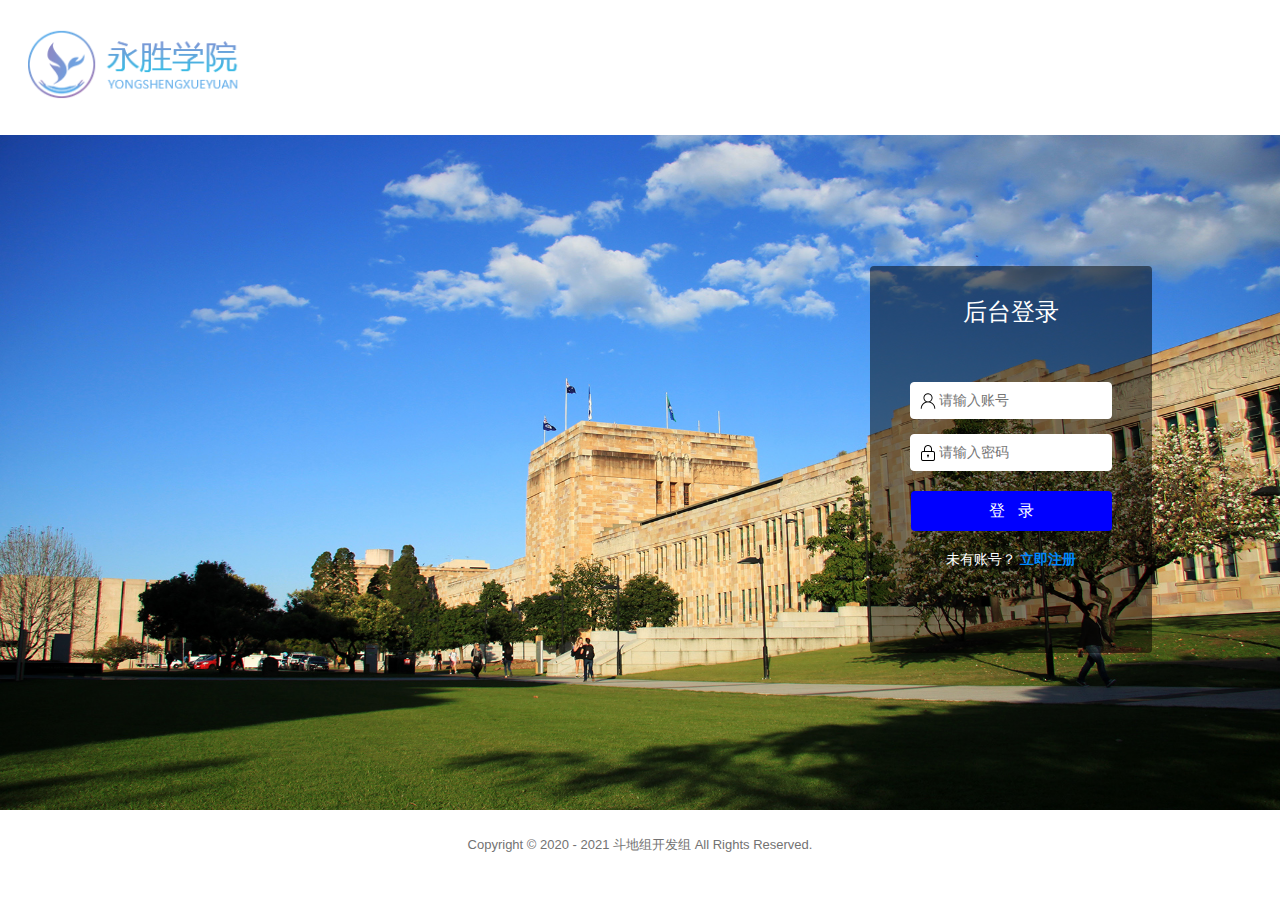
<file: index.html>
<!DOCTYPE html PUBLIC "-//W3C//DTD XHTML 1.0 Transitional//EN" "http://www.w3.org/TR/xhtml1/DTD/xhtml1-transitional.dtd">
<html xmlns="http://www.w3.org/1999/xhtml">
<head>
<meta http-equiv="Content-Type" content="text/html; charset=utf-8" />
<title>永胜学院信息管理系统</title>
<link rel="stylesheet" href="static/layui-v2.5.6/layui/css/layui.css"  media="all">
<style type="text/css">
	*:focus { 
		outline: none; 
	}
	html {
		height: 100%;
	}
	body {
		margin: 0px;
		height: 100%;
		overflow: hidden;
	}
	a {
		text-decoration: none;
	}
	a:hover {
		text-decoration: underline;
	}
	.body .login_main {
		width: 22%;
		height: 43%; 
		background-color: #000;
		background: rgba(0,0,0,0.5);
		position: absolute;
		top: 29.5%;
		left: 68%;
		border-radius: 4px;
	}
	#login_error {
		margin-top: -10px;
		margin-bottom: 5px;
		font-size: 14px;
		font-weight: bold;
		color: gold;
		text-align: left;
		display: none;
		padding-left: 15%;
	}
	.body .login_main #loginName {
		height: 35px;
		padding-left: 10%;
		padding-right: 5%;
		width: 56%;
		border-radius: 4px;
		border: 1px solid white;
		font-size: 14px;
	}
	.body .login_main #passWord {
		height: 35px;
		padding-left: 10%;
		padding-right: 5%;
		width: 56%;
		border-radius: 4px;
		border: 1px solid white;
		font-size: 14px;
	}
	.body .login_main #login_btn {
		margin-top: 20px;
		width: 71.5%;
		height: 40px;
		line-height: 38px;
		background-color: blue;
		border: 0px;
		border-radius: 4px;
		color: white;
		font-size: 16px;
	}
	.body .login_main  #login_btn:hover {
		background-color: #0d0dc7;
	}
	.body .login_main .icon-user {
		position: absolute;
		left: 17.5%;
		top: 29.5%;
		z-index: 5;
		background-image: url(static/images/Icon-LoginName.png);
		background-repeat: no-repeat;
		background-size: 100%;
		background-position: 0px 0px;
		width: 16px;
		height: 16px;
	}
	.body .login_main .icon-pwd {
		position: absolute;
		left: 17.5%;
		top: 29.5%;
		z-index: 5;
		background-image: url(static/images/Icon-PassWord.png);
		background-repeat: no-repeat;
		background-position: 0px 0px;
		background-size: 100%;
		width: 16px;
		height: 16px;
	}
</style>
<script type="text/javascript" src="static/jquery/jquery-3.2.1.min.js"></script>
<script src="static/layui-v2.5.6/layui/layui.all.js" charset="utf-8"></script>
<script type="text/javascript">
	$(function(){
		$(".text").focus(function(){
			$(this).css("border","1px solid blue");
			$(this).css("box-shadow","blue 0px 0px 5px 0px");
		})
		$(".text").blur(function(){
			$(this).css("border","1px solid white");
			$(this).css("box-shadow","none");
		})
		$("#login_btn").click(function(){
			if ($("#loginName").val() == "") {
				$("#error_message").text("请输入账号");
				$("#login_error").css("display","block");
				$("#loginName").focus();
				return false;
			}
			if ($("#passWord").val() == "") {
				$("#error_message").text("请输入密码");
				$("#login_error").css("display","block");
				$("#passWord").focus();
				return false;
			}
			// $("#login_error").css("display","none");
			location.href = "html/main.html";
		})
	})
	// 注册
	function register() {
		layer.open({
		  type: 2,
		  title: '用户注册',
		  shadeClose: true,
		  shade: 0.8,
		  area: ['600px', '90%'],
		  content: 'html/register.html'
		}); 
	}
</script>
</head>
<body>
	<div class="main" style="height:100%;">
    	<div class="header" style="height: 15%;">
        	<div style="padding: 2% 1% 1% 2%;font-size: 38px;height: 100%;font-weight: bold;">
				<img src="static/images/logo_text.png" style="height:55%;">
            </div>
        </div>
        <div class="body" style="height: 75%;">
        	<img src="static/images/bj.jpg" style=" height: 100%;width: 100%;">
            <div class="login_main" align="center">
            	<div style="height: 30%;line-height: 650%;">
                	<span style="color: white;font-size: 24px;">后台登录</span>
                </div>
				<div id="login_error"> 
					<span>
						<label style="position: relative;top: 3px;">*</label>&nbsp;
						<label id="error_message"></label>
					</span>
				</div>
                <div style="height:70%;">
                    <div style="position: relative;">
						<i class="icon-user"></i>
                        <input type="text" class="text" id="loginName" name="loginName" placeholder="请输入账号"/>
                    </div>
                    <div style="position: relative;margin-top: 15px;">
						<i class="icon-pwd"></i>
                        <input type="password" class="text" id="passWord" name="passWord" placeholder="请输入密码"/>
                    </div>
                    <div>
                        <input type="button" id="login_btn" value="登 &nbsp; 录"/>
                    </div>
					<div style="margin-top:20px;font-size:14px;">
                        <label style="color:white;">未有账号？</label>
						<a href="html/register.html" style="color:#0089ff;font-weight:bold;">立即注册</a>
                    </div>
                </div>
   			 </div>
        </div>
        <div class="footer" style="height: 10%;">
        	<div style="padding:2%;font-size:13px;text-align:center;color:#737272;">Copyright © 2020 - 2021 斗地组开发组  All Rights Reserved.</div>
        </div>
    </div>
</body>
</html>
</file>
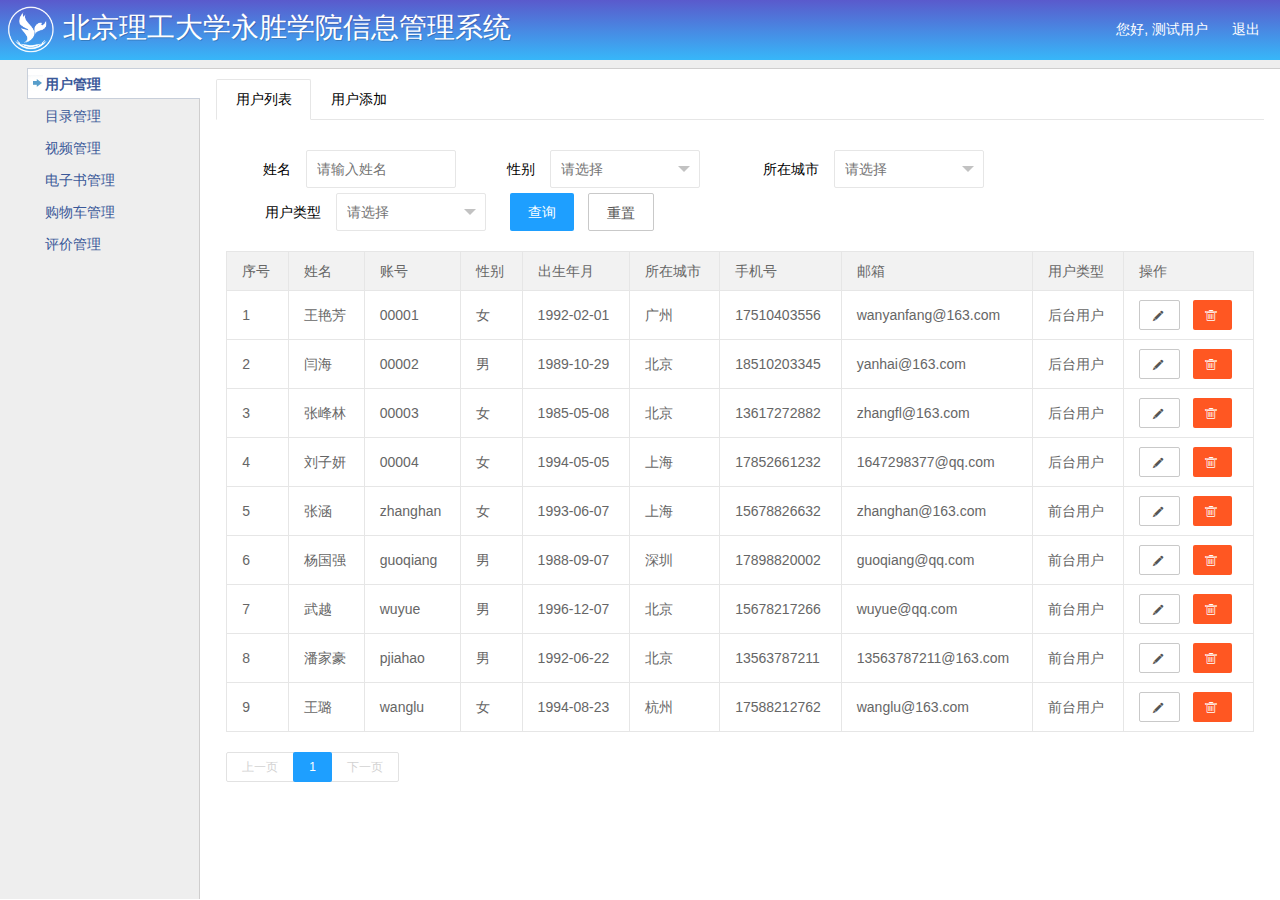
<file: html/index.html>
﻿
<!DOCTYPE HTML PUBLIC "-//W3C//DTD HTML 4.01 Transitional//EN" "http://www.w3.org/TR/html4/loose.dtd">
<html>
<head>
    <meta http-equiv="Content-Type" content="text/html; charset=UTF-8" />
    <title>北京理工大学永胜学院信息管理系统</title>
    <link rel="stylesheet" href="../static/common/css/style.css">
    <script type="text/javascript" src="../static/jquery/jquery-1.7.2.js"></script>
    <script type="text/javascript" src="../static/common/common.js"></script>
    <script language="javascript" type="text/javascript">
	
		var arrCSS=[
			["<img src='../static/images/huanfu/tangerine.gif' width='16' height='9' class='themes' alt='Oyster'>","../static/common/css/style.css"]
		];

		// *** function to replace href="#" ***
		function v(){
			return;
		}

		// *** Cookies ***
		function writeCookie(name, value) {
			exp = new Date();
			exp.setTime(exp.getTime() + (86400 * 1000 * 30));
			document.cookie = name + "=" + escape(value) + "; expires=" + exp.toGMTString() + "; path=/";
		}
		
		function readCookie(name) {
			var search;
			search = name + "=";
			offset = document.cookie.indexOf(search);
			if (offset != -1) {
				offset += search.length;
				end = document.cookie.indexOf(";", offset);
				if (end == -1){
					end = document.cookie.length;
				}
				return unescape(document.cookie.substring(offset, end));
			} else {
				return "";
			}
		}

		////////////////////////////////////
		// StyleSheet
		////////////////////////////////////
		function writeCSS(){
			for(var i=0;i<arrCSS.length;i++){
				document.write('<link title="css'+i+'" href="'+arrCSS[i][1]+'" rel="stylesheet" disabled="true" type="text/css" />');
			}
			setStyleSheet(readCookie("stylesheet"));
		}

		function writeCSSLinks(){
			for(var i=0;i<arrCSS.length;i++){
				document.write('<a href="javascript:v()" onclick="setStyleSheet(\'css'+i+'\')">'+arrCSS[i][0]+'</a>');
			}	
		}

		function setStyleSheet(strCSS){
			var objs=document.getElementsByTagName("link");
			var intFound=0;
			for(var i=0;i<objs.length;i++){
				if(objs[i].type.indexOf("css")>-1&&objs[i].title){
					objs[i].disabled = true;
					if(objs[i].title==strCSS) intFound=i;
				}
			}
			objs[intFound].disabled = false;
			writeCookie("stylesheet",objs[intFound].title);
		}

		writeCSS();
		setStyleSheet(readCookie("stylesheet"));

		// 隐藏显示换肤框
		
		/* 按下F5时仅刷新iframe页面 */
		function inactiveF5(e) {
			return ;
			e=window.event||e;
			var key = e.keyCode;
			if (key == 116){
				parent.MainIframe.location.reload();
				if(document.all) {
					e.keyCode = 0;
					e.returnValue = false;
				}else {
					e.cancelBubble = true;
					e.preventDefault();
				}
			}
		}

		function nof5() {
			return ;
			if(window.frames&&window.frames[0]) {
				window.frames[0].focus();
				for (var i_tem = 0; i_tem < window.frames.length; i_tem++) {
					if (document.all) {
						window.frames[i_tem].document.onkeydown = new Function("var e=window.frames[" + i_tem + "].event; if(e.keyCode==116){parent.MainIframe.location.reload();e.keyCode = 0;e.returnValue = false;};");
					}else {
						window.frames[i_tem].onkeypress = new Function("e", "if(e.keyCode==116){parent.MainIframe.location.reload();e.cancelBubble = true;e.preventDefault();}");
					}
				} //END for()
			} //END if()
		}

		function refresh() {
			parent.MainIframe.location.reload();
		}
		
		document.onkeydown=inactiveF5;

    </script>
</head>
<body scroll="no" style="margin:0; padding:0;" onload="nof5()">
    <table width="100%" height="100%" border="0" cellpadding="0" cellspacing="0">
        <tr>
            <td colspan="3">
                <div class="header">
                    <!-- 头部 begin -->
					<div>
						<img src="../static/images/logo_tm.png" style="height:60px;float: left;"/>
					</div>
                    <div class="logo">
						北京理工大学永胜学院信息管理系统
					</div>
                    <div class="nav_sub">
                        <label style="color:#ffffff;font-size:14px;font-family:'Telex',sans-serif;"> 您好, <span id="loginName">测试用户</span> </label>
                       &nbsp; &nbsp; &nbsp;
                        <a href="../系统入口.html" style="color:#ffffff;font-size:14px;font-family:'Telex',sans-serif;">退出</a><br />
                        <div id="TopTime"></div>
                    </div>
                    <!-- <div class="pf_sub">
                        <div class="skin">
                            <div>
                                <script type="text/javascript">writeCSSLinks();</script>
                            </div>
                        </div>
                    </div> -->
                </div>
                <div class="header_line"><span>&nbsp;</span></div>
            </td>
        </tr>
        <tr>
            <td width="200px" height="100%" valign="top" id="FrameTitle" background="../static/images/left_bg.gif">
                <div class="LeftMenu">
                    <!-- 第一级菜单，即大频道 -->
                    <ul class="MenuList" id="root_0" style="display:none;margin-top:-1px;">
                        <!-- 第二级菜单 -->
                        <li class="treemenu" id="munu_qh">
                            <a id="root_0-01" class="actuator" href="javascript:void(0)" onclick="switch_root_menu('0-01');" hidefocus="true" style="outline:none;text-decoration:none;display:none;">功能菜单</a>
                            <ul id="tree_0-01" class="submenu">
                                <!-- 第三级菜单 -->
								<!--<li>
									<a id="menu_1" href="javascript:void(0)" onclick="switch_sub_menu('1', 'welcome.html');" class="submenuA" hidefocus="true" style="outline:none;">欢迎页</a>
								</li> -->
                                <li>
									<a id="menu_1" href="javascript:void(0)" onclick="switch_sub_menu('1', 'user.html');" class="submenuA" hidefocus="true" style="outline:none;">用户管理</a>
								</li>
                                <li>
									<a id="menu_2" href="javascript:void(0)" onclick="switch_sub_menu('2', 'catalogue.html');" class="submenuA" hidefocus="true" style="outline:none;">目录管理</a>
								</li>
                                <li>
									<a id="menu_3" href="javascript:void(0)" onclick="switch_sub_menu('3', 'video.html');" class="submenuA" hidefocus="true" style="outline:none;">视频管理</a>
								</li>
                                <li>
									<a id="menu_4" href="javascript:void(0)" onclick="switch_sub_menu('4', 'ebook.html');" class="submenuA" hidefocus="true" style="outline:none;">电子书管理</a>
								</li>
                                <li>
									<a id="menu_5" href="javascript:void(0)" onclick="switch_sub_menu('5', 'shopping.html');" class="submenuA" hidefocus="true" style="outline:none;">购物车管理</a>
								</li>
                                <li>
									<a id="menu_6" href="javascript:void(0)" onclick="switch_sub_menu('6', 'evaluate.html');" class="submenuA" hidefocus="true" style="outline:none;">评价管理</a>
								</li>
                            </ul>
                        </li>
                    </ul>
                </div>
            </td>
            <td>
                <iframe onload="nof5()" id="MainIframe" name="MainIframe" scrolling="yes" src="user.html" width="100%" height="100%" frameborder="0" noresize> </iframe>
            </td>
        </tr>
    </table>

    <script type="text/javascript">
	
		// 获取登录账号
		/*var url = window.location.href;
		var subURLIndex = url.indexOf('?');
		if (subURLIndex != -1) {
			url = url.substring(subURLIndex + 1);
			var subArray = url.split("=");
			$("#loginName").text(subArray[1]);
		}*/
	
        var current_channel = null;
        var current_menu_root = null;
        var current_menu_sub = null;
        var viewed_channel = new Array();

        $(document).ready(function () {
            $('#MainIframe').css({ height: $(document).height() - 70 });
            //alert($(body).height());
            switchChannel('0');
        });

        //切换频道（即头部的tab）
        function switchChannel(channel) {
            if (current_channel == channel) return false;

            $('#channel_' + current_channel).removeClass('on');
            $('#channel_' + channel).addClass('on');

            $('#root_' + current_channel).css('display', 'none');
            $('#root_' + channel).css('display', 'block');

            var tmp_menulist = $('#root_' + channel).find('a');
            tmp_menulist.each(function (i, n) {
                // 防止重复点击ROOT菜单
                if (i == 0 && $.inArray($(n).attr('id'), viewed_channel) == -1) {
                    $(n).click();
                    viewed_channel.push($(n).attr('id'));
                }
                if (i == 1) {
                    $(n).click();
                }
            });
            current_channel = channel;
        }

        function switch_root_menu(root) {
            root = $('#tree_' + root);
            root.css('display', 'block');
            // root.parent().css('backgroundImage', 'url(images/ArrOff2.png)');
        }

        function switch_sub_menu(sub, url) {
            if (current_menu_sub) {
                $('#menu_' + current_menu_sub).attr('class', 'submenuA');
            }
            $('#menu_' + sub).attr('class', 'submenuB');
            current_menu_sub = sub;
            parent.MainIframe.location = url;
        }
    </script>
	
</body>
</html>
</file>
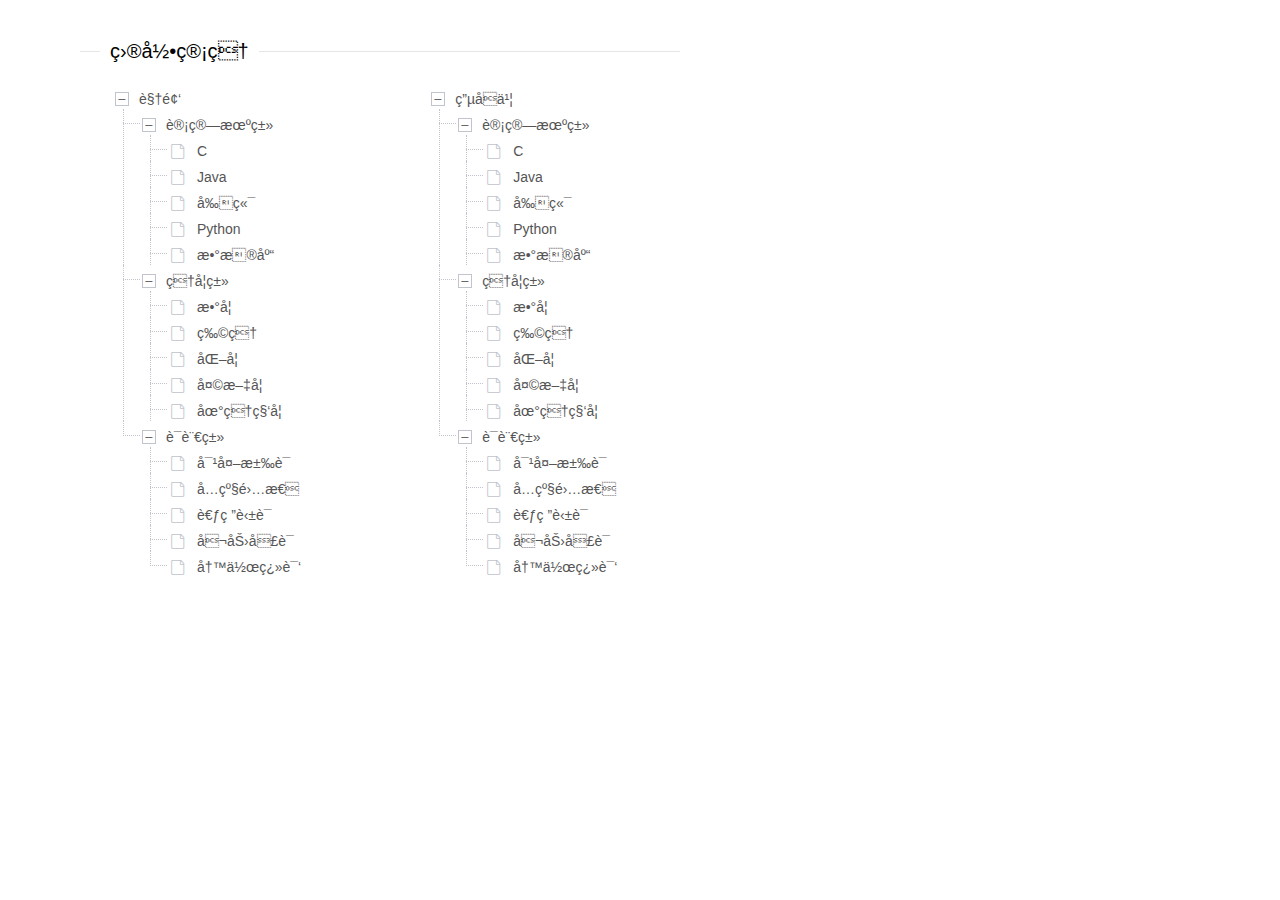
<file: html/catalogue.html>
<!DOCTYPE html>
<html>
	<head>
		<title>永胜学院信息管理系统</title>
		<meta name="renderer" content="webkit">
		<meta http-equiv="X-UA-Compatible" content="IE=edge,chrome=1">
		<meta name="viewport" content="width=device-width, initial-scale=1, maximum-scale=1">
		<link rel="stylesheet" href="../static/layui-v2.5.6/layui/css/layui.css"  media="all">
	</head>
	<body style="padding:10px 0px 0px 80px;">
		<div style="width:50%;">
			<fieldset class="layui-elem-field layui-field-title" style="margin-top:30px;">
				<legend>目录管理</legend>
			</fieldset>
		</div>
		<div style="float:left;margin-left:25px;">
			<div id="trees1" class="demo-tree demo-tree-box" style="height:300px;"></div>
		</div>
		<div style="float:left;margin-left:50px;">
			<div id="trees2" class="demo-tree demo-tree-box" style="height:300px;"></div>
		</div>
		<script src="../static/layui-v2.5.6/layui/layui.js" charset="utf-8"></script>
		<script>
			layui.use(['tree', 'util'], function(){
			  var tree = layui.tree
			  ,layer = layui.layer
			  ,util = layui.util
			  // 视频目录模拟数据
			  ,data1 = [{
				title: '视频'
				,id: 1
				,spread: true
				,children: [{
				  title: '计算机类'
				  ,id: 1000
				  ,spread: true
				  ,children: [{
					title: 'C'
					,id: 10001
				  },{
					title: 'Java'
					,id: 10002
				  },{
					title: '前端'
					,id: 10003
				  },{
					title: 'Python'
					,id: 10004
				  },{
					title: '数据库'
					,id: 10005
				  }]
				},{
				  title: '理学类'
				  ,id: 1001
				  ,spread: true
				  ,children: [{
					title: '数学'
					,id: 10011
				  },{
					title: '物理'
					,id: 10012
				  },{
					title: '化学'
					,id: 10013
				  },{
					title: '天文学'
					,id: 10014
				  },{
					title: '地理科学'
					,id: 10015
				  }]
				},{
				  title: '语言类'
				  ,id: 1002
				  ,spread: true
				  ,children: [{
					title: '对外汉语'
					,id: 10021
				  },{
					title: '六级雅思'
					,id: 10022
				  },{
					title: '考研英语'
					,id: 10023
				  },{
					title: '听力口语'
					,id: 10023
				  },{
					title: '写作翻译'
					,id: 10023
				  }]
				}]
			  }]
			  ,data2 = [{
				title: '电子书'
				,id: 2
				,spread: true
				,children: [{
				  title: '计算机类'
				  ,id: 2000
				  ,spread: true
				  ,children: [{
					title: 'C'
					,id: 20001
				  },{
					title: 'Java'
					,id: 20002
				  },{
					title: '前端'
					,id: 20003
				  },{
					title: 'Python'
					,id: 20004
				  },{
					title: '数据库'
					,id: 20005
				  }]
				},{
				  title: '理学类'
				  ,id: 2001
				  ,spread: true
				  ,children: [{
					title: '数学'
					,id: 20011
				  },{
					title: '物理'
					,id: 20012
				  },{
					title: '化学'
					,id: 20013
				  },{
					title: '天文学'
					,id: 20014
				  },{
					title: '地理科学'
					,id: 20015
				  }]
				},{
				  title: '语言类'
				  ,id: 2002
				  ,spread: true
				  ,children: [{
					title: '对外汉语'
					,id: 20021
				  },{
					title: '六级雅思'
					,id: 20022
				  },{
					title: '考研英语'
					,id: 20023
				  },{
					title: '听力口语'
					,id: 20023
				  },{
					title: '写作翻译'
					,id: 20023
				  }]
				}]
			  }]
			  // 开启节点操作图标
			  tree.render({
				elem: '#trees1'
				,data: data1
				,edit: ['add', 'update', 'del'] //操作节点的图标
				,click: function(obj){
				  layer.msg(JSON.stringify(obj.data));
				}
			  });
			  // 开启节点操作图标
			  tree.render({
				elem: '#trees2'
				,data: data2
				,edit: ['add', 'update', 'del'] //操作节点的图标
				,click: function(obj){
				  layer.msg(JSON.stringify(obj.data));
				}
			  });
			});
		</script>
	</body>
</html>
</file>
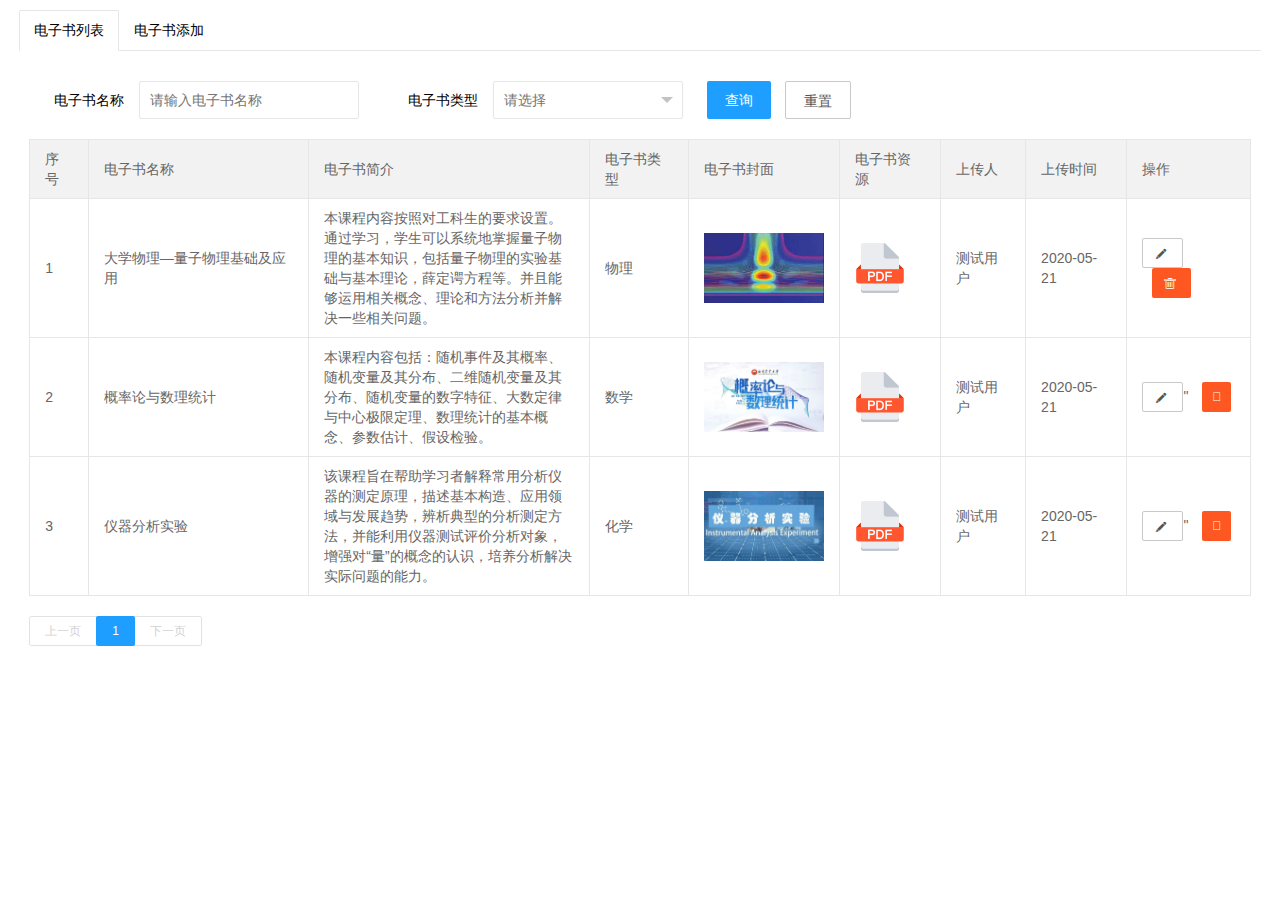
<file: html/ebook.html>
<!DOCTYPE html>
<html>
	<head>
		<title>永胜学院信息管理系统</title>
		<meta name="renderer" content="webkit">
		<meta http-equiv="X-UA-Compatible" content="IE=edge,chrome=1">
		<meta name="viewport" content="width=device-width, initial-scale=1, maximum-scale=1">
		<link rel="stylesheet" href="../static/layui-v2.5.6/layui/css/layui.css"  media="all">
		<style>
			#upEBookFile{
				display: inline-block;
				text-align: center;
				color: #fff;
				cursor: pointer;
				border-radius: 2px;
				height: 38px;
				background: #1e9fff;
				line-height: 38px;
				font-size: 14px;
				padding: 0 18px;
			}
			#upEBookFile:hover { 
				background: #2095ec; 
			}
			input[id=ebook] { 
				margin-left:-2000px;
				height:0; 
			}
		</style>
		<script type="text/javascript" src="../static/jquery/jquery-3.2.1.min.js"></script>
		<script type="text/javascript" src="../static/jquery-media/jquery.media.js"></script>  
		<script type="text/javascript">  
			$(function() {  
				$('.media').media({width:1200, height:650});
				$('.media').css({"margin":"0 auto"});
			});  
		</script> 
	</head>
	<body style="width:97%;margin:0 auto;">
		<div class="layui-tab">
			<ul class="layui-tab-title">
				<li class="layui-this" id="tab1" onclick="$('#tab2').text('电子书添加');">电子书列表</li>
				<li id="tab2" onclick="$('#resetBtn').click();$('#tab2').text('电子书添加');$('#inputForm input[name=id]').val('');">电子书添加</li>
			</ul>
			<div class="layui-tab-content">
				<div class="layui-tab-item layui-show">
					<div class="layui-form" id="searchForm">
						<div class="layui-form-item" style="margin-top: 20px;">
							<div class="layui-inline">
								<label class="layui-form-label">电子书名称</label>
								<div class="layui-input-inline" style="width:220px;">
									<input type="text" name="name" lay-verify="title" autocomplete="off" placeholder="请输入电子书名称" class="layui-input">
								</div>
							</div>
							<div class="layui-inline">
								<label class="layui-form-label">电子书类型</label>
								<div class="layui-input-inline">
									<select name="type" id="type" lay-search="">
										<option value=""></option>
										<optgroup label="计算机类">
											<option value="10001">C</option>
											<option value="10002">Java</option>
											<option value="10003">前端</option>
											<option value="10004">Python</option>
											<option value="10005">数据库</option>
										</optgroup>
										<optgroup label="理学类">
											<option value="10011">数学</option>
											<option value="10012">物理</option>
											<option value="10013">化学</option>
											<option value="10014">天文学</option>
											<option value="10015">地理科学</option>
										</optgroup>
										<optgroup label="语言类">
											<option value="10021">对外汉语</option>
											<option value="10022">六级雅思</option>
											<option value="10023">考研英语</option>
											<option value="10024">听力口语</option>
											<option value="10025">写作翻译</option>
										</optgroup>
									</select>
								</div>
							</div>
							<div class="layui-inline">
								<button type="button" class="layui-btn layui-btn-normal" onclick="search(0)">查询</button>
								<button type="button" class="layui-btn layui-btn-primary" onclick="search(1)">重置</button>
							</div>
						</div>
						<table class="layui-table" id="contentTable">
							<thead>
								<tr>
									<th>序号</th>
									<th>电子书名称</th>
									<th width="250">电子书简介</th>
									<th>电子书类型</th>
									<th>电子书封面</th>
									<th>电子书资源</th>
									<th>上传人</th>
									<th>上传时间</th>
									<th>操作</th>
								</tr> 
							</thead>
							<tbody>
								<tr class="line_1">
									<td>1</td>
									<td>大学物理—量子物理基础及应用</td>
									<td>本课程内容按照对工科生的要求设置。通过学习，学生可以系统地掌握量子物理的基本知识，包括量子物理的实验基础与基本理论，薛定谔方程等。并且能够运用相关概念、理论和方法分析并解决一些相关问题。</td>
									<td>
										<input type="hidden" value="10012"/><label>物理</label>
									</td>
									<td>
										<input type="hidden" value="../static/images/sc_wl.jpg"/>
										<a class="galpop-single" href="../static/images/sc_wl.jpg" title="点击可查看大图">
											<img src="../static/images/sc_wl.jpg" class="img-thumbnail" style="max-width:120px;width:120px;height:70px;"/>
										</a>
									</td>
									<td>
										<a href="javascript:void(0);" onclick="viewPDF()" title="点击可预览pdf">
											<img src="../static/images/pdf_icon.png" width="50" height="50"/>
										</a>
									</td>
									<td>测试用户</td>
									<td>2020-05-21</td>
									<td style="display:none;">无</td>
									<td>
										<button type="button" class="layui-btn layui-btn-primary layui-btn-sm" title="编辑" onclick="update(1)"><i class="layui-icon"></i></button>
										<button type="button" class="layui-btn layui-btn-danger layui-btn-sm" title="删除" onclick="deleteLine(1)"><i class="layui-icon"></i></button>
									</td>
								</tr>
								<tr class="line_2">
									<td>2</td>
									<td>概率论与数理统计</td>
									<td>本课程内容包括：随机事件及其概率、随机变量及其分布、二维随机变量及其分布、随机变量的数字特征、大数定律与中心极限定理、数理统计的基本概念、参数估计、假设检验。</td>
									<td>
										<input type="hidden" value="10011"/><label>数学</label>
									</td>
									<td>
										<input type="hidden" value="../static/images/sc_sx.jpg"/>
										<a class="galpop-single" href="../static/images/sc_sx.jpg" title="点击可查看大图">
											<img src="../static/images/sc_sx.jpg" class="img-thumbnail" style="max-width:120px;width:120px;height:70px;"/>
										</a>
									</td>
									<td>
										<a href="javascript:void(0);" onclick="viewPDF()" title="点击可预览pdf">
											<img src="../static/images/pdf_icon.png" width="50" height="50"/>
										</a>
									</td>
									<td>测试用户</td>
									<td>2020-05-21</td>
									<td style="display:none;">无</td>
									<td>
										<button type="button" class="layui-btn layui-btn-primary layui-btn-sm" title="编辑" onclick="update(2)"><i class="layui-icon"></i></button>"
										<button type="button" class="layui-btn layui-btn-danger layui-btn-sm" title="删除" onclick="deleteLine(2)><i class="layui-icon"></i></button>
									</td>
								</tr>
								<tr class="line_3">
									<td>3</td>
									<td>仪器分析实验</td>
									<td>该课程旨在帮助学习者解释常用分析仪器的测定原理，描述基本构造、应用领域与发展趋势，辨析典型的分析测定方法，并能利用仪器测试评价分析对象，增强对“量”的概念的认识，培养分析解决实际问题的能力。</td>
									<td>
										<input type="hidden" value="10013"/><label>化学</label>
									</td>
									<td>
										<input type="hidden" value="../static/images/sc_hx.jpg"/>
										<a class="galpop-single" href="../static/images/sc_hx.jpg" title="点击可查看大图">
											<img src="../static/images/sc_hx.jpg" class="img-thumbnail" style="max-width:120px;width:120px;height:70px;"/>
										</a>
									</td>
									<td>
										<a href="javascript:void(0);" onclick="viewPDF()" title="点击可预览pdf">
											<img src="../static/images/pdf_icon.png" width="50" height="50"/>
										</a>
									</td>
									<td>测试用户</td>
									<td>2020-05-21</td>
									<td style="display:none;">无</td>
									<td>
										<button type="button" class="layui-btn layui-btn-primary layui-btn-sm" title="编辑" onclick="update(3)"><i class="layui-icon"></i></button>"
										<button type="button" class="layui-btn layui-btn-danger layui-btn-sm" title="删除" onclick="deleteLine(3)><i class="layui-icon"></i></button>
									</td>
								</tr>
							</tbody>
						</table>
					</div>
					<div id="page"></div>
				</div>
				<!-- 电子书添加 -->
				<div class="layui-tab-item">
					<div style="width:30%;margin-top:20px;">  
						<form class="layui-form" id="inputForm" lay-filter="example" action="">
						  <input type="hidden" name="id" value=""/>
						  <div class="layui-form-item">
							<label class="layui-form-label"><span style="color:red;">* </span>电子书名称</label>
							<div class="layui-input-block">
							  <input type="text" name="name" required  lay-verify="required" placeholder="请输入名称" autocomplete="off" class="layui-input">
							</div>
						  </div>
						  <div class="layui-form-item">
							<label class="layui-form-label"><span style="color:red;">* </span>电子书简介</label>
							<div class="layui-input-block">
							  <textarea name="intro" placeholder="请输入简介" lay-verify="required" class="layui-textarea"></textarea>
							</div>
						  </div>
						  <div class="layui-form-item">
							<label class="layui-form-label"><span style="color:red;">* </span>电子书分类</label>
							<div class="layui-input-block">
								<select name="type" id="type" lay-verify="required" lay-search="">
									<option value=""></option>
									<optgroup label="计算机类">
										<option value="10001">C</option>
										<option value="10002">Java</option>
										<option value="10003">前端</option>
										<option value="10004">Python</option>
										<option value="10005">数据库</option>
									</optgroup>
									<optgroup label="理学类">
										<option value="10011">数学</option>
										<option value="10012">物理</option>
										<option value="10013">化学</option>
										<option value="10014">天文学</option>
										<option value="10015">地理科学</option>
									</optgroup>
									<optgroup label="语言类">
										<option value="10021">对外汉语</option>
										<option value="10022">六级雅思</option>
										<option value="10023">考研英语</option>
										<option value="10024">听力口语</option>
										<option value="10025">写作翻译</option>
									</optgroup>
								</select>
							</div>
						  </div>
						  <div class="layui-form-item">
							<div class="layui-inline">
							  <label class="layui-form-label"><span style="color:red;">* </span>电子书封面</label>
							  <div class="layui-input-inline" style="width:100px;">
								<div class="layui-upload">
								  <button type="button" class="layui-btn layui-btn-normal" id="uploadBtn">上传图片</button>
								  <div class="layui-upload-list">
									<img class="layui-upload-img" id="uploadImg" style="width:92px;height:92px;display:none;">
									<input type="hidden" id="imgpath" name="imgpath" value=""/>
									<p id="uploadText"></p>
								  </div>
								</div>
							  </div>
							  <div class="layui-form-mid layui-word-aux">图片格式</div>
							</div>
						  </div>
						  <div class="layui-form-item">
							<div class="layui-inline">
							  <label class="layui-form-label"><span style="color:red;">* </span>电子书资源</label>
							  <div class="layui-input-inline" style="width:112px;">
								<a href="javascript:;" class="a-upload">
									<label for="ebook" id="upEBookFile">上传电子书</label>
									<input class="form-control" type="file" style="height:auto;" id="ebook" name="ebook"/>
									<p id="ebookFileName" style="font-weight:bold;"></p>
								</a>
							  </div>
							  <div class="layui-form-mid layui-word-aux">PDF格式</div>
							</div>
						  </div>
						  <div class="layui-form-item layui-form-text">
							<label class="layui-form-label">备注</label>
							<div class="layui-input-block">
							  <textarea name="remark" placeholder="请输入内容" class="layui-textarea"></textarea>
							</div>
						  </div>
						  <div class="layui-form-item">
							<div class="layui-input-block">
							  <button class="layui-btn layui-btn-normal" lay-submit lay-filter="formDemo">保存</button>
							  <button type="reset" class="layui-btn layui-btn-primary" id="resetBtn">重置</button>
							  <button type="button" class="layui-btn layui-btn-primary" onclick="$('#resetBtn,#tab1').click();">返回</button>
							</div>
						  </div>
						</form>
					</div>
				</div>
			</div>
		</div>
		<div id="pdf_main" style="display:none;">
			<div class="panel panel-primary">
			   <div class="panel-body">
			      <a class="media" href="../static/ebooks/pdf1.pdf"></a>  
			   </div>
			</div>
		</div>
		<link type="text/css" rel="stylesheet" href="../static/jquery-galpop/css/jquery.galpop.css" media="screen" />
		<script src="../static/layui-v2.5.6/layui/layui.js" charset="utf-8"></script>
		<script type="text/javascript" src="../static/jquery-galpop/jquery.galpop.min.js"></script> 
		<script>
		
			$(document).ready(function() {
				$('.galpop-single').galpop();
				$("#resetBtn").click(function(){
					$("#inputForm #uploadImg").hide();
					$("#inputForm #uploadImg").attr("src","");
					$("#inputForm #imgpath").val("");
					$("#inputForm #ebookFileName").html("");
				})
				$("#ebook").on("change",function(){
					//截取路径，获取上传文件名
					var urlArr = this.value.split("\\");
					if (this && this.files && this.files[0]) {
						document.getElementById("ebookFileName").innerHTML = urlArr[urlArr.length-1];
					} else {
						//兼容IE9以下
						document.getElementById("fileName").innerHTML = urlArr[urlArr.length-1];
						document.getElementById("fileImg").style.filter = "progid:DXImageTransform.Microsoft.AlphaImageLoader(sizingMethod=scale)";
						document.getElementById("fileImg").filters.item("DXImageTransform.Microsoft.AlphaImageLoader").src = this.value;
					}
				});
			});
			layui.use(['form','element'], function(){
				var $ = layui.jquery
				,element = layui.element;
			});
			layui.use(['laypage', 'layer'], function(){
				var laypage = layui.laypage
				,layer = layui.layer;
				// 总页数低于页码总数
				laypage.render({
					elem: 'page'
					,theme: '#1E9FFF'
					,count: 10 // 数据总数
				});
			});
			layui.use('upload', function(){
			  var $ = layui.jquery
			  ,upload = layui.upload;
			  //普通图片上传
			  var uploadInst = upload.render({
				elem: '#uploadBtn'
				,url: 'https://httpbin.org/post' //改成您自己的上传接口
				,before: function(obj){
				  //预读本地文件示例，不支持ie8
				  obj.preview(function(index, file, result){
					$('#uploadImg').show();
					$('#uploadImg').attr('src', result); //图片链接（base64）
					$('#imgpath').val(result);
				  });
				},done: function(res){
				  //如果上传失败
				  if(res.code > 0){
					return layer.msg('上传失败');
				  }
				},error: function(){
				  //演示失败状态，并实现重传
				  var demoText = $('#uploadText');
				  demoText.html('<span style="color: #FF5722;">上传失败</span> <a class="layui-btn layui-btn-xs demo-reload">重试</a>');
				  demoText.find('.demo-reload').on('click', function(){
					uploadInst.upload();
				  });
				}
			  });
			 })
			layui.use(['form','element'], function(){
				var form = layui.form;
				// 监听提交
				form.on('submit(formDemo)', function(data){
					// layer.msg(JSON.stringify(data.field));
					var imgpath = $("#inputForm input[name='imgpath']").val();
					var ebookFileName = $("#inputForm #ebookFileName").text().trim();
					if (imgpath == "") {
						layer.msg('请上传电子书封面！', {icon:0});
						return false;
					}
					if (ebookFileName == "") {
						layer.msg('请上传电子书资源！', {icon:0});
						return false;
					} else {
						var suffix = ebookFileName.substring(ebookFileName.length - 4,ebookFileName.length);
						if (suffix != ".pdf") {
							layer.msg('请上传PDF格式文件', {icon:0});
							return false;
						}
					}
					var id = $("#inputForm input[name='id']").val();
					var name = $("#inputForm input[name='name']").val();
					var intro = $("#inputForm textarea[name='intro']").val();
					var typeval = $("#inputForm #type option:selected").val();
					var typetext = $("#inputForm #type option:selected").text();
					var imgpath = $("#inputForm input[name='imgpath']").val();
					// var pdfpath = $("#inputForm input[name='pdfpath']").val();
					var remark = $("#inputForm textarea[name='remark']").val();
					var massage = "";
					if (id != "") {
						// 修改
						$(".line_" + id).children('td').eq(1).text(name);
						$(".line_" + id).children('td').eq(2).text(intro);
						$(".line_" + id).children('td').eq(3).find("input").val(typeval);
						$(".line_" + id).children('td').eq(3).find("label").text(typetext);
						$(".line_" + id).children('td').eq(4).find("input").val(imgpath);
						$(".line_" + id).children('td').eq(4).find("a").attr("href",imgpath);
						$(".line_" + id).children('td').eq(4).find("img").attr("src",imgpath);
						$(".line_" + id).children('td').eq(8).text(remark);
						massage = "修改成功！";
					} else {
						// 新增
						var dataCount = 0;
						$('#contentTable tbody').find('tr').each(function(){
							var id = parseInt($(this).children('td').eq(0).text().trim());
							if (id > dataCount)
								dataCount = id;
						})
						dataCount = dataCount + 1;
						var html = "<tr class='line_"+dataCount+"'>";
						html += "<td>"+dataCount+"</td>";
						html += "<td>"+name+"</td>";
						html += "<td>"+intro+"</td>";
						html += "<td><input type='hidden' value='"+typeval+"'/><label>"+typetext+"</label></td>";
						html += "<td><input type='hidden' value='"+imgpath+"'/>";
						html += "<a class='galpop-single' href='"+imgpath+"' title='点击可查看大图'>";
						html += "<img src='"+imgpath+"' class='img-thumbnail' style='max-width:120px;width:120px;height:70px;'/>";
						html += "</a></td>";
						html += "<td><a href='javascript:void(0);' onclick='viewPDF()' title='点击可预览pdf'>";
						html += "<img src='../static/images/pdf_icon.png' width='50' height='50'/>";
						html += "</a></td>";
						html += "<td>测试用户</td>";
						html += "<td>"+getNowFormatDate()+"</td>";
						html += "<td style='display:none;'>"+remark+"</td>";
						html += "<td>";
						html += "<button type='button' class='layui-btn layui-btn-primary layui-btn-sm' title='编辑' onclick='update("+dataCount+")'><i class='layui-icon'></i></button>";
						html += "<button type='button' class='layui-btn layui-btn-danger layui-btn-sm' title='删除' onclick='deleteLine("+dataCount+")'><i class='layui-icon'></i></button>";
						html += "</td>";
						html += "</tr>";
						$("#contentTable tbody").append(html);
						massage = "添加成功！";
						$('.galpop-single').galpop();
					}
					$("#resetBtn,#tab1").click();
					layer.msg(massage,{icon:1});
					return false;
				});
			});
			// 预览PDF
			function viewPDF() {
				layer.open({
				  type: 1,
				  title: '预览文件',
				  shadeClose: true,
				  shade: 0.5,
				  maxmin: true, //开启最大化最小化按钮
				  area: ['1215px', '700px'],
				  content: $("#pdf_main").html()
				});
			}
			 // 查询 
			 function search(type){
				if (type == 0) {
					$("#contentTable tbody tr").css("display","");
					var nameInput = $("#searchForm input[name='name']").val().trim();
					var typeSelect = $("#searchForm #type option:selected").text().trim();
					for (var i = 0; i < $("#contentTable tbody tr").length; i++) {
						var name = $("#contentTable tbody tr").eq(i).children('td').eq(1).text().trim();
						var type = $("#contentTable tbody tr").eq(i).children('td').eq(3).text().trim();
						if (name.indexOf(nameInput) == -1 || type.indexOf(typeSelect) == -1) {
							$("#contentTable tbody tr").eq(i).css("display","none");
						}
					}
				 } else {
					 $("#contentTable tbody tr").css("display","");
					 $("#searchForm input[name='name']").val("");
					 $('#searchForm #type').siblings("div.layui-form-select").find('dl').find('dd[lay-value=""]').click();
				 }
			}
			// 删除
			function deleteLine(linenum) {
				layer.confirm('您确认要删除该条数据吗？', {
				  btn: ['确认','取消'], title : '系统提示', icon: 3
				}, function(index){
					$(".line_" + linenum).remove();
					layer.close(index);
					layer.msg('删除成功！',{icon:1});
				})
			}
			// 修改
			function update(index) {
				$("#tab2").click();
				$("#tab2").text("电子书修改");
				// 取值
				var id = $(".line_" + index).children('td').eq(0).text().trim();
				var name = $(".line_" + index).children('td').eq(1).text().trim();
				var intro = $(".line_" + index).children('td').eq(2).text().trim();
				var type = $(".line_" + index).children('td').eq(3).find("input").val();
				var imgpath = $(".line_" + index).children('td').eq(4).find("input").val();
				// var videopath = $(".line_" + index).children('td').eq(5).find("input").val();
				var remark = $(".line_" + index).children('td').eq(8).text().trim();
				// 赋值
				$("#inputForm input[name='id']").val(id);
				$("#inputForm input[name='name']").val(name);
				$("#inputForm textarea[name='intro']").val(intro);
				$('#inputForm #type').siblings("div.layui-form-select").find('dl').find('dd[lay-value="'+type+'"]').click();
				$("#inputForm #uploadImg").show();
				$("#inputForm #uploadImg").attr("src",imgpath);
				$("#inputForm #imgpath").val(imgpath);
				//$("#inputForm #video0").show();
				//$("#inputForm #video0").attr("src",videopath);
				//$("#inputForm #videopath").val(videopath);
				$("#inputForm textarea[name='remark']").val(remark);
			}
			
			 // 获取当前日期
			 function getNowFormatDate() {
				var date = new Date();
				var seperator1 = "-";
				var year = date.getFullYear();
				var month = date.getMonth() + 1;
				var strDate = date.getDate();
				if (month >= 1 && month <= 9) {
					month = "0" + month;
				}
				if (strDate >= 0 && strDate <= 9) {
					strDate = "0" + strDate;
				}
				var currentdate = year + seperator1 + month + seperator1 + strDate;
				return currentdate;
			}
		</script>
	</body>
</html>
</file>
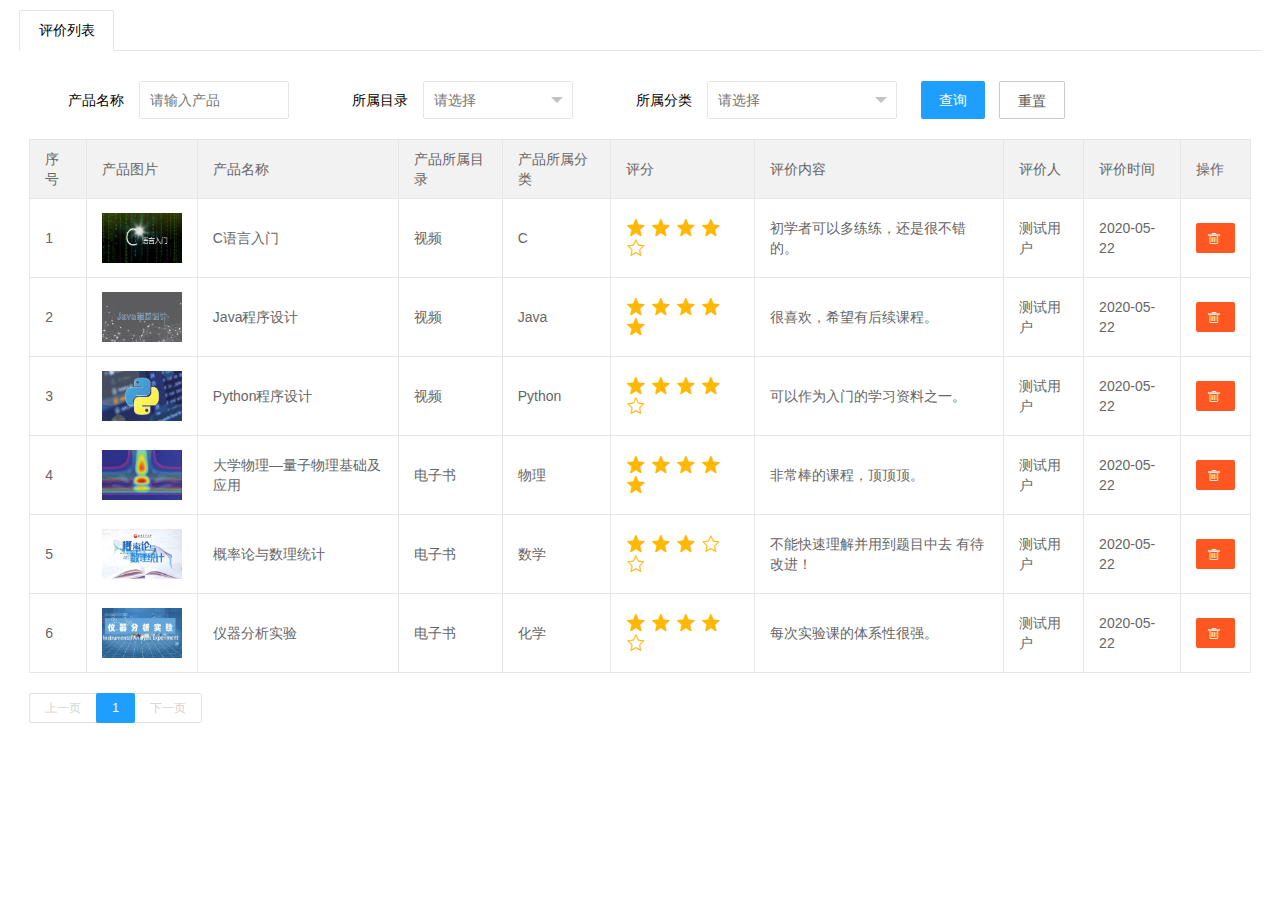
<file: html/evaluate.html>
<!DOCTYPE html>
<html>
	<head>
		<title>永胜学院信息管理系统</title>
		<meta name="renderer" content="webkit">
		<meta http-equiv="X-UA-Compatible" content="IE=edge,chrome=1">
		<meta name="viewport" content="width=device-width, initial-scale=1, maximum-scale=1">
		<link rel="stylesheet" href="../static/layui-v2.5.6/layui/css/layui.css"  media="all">
	</head>
	<body style="width:97%;margin:0 auto;">
		<div class="layui-tab">
			<ul class="layui-tab-title">
				<li class="layui-this" id="tab">评价列表</li>
			</ul>
			<div class="layui-tab-content">
				<div class="layui-tab-item layui-show">
					<div class="layui-form" id="searchForm">
						<div class="layui-form-item" style="margin-top: 20px;">
							<div class="layui-inline">
								<label class="layui-form-label">产品名称</label>
								<div class="layui-input-inline" style="width:150px;">
									<input type="text" name="name" lay-verify="title" autocomplete="off" placeholder="请输入产品" class="layui-input">
								</div>
							</div>
							<div class="layui-inline">
								<label class="layui-form-label">所属目录</label>
								<div class="layui-input-inline" style="width:150px;">
									<select name="catalogue" id="catalogue" lay-filter="aihao">
										<option value=""></option>
										<option value="1">视频</option>
										<option value="2">电子书</option>
									</select>
								</div>
							</div>
							<div class="layui-inline">
								<label class="layui-form-label">所属分类</label>
								<div class="layui-input-inline">
									<select name="type" id="type" lay-search="">
										<option value=""></option>
										<optgroup label="计算机类">
											<option value="10001">C</option>
											<option value="10002">Java</option>
											<option value="10003">前端</option>
											<option value="10004">Python</option>
											<option value="10005">数据库</option>
										</optgroup>
										<optgroup label="理学类">
											<option value="10011">数学</option>
											<option value="10012">物理</option>
											<option value="10013">化学</option>
											<option value="10014">天文学</option>
											<option value="10015">地理科学</option>
										</optgroup>
										<optgroup label="语言类">
											<option value="10021">对外汉语</option>
											<option value="10022">六级雅思</option>
											<option value="10023">考研英语</option>
											<option value="10024">听力口语</option>
											<option value="10025">写作翻译</option>
										</optgroup>
									</select>
								</div>
							</div>
							<div class="layui-inline">
								<button type="button" class="layui-btn layui-btn-normal" onclick="search(0)">查询</button>
								<button type="button" class="layui-btn layui-btn-primary" onclick="search(1)">重置</button>
							</div>
						</div>
						<table class="layui-table" id="contentTable">
							<thead>
								<tr>
									<th>序号</th>
									<th>产品图片</th>
									<th>产品名称</th>
									<th>产品所属目录</th>
									<th>产品所属分类</th>
									<th>评分</th>
									<th>评价内容</th>
									<th>评价人</th>
									<th>评价时间</th>
									<th>操作</th>
								</tr> 
							</thead>
							<tbody>
								<tr class="line_1">
									<td>1</td>
									<td>
										<input type="hidden" value="../static/images/sc_c.jpg"/>
										<a class="galpop-single" href="../static/images/sc_c.jpg" title="点击可查看大图">
											<img src="../static/images/sc_c.jpg" class="img-thumbnail" style="max-width:80px;width:80px;height:50px;"/>
										</a>
									</td>
									<td>C语言入门</td>
									<td>视频</td>
									<td>C</td>
									<td><div id="score1"></div></td>
									<td>初学者可以多练练，还是很不错的。</td>
									<td>测试用户</td>
									<td>2020-05-22</td>
									<td>
										<button type="button" class="layui-btn layui-btn-danger layui-btn-sm" title="删除" onclick="deleteLine(1)"><i class="layui-icon"></i></button>
									</td>
								</tr>
								<tr class="line_2">
									<td>2</td>
									<td>
										<input type="hidden" value="../static/images/sc_java.png"/>
										<a class="galpop-single" href="../static/images/sc_java.png" title="点击可查看大图">
											<img src="../static/images/sc_java.png" class="img-thumbnail" style="max-width:80px;width:80px;height:50px;"/>
										</a>
									</td>
									<td>Java程序设计</td>
									<td>视频</td>
									<td>Java</td>
									<td><div id="score2"></div></td>
									<td>很喜欢，希望有后续课程。</td>
									<td>测试用户</td>
									<td>2020-05-22</td>
									<td>
										<button type="button" class="layui-btn layui-btn-danger layui-btn-sm" title="删除" onclick="deleteLine(2)"><i class="layui-icon"></i></button>
									</td>
								</tr>
								<tr class="line_3">
									<td>3</td>
									<td>
										<input type="hidden" value="../static/images/sc_python.jpg"/>
										<a class="galpop-single" href="../static/images/sc_python.jpg" title="点击可查看大图">
											<img src="../static/images/sc_python.jpg" class="img-thumbnail" style="max-width:80px;width:80px;height:50px;"/>
										</a>
									</td>
									<td>Python程序设计</td>
									<td>视频</td>
									<td>Python</td>
									<td><div id="score3"></div></td>
									<td>可以作为入门的学习资料之一。</td>
									<td>测试用户</td>
									<td>2020-05-22</td>
									<td>
										<button type="button" class="layui-btn layui-btn-danger layui-btn-sm" title="删除" onclick="deleteLine(3)"><i class="layui-icon"></i></button>
									</td>
								</tr>
								<tr class="line_4">
									<td>4</td>
									<td>
										<input type="hidden" value="../static/images/sc_wl.jpg"/>
										<a class="galpop-single" href="../static/images/sc_wl.jpg" title="点击可查看大图">
											<img src="../static/images/sc_wl.jpg" class="img-thumbnail" style="max-width:80px;width:80px;height:50px;"/>
										</a>
									</td>
									<td>大学物理—量子物理基础及应用</td>
									<td>电子书</td>
									<td>物理</td>
									<td><div id="score4"></div></td>
									<td>非常棒的课程，顶顶顶。</td>
									<td>测试用户</td>
									<td>2020-05-22</td>
									<td>
										<button type="button" class="layui-btn layui-btn-danger layui-btn-sm" title="删除" onclick="deleteLine(4)"><i class="layui-icon"></i></button>
									</td>
								</tr>
								<tr class="line_5">
									<td>5</td>
									<td>
										<input type="hidden" value="../static/images/sc_sx.jpg"/>
										<a class="galpop-single" href="../static/images/sc_sx.jpg" title="点击可查看大图">
											<img src="../static/images/sc_sx.jpg" class="img-thumbnail" style="max-width:80px;width:80px;height:50px;"/>
										</a>
									</td>
									<td>概率论与数理统计</td>
									<td>电子书</td>
									<td>数学</td>
									<td><div id="score5"></div></td>
									<td>不能快速理解并用到题目中去 有待改进！</td>
									<td>测试用户</td>
									<td>2020-05-22</td>
									<td>
										<button type="button" class="layui-btn layui-btn-danger layui-btn-sm" title="删除" onclick="deleteLine(5)"><i class="layui-icon"></i></button>
									</td>
								</tr>
								<tr class="line_6">
									<td>6</td>
									<td>
										<input type="hidden" value="../static/images/sc_hx.jpg"/>
										<a class="galpop-single" href="../static/images/sc_hx.jpg" title="点击可查看大图">
											<img src="../static/images/sc_hx.jpg" class="img-thumbnail" style="max-width:80px;width:80px;height:50px;"/>
										</a>
									</td>
									<td>仪器分析实验</td>
									<td>电子书</td>
									<td>化学</td>
									<td><div id="score6"></div></td>
									<td>每次实验课的体系性很强。</td>
									<td>测试用户</td>
									<td>2020-05-22</td>
									<td>
										<button type="button" class="layui-btn layui-btn-danger layui-btn-sm" title="删除" onclick="deleteLine(6)"><i class="layui-icon"></i></button>
									</td>
								</tr>
							</tbody>
						</table>
					</div>
					<div id="page"></div>
				</div>
			</div>
		</div>
		<link type="text/css" rel="stylesheet" href="../static/jquery-galpop/css/jquery.galpop.css" media="screen" />
		<script type="text/javascript" src="../static/jquery/jquery-3.2.1.min.js"></script>
		<script src="../static/layui-v2.5.6/layui/layui.js" charset="utf-8"></script>
		<script type="text/javascript" src="../static/jquery-galpop/jquery.galpop.min.js"></script> 
		<script>
			$(document).ready(function() {
				$('.galpop-single').galpop();
			});
			layui.use(['form','element'], function(){
				var $ = layui.jquery
				,element = layui.element;
			});
			layui.use(['rate'], function(){
				var rate = layui.rate;
				rate.render({
					elem: '#score1'
					,value: 4
					,readonly: true
				});
				rate.render({
					elem: '#score2'
					,value: 5
					,readonly: true
				});
				rate.render({
					elem: '#score3'
					,value: 4
					,readonly: true
				});
				rate.render({
					elem: '#score4'
					,value: 5
					,readonly: true
				});
				rate.render({
					elem: '#score5'
					,value: 3
					,readonly: true
				});
				rate.render({
					elem: '#score6'
					,value: 4
					,readonly: true
				});
			});
			layui.use(['laypage', 'layer'], function(){
				var laypage = layui.laypage
				,layer = layui.layer;
				// 总页数低于页码总数
				laypage.render({
					elem: 'page'
					,theme: '#1E9FFF'
					,count: 10 // 数据总数
				});
			});
			 // 查询 
			 function search(type){
				if (type == 0) {
					$("#contentTable tbody tr").css("display","");
					var nameInput = $("#searchForm input[name='name']").val().trim();
					var catalogueSelect = $("#searchForm #catalogue option:selected").text().trim();
					var typeSelect = $("#searchForm #type option:selected").text().trim();
					var usertypeSelect = $("#searchForm #usertype option:selected").text().trim();
					for (var i = 0; i < $("#contentTable tbody tr").length; i++) {
						var name = $("#contentTable tbody tr").eq(i).children('td').eq(2).text().trim();
						var catalogue = $("#contentTable tbody tr").eq(i).children('td').eq(3).text().trim();
						var type = $("#contentTable tbody tr").eq(i).children('td').eq(4).text().trim();
						if (name.indexOf(nameInput) == -1 || catalogue.indexOf(catalogueSelect) == -1 || type.indexOf(typeSelect) == -1) {
							$("#contentTable tbody tr").eq(i).css("display","none");
						}
					}
				 } else {
					 $("#contentTable tbody tr").css("display","");
					 $("#searchForm input[name='name']").val("");
					 $('#searchForm #catalogue').siblings("div.layui-form-select").find('dl').find('dd[lay-value=""]').click();
					 $('#searchForm #type').siblings("div.layui-form-select").find('dl').find('dd[lay-value=""]').click();
				 }
			}
			// 删除
			function deleteLine(linenum) {
				layer.confirm('您确认要删除该条评价吗？', {
				  btn: ['确认','取消'], title : '系统提示', icon: 3
				}, function(index){
					$(".line_" + linenum).remove();
					layer.close(index);
					layer.msg('删除成功！',{icon:1});
				})
			}
		</script>
	</body>
</html>
</file>
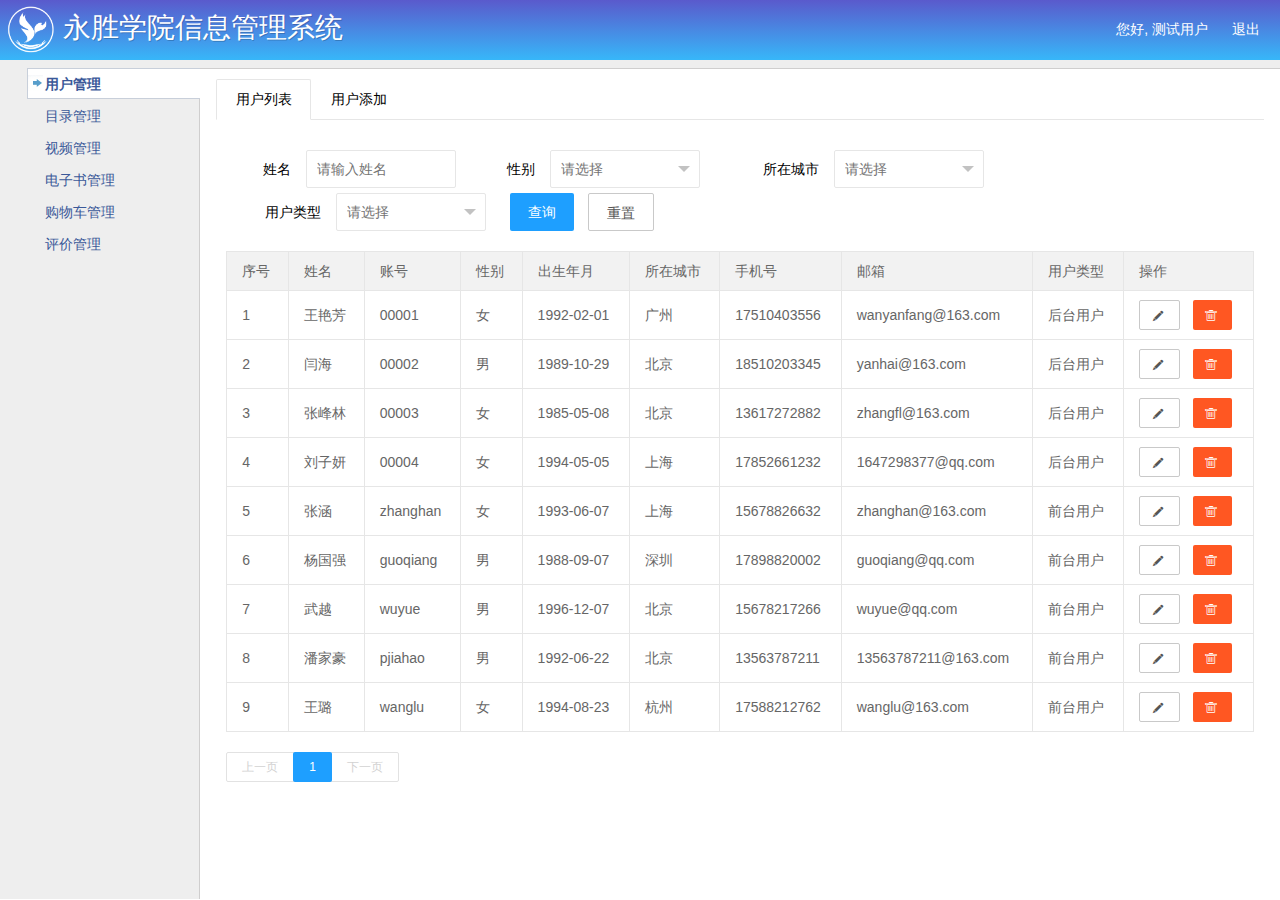
<file: html/main.html>
﻿
<!DOCTYPE HTML PUBLIC "-//W3C//DTD HTML 4.01 Transitional//EN" "http://www.w3.org/TR/html4/loose.dtd">
<html>
<head>
    <meta http-equiv="Content-Type" content="text/html; charset=UTF-8" />
    <title>永胜学院信息管理系统</title>
    <link rel="stylesheet" href="../static/common/css/style.css">
    <script type="text/javascript" src="../static/jquery/jquery-1.7.2.js"></script>
    <script type="text/javascript" src="../static/common/common.js"></script>
    <script language="javascript" type="text/javascript">
	
		var arrCSS=[
			["<img src='../static/images/huanfu/tangerine.gif' width='16' height='9' class='themes' alt='Oyster'>","../static/common/css/style.css"]
		];

		// *** function to replace href="#" ***
		function v(){
			return;
		}

		// *** Cookies ***
		function writeCookie(name, value) {
			exp = new Date();
			exp.setTime(exp.getTime() + (86400 * 1000 * 30));
			document.cookie = name + "=" + escape(value) + "; expires=" + exp.toGMTString() + "; path=/";
		}
		
		function readCookie(name) {
			var search;
			search = name + "=";
			offset = document.cookie.indexOf(search);
			if (offset != -1) {
				offset += search.length;
				end = document.cookie.indexOf(";", offset);
				if (end == -1){
					end = document.cookie.length;
				}
				return unescape(document.cookie.substring(offset, end));
			} else {
				return "";
			}
		}

		////////////////////////////////////
		// StyleSheet
		////////////////////////////////////
		function writeCSS(){
			for(var i=0;i<arrCSS.length;i++){
				document.write('<link title="css'+i+'" href="'+arrCSS[i][1]+'" rel="stylesheet" disabled="true" type="text/css" />');
			}
			setStyleSheet(readCookie("stylesheet"));
		}

		function writeCSSLinks(){
			for(var i=0;i<arrCSS.length;i++){
				document.write('<a href="javascript:v()" onclick="setStyleSheet(\'css'+i+'\')">'+arrCSS[i][0]+'</a>');
			}	
		}

		function setStyleSheet(strCSS){
			var objs=document.getElementsByTagName("link");
			var intFound=0;
			for(var i=0;i<objs.length;i++){
				if(objs[i].type.indexOf("css")>-1&&objs[i].title){
					objs[i].disabled = true;
					if(objs[i].title==strCSS) intFound=i;
				}
			}
			objs[intFound].disabled = false;
			writeCookie("stylesheet",objs[intFound].title);
		}

		writeCSS();
		setStyleSheet(readCookie("stylesheet"));

		// 隐藏显示换肤框
		
		/* 按下F5时仅刷新iframe页面 */
		function inactiveF5(e) {
			return ;
			e=window.event||e;
			var key = e.keyCode;
			if (key == 116){
				parent.MainIframe.location.reload();
				if(document.all) {
					e.keyCode = 0;
					e.returnValue = false;
				}else {
					e.cancelBubble = true;
					e.preventDefault();
				}
			}
		}

		function nof5() {
			return ;
			if(window.frames&&window.frames[0]) {
				window.frames[0].focus();
				for (var i_tem = 0; i_tem < window.frames.length; i_tem++) {
					if (document.all) {
						window.frames[i_tem].document.onkeydown = new Function("var e=window.frames[" + i_tem + "].event; if(e.keyCode==116){parent.MainIframe.location.reload();e.keyCode = 0;e.returnValue = false;};");
					}else {
						window.frames[i_tem].onkeypress = new Function("e", "if(e.keyCode==116){parent.MainIframe.location.reload();e.cancelBubble = true;e.preventDefault();}");
					}
				} //END for()
			} //END if()
		}

		function refresh() {
			parent.MainIframe.location.reload();
		}
		
		document.onkeydown=inactiveF5;

    </script>
</head>
<body scroll="no" style="margin:0; padding:0;" onload="nof5()">
    <table width="100%" height="100%" border="0" cellpadding="0" cellspacing="0">
        <tr>
            <td colspan="3">
                <div class="header">
                    <!-- 头部 begin -->
					<div>
						<img src="../static/images/logo_tm.png" style="height:60px;float: left;"/>
					</div>
                    <div class="logo">
						永胜学院信息管理系统
					</div>
                    <div class="nav_sub">
                        <label style="color:#ffffff;font-size:14px;font-family:'Telex',sans-serif;"> 您好, <span id="loginName">测试用户</span> </label>
                       &nbsp; &nbsp; &nbsp;
                        <a href="../index.html" style="color:#ffffff;font-size:14px;font-family:'Telex',sans-serif;">退出</a><br />
                        <div id="TopTime"></div>
                    </div>
                    <!-- <div class="pf_sub">
                        <div class="skin">
                            <div>
                                <script type="text/javascript">writeCSSLinks();</script>
                            </div>
                        </div>
                    </div> -->
                </div>
                <div class="header_line"><span>&nbsp;</span></div>
            </td>
        </tr>
        <tr>
            <td width="200px" height="100%" valign="top" id="FrameTitle" background="../static/images/left_bg.gif">
                <div class="LeftMenu">
                    <!-- 第一级菜单，即大频道 -->
                    <ul class="MenuList" id="root_0" style="display:none;margin-top:-1px;">
                        <!-- 第二级菜单 -->
                        <li class="treemenu" id="munu_qh">
                            <a id="root_0-01" class="actuator" href="javascript:void(0)" onclick="switch_root_menu('0-01');" hidefocus="true" style="outline:none;text-decoration:none;display:none;">功能菜单</a>
                            <ul id="tree_0-01" class="submenu">
                                <!-- 第三级菜单 -->
								<!--<li>
									<a id="menu_1" href="javascript:void(0)" onclick="switch_sub_menu('1', 'welcome.html');" class="submenuA" hidefocus="true" style="outline:none;">欢迎页</a>
								</li> -->
                                <li>
									<a id="menu_1" href="javascript:void(0)" onclick="switch_sub_menu('1', 'user.html');" class="submenuA" hidefocus="true" style="outline:none;">用户管理</a>
								</li>
                                <li>
									<a id="menu_2" href="javascript:void(0)" onclick="switch_sub_menu('2', 'catalogue.html');" class="submenuA" hidefocus="true" style="outline:none;">目录管理</a>
								</li>
                                <li>
									<a id="menu_3" href="javascript:void(0)" onclick="switch_sub_menu('3', 'video.html');" class="submenuA" hidefocus="true" style="outline:none;">视频管理</a>
								</li>
                                <li>
									<a id="menu_4" href="javascript:void(0)" onclick="switch_sub_menu('4', 'ebook.html');" class="submenuA" hidefocus="true" style="outline:none;">电子书管理</a>
								</li>
                                <li>
									<a id="menu_5" href="javascript:void(0)" onclick="switch_sub_menu('5', 'shopping.html');" class="submenuA" hidefocus="true" style="outline:none;">购物车管理</a>
								</li>
                                <li>
									<a id="menu_6" href="javascript:void(0)" onclick="switch_sub_menu('6', 'evaluate.html');" class="submenuA" hidefocus="true" style="outline:none;">评价管理</a>
								</li>
                            </ul>
                        </li>
                    </ul>
                </div>
            </td>
            <td>
                <iframe onload="nof5()" id="MainIframe" name="MainIframe" scrolling="yes" src="user.html" width="100%" height="100%" frameborder="0" noresize> </iframe>
            </td>
        </tr>
    </table>

    <script type="text/javascript">
	
		// 获取登录账号
		/*var url = window.location.href;
		var subURLIndex = url.indexOf('?');
		if (subURLIndex != -1) {
			url = url.substring(subURLIndex + 1);
			var subArray = url.split("=");
			$("#loginName").text(subArray[1]);
		}*/
	
        var current_channel = null;
        var current_menu_root = null;
        var current_menu_sub = null;
        var viewed_channel = new Array();

        $(document).ready(function () {
            $('#MainIframe').css({ height: $(document).height() - 70 });
            //alert($(body).height());
            switchChannel('0');
        });

        //切换频道（即头部的tab）
        function switchChannel(channel) {
            if (current_channel == channel) return false;

            $('#channel_' + current_channel).removeClass('on');
            $('#channel_' + channel).addClass('on');

            $('#root_' + current_channel).css('display', 'none');
            $('#root_' + channel).css('display', 'block');

            var tmp_menulist = $('#root_' + channel).find('a');
            tmp_menulist.each(function (i, n) {
                // 防止重复点击ROOT菜单
                if (i == 0 && $.inArray($(n).attr('id'), viewed_channel) == -1) {
                    $(n).click();
                    viewed_channel.push($(n).attr('id'));
                }
                if (i == 1) {
                    $(n).click();
                }
            });
            current_channel = channel;
        }

        function switch_root_menu(root) {
            root = $('#tree_' + root);
            root.css('display', 'block');
            // root.parent().css('backgroundImage', 'url(images/ArrOff2.png)');
        }

        function switch_sub_menu(sub, url) {
            if (current_menu_sub) {
                $('#menu_' + current_menu_sub).attr('class', 'submenuA');
            }
            $('#menu_' + sub).attr('class', 'submenuB');
            current_menu_sub = sub;
            parent.MainIframe.location = url;
        }
    </script>
	
</body>
</html>
</file>
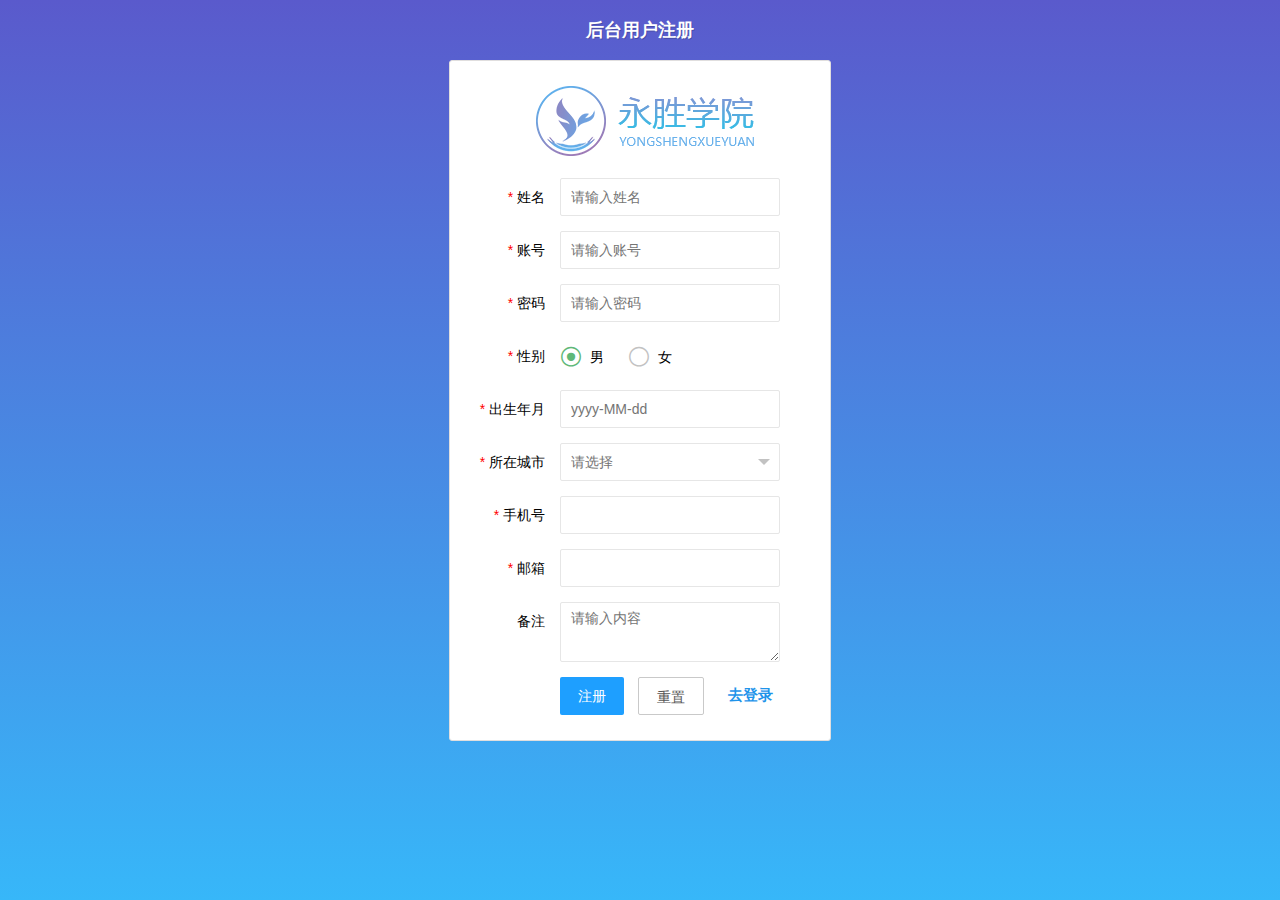
<file: html/register.html>
<!DOCTYPE html>
<html>
<head>
  <meta charset="utf-8">
  <title>永胜学院信息管理系统</title>
  <meta name="renderer" content="webkit">
  <meta http-equiv="X-UA-Compatible" content="IE=edge,chrome=1">
  <meta name="viewport" content="width=device-width, initial-scale=1, maximum-scale=1">
  <link rel="stylesheet" href="../static/layui-v2.5.6/layui/css/layui.css"  media="all">
  <style type="text/css">
	html {
		height: 100%;
	}
	body {
		height: 100%;
		background: linear-gradient(#5a5acc,#37b7f9);
	}
	a {
		text-decoration: none;
	}
	a:hover {
		text-decoration: underline;
	}
	</style>
</head>
<body>
	<div style="width: 380px;margin: 0 auto;height: 60px;line-height: 60px;text-align: center;color: white;font-size: 18px;
    font-weight: bold;font-family: Helvetica, Georgia, Arial, sans-serif, 黑体;text-shadow: 1px 1px 0 rgba(0,0,0,0.2);">后台用户注册</div>
	<div style="width:380px;margin:0 auto;border:1px solid #e0dede!important;border-radius:3px;padding-bottom:10px;background:white;">
		<div style="margin-left:22%;margin-top:20px;margin-bottom:20px;">
			<img src="../static/images/logo_text.png" style="height:55%;">
		</div>
		<form class="layui-form" id="inputForm" lay-filter="example" action="">
		  <input type="hidden" name="id" value=""/>
		  <div class="layui-form-item">
			<label class="layui-form-label"><span style="color:red;">* </span>姓名</label>
			<div class="layui-input-block">
			  <input type="text" name="name" required  lay-verify="required" placeholder="请输入姓名" autocomplete="off" class="layui-input" style="width:220px;">
			</div>
		  </div>
		  <div class="layui-form-item">
			<label class="layui-form-label"><span style="color:red;">* </span>账号</label>
			<div class="layui-input-block">
			  <input type="text" name="username" required  lay-verify="required" placeholder="请输入账号" autocomplete="off" class="layui-input" style="width:220px;">
			</div>
		  </div>
		  <div class="layui-form-item">
			<label class="layui-form-label"><span style="color:red;">* </span>密码</label>
			<div class="layui-input-block">
			  <input type="password" name="password" required lay-verify="required" placeholder="请输入密码" autocomplete="off" class="layui-input" style="width:220px;">
			</div>
			<!--<div class="layui-form-mid layui-word-aux">大于6位</div>-->
		  </div>
		   <div class="layui-form-item">
			<label class="layui-form-label"><span style="color:red;">* </span>性别</label>
			<div class="layui-input-block">
			  <input type="radio" name="sex" value="1" title="男" checked>
			  <input type="radio" name="sex" value="2" title="女">
			</div>
		  </div>
		   <div class="layui-form-item">
			<label class="layui-form-label"><span style="color:red;">* </span>出生年月</label>
			<div class="layui-input-block">
				<input type="text" name="birthdate" id="date" lay-verify="date" placeholder="yyyy-MM-dd" autocomplete="off" class="layui-input" style="width:220px;">
			</div>
		  </div>
		  <div class="layui-form-item">
			<label class="layui-form-label"><span style="color:red;">* </span>所在城市</label>
			<div class="layui-input-block" style="width:220px;">
			  <select name="city" id="city" lay-verify="required">
				<option value=""></option>
				<option value="1">北京</option>
				<option value="2">上海</option>
				<option value="3">广州</option>
				<option value="4">深圳</option>
				<option value="5">杭州</option>
			  </select>
			</div>
		  </div>
		  <div class="layui-form-item">
			<label class="layui-form-label"><span style="color:red;">* </span>手机号</label>
			<div class="layui-input-block">
				<input type="tel" name="phone" lay-verify="required|phone" autocomplete="off" class="layui-input" style="width:220px;">
			</div>
		  </div>
		  <div class="layui-form-item">
			  <label class="layui-form-label"><span style="color:red;">* </span>邮箱</label>
			  <div class="layui-input-block">
				<input type="text" name="email" lay-verify="email" autocomplete="off" class="layui-input" style="width:220px;">
			  </div>
		  </div>
		  <div class="layui-form-item layui-form-text">
			<label class="layui-form-label">备注</label>
			<div class="layui-input-block">
			  <textarea name="remark" placeholder="请输入内容" class="layui-textarea" style="min-height:60px;width:220px;"></textarea>
			</div>
		  </div>
		  <div class="layui-form-item">
			<div class="layui-input-block">
			  <button class="layui-btn layui-btn-normal" lay-submit lay-filter="formDemo">注册</button>
			  <button type="reset" class="layui-btn layui-btn-primary" id="resetBtn">重置</button>
			  <a href="../index.html" style="margin-left:20px;color:#1f94ea;font-weight:bold;font-size:15px;">去登录</a>
			</div>
		  </div>
		</form>
	</div>
	<script type="text/javascript" src="../static/jquery/jquery-3.2.1.min.js"></script>
	<script src="../static/layui-v2.5.6/layui/layui.js" charset="utf-8"></script>
	<script>
		layui.use(['form','element','laydate'], function(){
		  // 选择日期
		  layui.laydate.render({
			elem: '#date'
		  });
		  var form = layui.form;
		  // 监听提交
		  form.on('submit(formDemo)', function(data){
			var password = $("input[name='password']").val();
			if (password.length < 6) {
				layer.msg('密码不能少于6位！', {icon:0});
				return false;
			}
		     parent.layer.msg('注册成功！',{icon:1});
			 var interval = setInterval(function(){
				 location.href = "../index.html";
			}, 500);
			 return false;
		  });
		});
	</script>
</body>
</html>
</file>
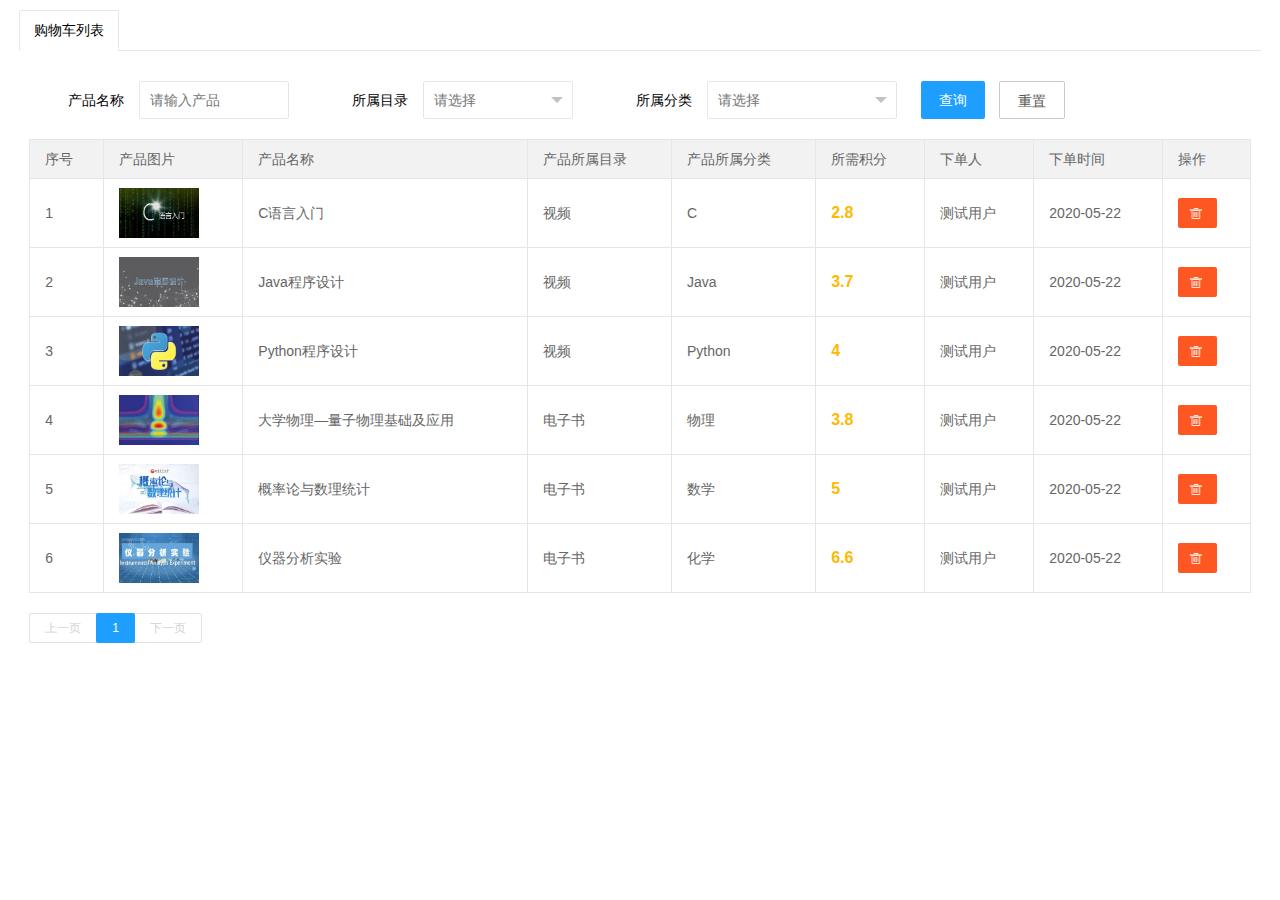
<file: html/shopping.html>
<!DOCTYPE html>
<html>
	<head>
		<title>永胜学院信息管理系统</title>
		<meta name="renderer" content="webkit">
		<meta http-equiv="X-UA-Compatible" content="IE=edge,chrome=1">
		<meta name="viewport" content="width=device-width, initial-scale=1, maximum-scale=1">
		<link rel="stylesheet" href="../static/layui-v2.5.6/layui/css/layui.css"  media="all">
	</head>
	<body style="width:97%;margin:0 auto;">
		<div class="layui-tab">
			<ul class="layui-tab-title">
				<li class="layui-this" id="tab">购物车列表</li>
			</ul>
			<div class="layui-tab-content">
				<div class="layui-tab-item layui-show">
					<div class="layui-form" id="searchForm">
						<div class="layui-form-item" style="margin-top: 20px;">
							<div class="layui-inline">
								<label class="layui-form-label">产品名称</label>
								<div class="layui-input-inline" style="width:150px;">
									<input type="text" name="name" lay-verify="title" autocomplete="off" placeholder="请输入产品" class="layui-input">
								</div>
							</div>
							<div class="layui-inline">
								<label class="layui-form-label">所属目录</label>
								<div class="layui-input-inline" style="width:150px;">
									<select name="catalogue" id="catalogue" lay-filter="aihao">
										<option value=""></option>
										<option value="1">视频</option>
										<option value="2">电子书</option>
									</select>
								</div>
							</div>
							<div class="layui-inline">
								<label class="layui-form-label">所属分类</label>
								<div class="layui-input-inline">
									<select name="type" id="type" lay-search="">
										<option value=""></option>
										<optgroup label="计算机类">
											<option value="10001">C</option>
											<option value="10002">Java</option>
											<option value="10003">前端</option>
											<option value="10004">Python</option>
											<option value="10005">数据库</option>
										</optgroup>
										<optgroup label="理学类">
											<option value="10011">数学</option>
											<option value="10012">物理</option>
											<option value="10013">化学</option>
											<option value="10014">天文学</option>
											<option value="10015">地理科学</option>
										</optgroup>
										<optgroup label="语言类">
											<option value="10021">对外汉语</option>
											<option value="10022">六级雅思</option>
											<option value="10023">考研英语</option>
											<option value="10024">听力口语</option>
											<option value="10025">写作翻译</option>
										</optgroup>
									</select>
								</div>
							</div>
							<div class="layui-inline">
								<button type="button" class="layui-btn layui-btn-normal" onclick="search(0)">查询</button>
								<button type="button" class="layui-btn layui-btn-primary" onclick="search(1)">重置</button>
							</div>
						</div>
						<table class="layui-table" id="contentTable">
							<thead>
								<tr>
									<th>序号</th>
									<th>产品图片</th>
									<th>产品名称</th>
									<th>产品所属目录</th>
									<th>产品所属分类</th>
									<th>所需积分</th>
									<th>下单人</th>
									<th>下单时间</th>
									<th>操作</th>
								</tr> 
							</thead>
							<tbody>
								<tr class="line_1">
									<td>1</td>
									<td>
										<input type="hidden" value="../static/images/sc_c.jpg"/>
										<a class="galpop-single" href="../static/images/sc_c.jpg" title="点击可查看大图">
											<img src="../static/images/sc_c.jpg" class="img-thumbnail" style="max-width:80px;width:80px;height:50px;"/>
										</a>
									</td>
									<td>C语言入门</td>
									<td>视频</td>
									<td>C</td>
									<td style="font-weight:bold;color:#ffb800;font-size:16px;">2.8</td>
									<td>测试用户</td>
									<td>2020-05-22</td>
									<td>
										<button type="button" class="layui-btn layui-btn-danger layui-btn-sm" title="删除" onclick="deleteLine(1)"><i class="layui-icon"></i></button>
									</td>
								</tr>
								<tr class="line_2">
									<td>2</td>
									<td>
										<input type="hidden" value="../static/images/sc_java.png"/>
										<a class="galpop-single" href="../static/images/sc_java.png" title="点击可查看大图">
											<img src="../static/images/sc_java.png" class="img-thumbnail" style="max-width:80px;width:80px;height:50px;"/>
										</a>
									</td>
									<td>Java程序设计</td>
									<td>视频</td>
									<td>Java</td>
									<td style="font-weight:bold;color:#ffb800;font-size:16px;">3.7</td>
									<td>测试用户</td>
									<td>2020-05-22</td>
									<td>
										<button type="button" class="layui-btn layui-btn-danger layui-btn-sm" title="删除" onclick="deleteLine(2)"><i class="layui-icon"></i></button>
									</td>
								</tr>
								<tr class="line_3">
									<td>3</td>
									<td>
										<input type="hidden" value="../static/images/sc_python.jpg"/>
										<a class="galpop-single" href="../static/images/sc_python.jpg" title="点击可查看大图">
											<img src="../static/images/sc_python.jpg" class="img-thumbnail" style="max-width:80px;width:80px;height:50px;"/>
										</a>
									</td>
									<td>Python程序设计</td>
									<td>视频</td>
									<td>Python</td>
									<td style="font-weight:bold;color:#ffb800;font-size:16px;">4</td>
									<td>测试用户</td>
									<td>2020-05-22</td>
									<td>
										<button type="button" class="layui-btn layui-btn-danger layui-btn-sm" title="删除" onclick="deleteLine(3)"><i class="layui-icon"></i></button>
									</td>
								</tr>
								<tr class="line_4">
									<td>4</td>
									<td>
										<input type="hidden" value="../static/images/sc_wl.jpg"/>
										<a class="galpop-single" href="../static/images/sc_wl.jpg" title="点击可查看大图">
											<img src="../static/images/sc_wl.jpg" class="img-thumbnail" style="max-width:80px;width:80px;height:50px;"/>
										</a>
									</td>
									<td>大学物理—量子物理基础及应用</td>
									<td>电子书</td>
									<td>物理</td>
									<td style="font-weight:bold;color:#ffb800;font-size:16px;">3.8</td>
									<td>测试用户</td>
									<td>2020-05-22</td>
									<td>
										<button type="button" class="layui-btn layui-btn-danger layui-btn-sm" title="删除" onclick="deleteLine(4)"><i class="layui-icon"></i></button>
									</td>
								</tr>
								<tr class="line_5">
									<td>5</td>
									<td>
										<input type="hidden" value="../static/images/sc_sx.jpg"/>
										<a class="galpop-single" href="../static/images/sc_sx.jpg" title="点击可查看大图">
											<img src="../static/images/sc_sx.jpg" class="img-thumbnail" style="max-width:80px;width:80px;height:50px;"/>
										</a>
									</td>
									<td>概率论与数理统计</td>
									<td>电子书</td>
									<td>数学</td>
									<td style="font-weight:bold;color:#ffb800;font-size:16px;">5</td>
									<td>测试用户</td>
									<td>2020-05-22</td>
									<td>
										<button type="button" class="layui-btn layui-btn-danger layui-btn-sm" title="删除" onclick="deleteLine(5)"><i class="layui-icon"></i></button>
									</td>
								</tr>
								<tr class="line_6">
									<td>6</td>
									<td>
										<input type="hidden" value="../static/images/sc_hx.jpg"/>
										<a class="galpop-single" href="../static/images/sc_hx.jpg" title="点击可查看大图">
											<img src="../static/images/sc_hx.jpg" class="img-thumbnail" style="max-width:80px;width:80px;height:50px;"/>
										</a>
									</td>
									<td>仪器分析实验</td>
									<td>电子书</td>
									<td>化学</td>
									<td style="font-weight:bold;color:#ffb800;font-size:16px;">6.6</td>
									<td>测试用户</td>
									<td>2020-05-22</td>
									<td>
										<button type="button" class="layui-btn layui-btn-danger layui-btn-sm" title="删除" onclick="deleteLine(6)"><i class="layui-icon"></i></button>
									</td>
								</tr>
							</tbody>
						</table>
					</div>
					<div id="page"></div>
				</div>
			</div>
		</div>
		<link type="text/css" rel="stylesheet" href="../static/jquery-galpop/css/jquery.galpop.css" media="screen" />
		<script type="text/javascript" src="../static/jquery/jquery-3.2.1.min.js"></script>
		<script src="../static/layui-v2.5.6/layui/layui.js" charset="utf-8"></script>
		<script type="text/javascript" src="../static/jquery-galpop/jquery.galpop.min.js"></script> 
		<script>
			$(document).ready(function() {
				$('.galpop-single').galpop();
			});
			layui.use(['form','element'], function(){
				var $ = layui.jquery
				,element = layui.element;
			});
			layui.use(['rate'], function(){
				var rate = layui.rate;
				rate.render({
					elem: '#score1'
					,value: 4
					,readonly: true
				});
				rate.render({
					elem: '#score2'
					,value: 5
					,readonly: true
				});
				rate.render({
					elem: '#score3'
					,value: 3
					,readonly: true
				});
			});
			layui.use(['laypage', 'layer'], function(){
				var laypage = layui.laypage
				,layer = layui.layer;
				// 总页数低于页码总数
				laypage.render({
					elem: 'page'
					,theme: '#1E9FFF'
					,count: 10 // 数据总数
				});
			});
			 // 查询 
			 function search(type){
				if (type == 0) {
					$("#contentTable tbody tr").css("display","");
					var nameInput = $("#searchForm input[name='name']").val().trim();
					var catalogueSelect = $("#searchForm #catalogue option:selected").text().trim();
					var typeSelect = $("#searchForm #type option:selected").text().trim();
					var usertypeSelect = $("#searchForm #usertype option:selected").text().trim();
					for (var i = 0; i < $("#contentTable tbody tr").length; i++) {
						var name = $("#contentTable tbody tr").eq(i).children('td').eq(2).text().trim();
						var catalogue = $("#contentTable tbody tr").eq(i).children('td').eq(3).text().trim();
						var type = $("#contentTable tbody tr").eq(i).children('td').eq(4).text().trim();
						if (name.indexOf(nameInput) == -1 || catalogue.indexOf(catalogueSelect) == -1 || type.indexOf(typeSelect) == -1) {
							$("#contentTable tbody tr").eq(i).css("display","none");
						}
					}
				 } else {
					 $("#contentTable tbody tr").css("display","");
					 $("#searchForm input[name='name']").val("");
					 $('#searchForm #catalogue').siblings("div.layui-form-select").find('dl').find('dd[lay-value=""]').click();
					 $('#searchForm #type').siblings("div.layui-form-select").find('dl').find('dd[lay-value=""]').click();
				 }
			}
			// 删除
			function deleteLine(linenum) {
				layer.confirm('您确认要删除该条信息吗？', {
				  btn: ['确认','取消'], title : '系统提示', icon: 3
				}, function(index){
					$(".line_" + linenum).remove();
					layer.close(index);
					layer.msg('删除成功！',{icon:1});
				})
			}
		</script>
	</body>
</html>
</file>
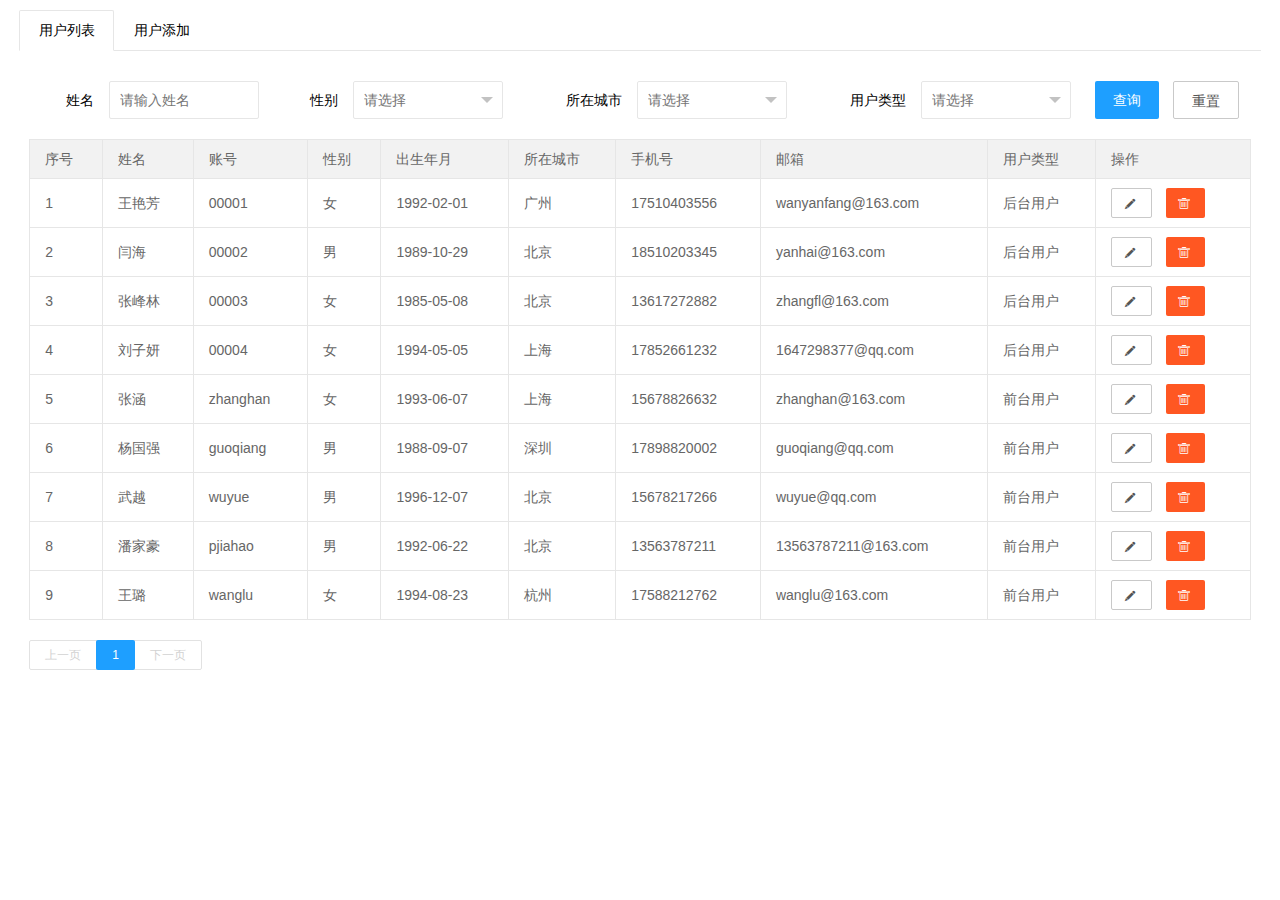
<file: html/user.html>
<!DOCTYPE html>
<html>
	<head>
		<title>永胜学院信息管理系统</title>
		<meta name="renderer" content="webkit">
		<meta http-equiv="X-UA-Compatible" content="IE=edge,chrome=1">
		<meta name="viewport" content="width=device-width, initial-scale=1, maximum-scale=1">
		<link rel="stylesheet" href="../static/layui-v2.5.6/layui/css/layui.css"  media="all">
	</head>
	<body style="width:97%;margin:0 auto;">
		<div class="layui-tab">
			<ul class="layui-tab-title">
				<li class="layui-this" id="tab1" onclick="$('#tab2').text('用户添加');">用户列表</li>
				<li id="tab2" onclick="$('#resetBtn').click();$('#tab2').text('用户添加');$('#inputForm input[name=id]').val('');">用户添加</li>
			</ul>
			<div class="layui-tab-content">
				<div class="layui-tab-item layui-show">
					<div class="layui-form" id="searchForm">
						<div class="layui-form-item" style="margin-top: 20px;">
							<div class="layui-inline">
								<label class="layui-form-label" style="width:50px;">姓名</label>
								<div class="layui-input-inline" style="width:150px;">
									<input type="text" name="name" lay-verify="title" autocomplete="off" placeholder="请输入姓名" class="layui-input">
								</div>
							</div>
							<div class="layui-inline">
								<label class="layui-form-label" style="width:40px;">性别</label>
								<div class="layui-input-inline" style="width:150px;">
									<select name="sex" id="sex" lay-filter="aihao">
										<option value=""></option>
										<option value="1">男</option>
										<option value="2">女</option>
									</select>
								</div>
							</div>
							<div class="layui-inline">
								<label class="layui-form-label">所在城市</label>
								<div class="layui-input-inline" style="width:150px;">
									<select name="city" id="city" lay-filter="aihao">
										<option value=""></option>
										<option value="1">北京</option>
										<option value="2">上海</option>
										<option value="3">广州</option>
										<option value="4">深圳</option>
										<option value="5">杭州</option>
									</select>
								</div>
							</div>
							<div class="layui-inline">
								<label class="layui-form-label">用户类型</label>
								<div class="layui-input-inline" style="width:150px;">
									<select name="usertype" id="usertype" lay-filter="aihao">
										<option value=""></option>
										<option value="1">后台用户</option>
										<option value="2">前台用户</option>
									</select>
								</div>
							</div>
							<div class="layui-inline">
								<button type="button" class="layui-btn layui-btn-normal" onclick="search(0)">查询</button>
								<button type="button" class="layui-btn layui-btn-primary" onclick="search(1)">重置</button>
							</div>
						</div>
						<table class="layui-table" id="contentTable">
							<thead>
								<tr>
									<th>序号</th>
									<th>姓名</th>
									<th>账号</th>
									<th>性别</th>
									<th>出生年月</th>
									<th>所在城市</th>
									<th>手机号</th>
									<th>邮箱</th>
									<th>用户类型</th>
									<th>操作</th>
								</tr> 
							</thead>
							<tbody>
								<tr class="line_1">
									<td>1</td>
									<td>王艳芳</td>
									<td>00001</td>
									<td>女</td>
									<td>1992-02-01</td>
									<td>广州</td>
									<td>17510403556</td>
									<td>wanyanfang@163.com</td>
									<td>后台用户</td>
									<td style="display:none;">123456</td>
									<td style="display:none;">无</td>
									<td>
										<button type="button" class="layui-btn layui-btn-primary layui-btn-sm" title="编辑" onclick="update(1)"><i class="layui-icon"></i></button>
										<button type="button" class="layui-btn layui-btn-danger layui-btn-sm" title="删除" onclick="deleteLine(1)"><i class="layui-icon"></i></button>
									</td>
								</tr>
								<tr class="line_2">
									<td>2</td>
									<td>闫海</td>
									<td>00002</td>
									<td>男</td>
									<td>1989-10-29</td>
									<td>北京</td>
									<td>18510203345</td>
									<td>yanhai@163.com</td>
									<td>后台用户</td>
									<td style="display:none;">123456</td>
									<td style="display:none;">无</td>
									<td>
										<button type="button" class="layui-btn layui-btn-primary layui-btn-sm" title="编辑" onclick="update(2)"><i class="layui-icon"></i></button>
										<button type="button" class="layui-btn layui-btn-danger layui-btn-sm" title="删除" onclick="deleteLine(2)"><i class="layui-icon"></i></button>
									</td>
								</tr>
								<tr class="line_3">
									<td>3</td>
									<td>张峰林</td>
									<td>00003</td>
									<td>女</td>
									<td>1985-05-08</td>
									<td>北京</td>
									<td>13617272882</td>
									<td>zhangfl@163.com</td>
									<td>后台用户</td>
									<td style="display:none;">123456</td>
									<td style="display:none;">无</td>
									<td>
										<button type="button" class="layui-btn layui-btn-primary layui-btn-sm" title="编辑" onclick="update(3)"onclick="update(1)"><i class="layui-icon"></i></button>
										<button type="button" class="layui-btn layui-btn-danger layui-btn-sm" title="删除" onclick="deleteLine(3)"><i class="layui-icon"></i></button>
									</td>
								</tr>
								<tr class="line_4">
									<td>4</td>
									<td>刘子妍</td>
									<td>00004</td>
									<td>女</td>
									<td>1994-05-05</td>
									<td>上海</td>
									<td>17852661232</td>
									<td>1647298377@qq.com</td>
									<td>后台用户</td>
									<td style="display:none;">123456</td>
									<td style="display:none;">无</td>
									<td>
										<button type="button" class="layui-btn layui-btn-primary layui-btn-sm" title="编辑" onclick="update(4)"><i class="layui-icon"></i></button>
										<button type="button" class="layui-btn layui-btn-danger layui-btn-sm" title="删除" onclick="deleteLine(4)"><i class="layui-icon"></i></button>
									</td>
								</tr>
								<tr class="line_5">
									<td>5</td>
									<td>张涵</td>
									<td>zhanghan</td>
									<td>女</td>
									<td>1993-06-07</td>
									<td>上海</td>
									<td>15678826632</td>
									<td>zhanghan@163.com</td>
									<td>前台用户</td>
									<td style="display:none;">123456</td>
									<td style="display:none;">无</td>
									<td>
										<button type="button" class="layui-btn layui-btn-primary layui-btn-sm" title="编辑" onclick="update(5)"><i class="layui-icon"></i></button>
										<button type="button" class="layui-btn layui-btn-danger layui-btn-sm" title="删除" onclick="deleteLine(5)"><i class="layui-icon"></i></button>
									</td>
								</tr>
								<tr class="line_6">
									<td>6</td>
									<td>杨国强</td>
									<td>guoqiang</td>
									<td>男</td>
									<td>1988-09-07</td>
									<td>深圳</td>
									<td>17898820002</td>
									<td>guoqiang@qq.com</td>
									<td>前台用户</td>
									<td style="display:none;">123456</td>
									<td style="display:none;">无</td>
									<td>
										<button type="button" class="layui-btn layui-btn-primary layui-btn-sm" title="编辑" onclick="update(6)"><i class="layui-icon"></i></button>
										<button type="button" class="layui-btn layui-btn-danger layui-btn-sm" title="删除" onclick="deleteLine(6)"><i class="layui-icon"></i></button>
									</td>
								</tr>
								<tr class="line_7">
									<td>7</td>
									<td>武越</td>
									<td>wuyue</td>
									<td>男</td>
									<td>1996-12-07</td>
									<td>北京</td>
									<td>15678217266</td>
									<td>wuyue@qq.com</td>
									<td>前台用户</td>
									<td style="display:none;">123456</td>
									<td style="display:none;">无</td>
									<td>
										<button type="button" class="layui-btn layui-btn-primary layui-btn-sm" title="编辑" onclick="update(7)"><i class="layui-icon"></i></button>
										<button type="button" class="layui-btn layui-btn-danger layui-btn-sm" title="删除" onclick="deleteLine(7)"><i class="layui-icon"></i></button>
									</td>
								</tr>
								<tr class="line_8">
									<td>8</td>
									<td>潘家豪</td>
									<td>pjiahao</td>
									<td>男</td>
									<td>1992-06-22</td>
									<td>北京</td>
									<td>13563787211</td>
									<td>13563787211@163.com</td>
									<td>前台用户</td>
									<td style="display:none;">123456</td>
									<td style="display:none;">无</td>
									<td>
										<button type="button" class="layui-btn layui-btn-primary layui-btn-sm" title="编辑" onclick="update(8)"><i class="layui-icon"></i></button>
										<button type="button" class="layui-btn layui-btn-danger layui-btn-sm" title="删除" onclick="deleteLine(8)"><i class="layui-icon"></i></button>
									</td>
								</tr>
								<tr class="line_9">
									<td>9</td>
									<td>王璐</td>
									<td>wanglu</td>
									<td>女</td>
									<td>1994-08-23</td>
									<td>杭州</td>
									<td>17588212762</td>
									<td>wanglu@163.com</td>
									<td>前台用户</td>
									<td style="display:none;">123456</td>
									<td style="display:none;">无</td>
									<td>
										<button type="button" class="layui-btn layui-btn-primary layui-btn-sm" title="编辑" onclick="update(9)"><i class="layui-icon"></i></button>
										<button type="button" class="layui-btn layui-btn-danger layui-btn-sm" title="删除" onclick="deleteLine(9)"><i class="layui-icon"></i></button>
									</td>
								</tr>
							</tbody>
						</table>
					</div>
					<div id="page"></div>
				</div>
				<!-- 用户添加 -->
				<div class="layui-tab-item">
					<div style="width:30%;margin-top:20px;">  
						<form class="layui-form" id="inputForm" lay-filter="example" action="">
						  <input type="hidden" name="id" value=""/>
						  <div class="layui-form-item">
							<label class="layui-form-label"><span style="color:red;">* </span>姓名</label>
							<div class="layui-input-block">
							  <input type="text" name="name" required  lay-verify="required" placeholder="请输入姓名" autocomplete="off" class="layui-input">
							</div>
						  </div>
						  <div class="layui-form-item">
							<label class="layui-form-label"><span style="color:red;">* </span>账号</label>
							<div class="layui-input-block">
							  <input type="text" name="username" required  lay-verify="required" placeholder="请输入账号" autocomplete="off" class="layui-input">
							</div>
						  </div>
						  <div class="layui-form-item">
							<label class="layui-form-label"><span style="color:red;">* </span>密码</label>
							<div class="layui-input-inline">
							  <input type="password" name="password" required lay-verify="required" placeholder="请输入密码" autocomplete="off" class="layui-input">
							</div>
							<div class="layui-form-mid layui-word-aux">>=6位</div>
						  </div>
						   <div class="layui-form-item">
							<label class="layui-form-label"><span style="color:red;">* </span>性别</label>
							<div class="layui-input-block">
							  <input type="radio" name="sex" value="1" title="男" checked>
							  <input type="radio" name="sex" value="2" title="女">
							</div>
						  </div>
						   <div class="layui-form-item">
							<label class="layui-form-label"><span style="color:red;">* </span>出生年月</label>
							<div class="layui-input-inline">
								<input type="text" name="birthdate" id="date" lay-verify="date" placeholder="yyyy-MM-dd" autocomplete="off" class="layui-input">
							</div>
						  </div>
						  <div class="layui-form-item">
							<label class="layui-form-label"><span style="color:red;">* </span>所在城市</label>
							<div class="layui-input-block">
							  <select name="city" id="city" lay-verify="required">
								<option value=""></option>
								<option value="1">北京</option>
								<option value="2">上海</option>
								<option value="3">广州</option>
								<option value="4">深圳</option>
								<option value="5">杭州</option>
							  </select>
							</div>
						  </div>
						  <div class="layui-form-item">
							<div class="layui-inline">
							  <label class="layui-form-label"><span style="color:red;">* </span>手机号</label>
							  <div class="layui-input-inline">
								<input type="tel" name="phone" lay-verify="required|phone" autocomplete="off" class="layui-input">
							  </div>
							</div>
						  </div>
						  <div class="layui-form-item">
							<div class="layui-inline">
							  <label class="layui-form-label"><span style="color:red;">* </span>邮箱</label>
							  <div class="layui-input-inline">
								<input type="text" name="email" lay-verify="email" autocomplete="off" class="layui-input">
							  </div>
							</div>
						  </div>
						  <div class="layui-form-item">
							<label class="layui-form-label"><span style="color:red;">* </span>用户类型</label>
							<div class="layui-input-block">
							  <input type="radio" name="usertype" value="1" title="后台用户" checked>
							  <input type="radio" name="usertype" value="2" title="前台用户">
							</div>
						  </div>
						  <div class="layui-form-item layui-form-text">
							<label class="layui-form-label">备注</label>
							<div class="layui-input-block">
							  <textarea name="remark" placeholder="请输入内容" class="layui-textarea"></textarea>
							</div>
						  </div>
						  <div class="layui-form-item">
							<div class="layui-input-block">
							  <button class="layui-btn layui-btn-normal" lay-submit lay-filter="formDemo">保存</button>
							  <button type="reset" class="layui-btn layui-btn-primary" id="resetBtn">重置</button>
							  <button type="button" class="layui-btn layui-btn-primary" onclick="$('#resetBtn,#tab1').click();">返回</button>
							</div>
						  </div>
						</form>
					</div>
				</div>
			</div>
		</div>
		<script type="text/javascript" src="../static/jquery/jquery-3.2.1.min.js"></script>
		<script src="../static/layui-v2.5.6/layui/layui.js" charset="utf-8"></script>
		<script>
			layui.use(['form','element'], function(){
				var $ = layui.jquery
				,element = layui.element;
			});
			layui.use(['laypage', 'layer'], function(){
				var laypage = layui.laypage
				,layer = layui.layer;
				// 总页数低于页码总数
				laypage.render({
					elem: 'page'
					,theme: '#1E9FFF'
					,count: 10 // 数据总数
				});
			});
			layui.use(['form','element','laydate'], function(){
				// 选择日期
				layui.laydate.render({
					elem: '#date'
				});
				var form = layui.form;
				// 监听提交
				form.on('submit(formDemo)', function(data){
					var password = $("#inputForm input[name='password']").val();
					if (password.length < 6) {
						layer.msg('密码不能少于6位！', {icon:0});
						return false;
					}
					// layer.msg(JSON.stringify(data.field));
					var id = $("#inputForm input[name='id']").val();
					var name = $("#inputForm input[name='name']").val();
					var username = $("#inputForm input[name='username']").val();
					var sex = $("#inputForm input[name='sex']:checked").val();
					if (sex == "1") sex = "男";
					else sex = "女";
					var birthdate = $("#inputForm input[name='birthdate']").val();
					var city = $("#inputForm #city option:selected").text();
					var phone = $("#inputForm input[name='phone']").val();
					var email = $("#inputForm input[name='email']").val();
					var usertype = $("#inputForm input[name='usertype']:checked").val();
					if (usertype == "1") usertype = "后台用户";
					else usertype = "前台用户";
					var remark = $("#inputForm textarea[name='remark']").val();
					var massage = "";
					if (id != "") {
						// 修改
						var name = $(".line_" + id).children('td').eq(1).text(name);
						var username = $(".line_" + id).children('td').eq(2).text(username);
						var sex = $(".line_" + id).children('td').eq(3).text(sex);
						var birthdate = $(".line_" + id).children('td').eq(4).text(birthdate);
						var city = $(".line_" + id).children('td').eq(5).text(city);
						var phone = $(".line_" + id).children('td').eq(6).text(phone);
						var email = $(".line_" + id).children('td').eq(7).text(email);
						var usertype = $(".line_" + id).children('td').eq(8).text(usertype);
						var password = $(".line_" + id).children('td').eq(9).text(password);
						var remark = $(".line_" + id).children('td').eq(10).text(remark);
						massage = "修改成功！";
					} else {
						// 新增
						var dataCount = 0;
						$('#contentTable tbody').find('tr').each(function(){
							var id = parseInt($(this).children('td').eq(0).text().trim());
							if (id > dataCount)
								dataCount = id;
						})
						dataCount = dataCount + 1;
						var html = "<tr class='line_"+dataCount+"'>";
						html += "<td>"+dataCount+"</td>";
						html += "<td>"+name+"</td>";
						html += "<td>"+username+"</td>";
						html += "<td>"+sex+"</td>";
						html += "<td>"+birthdate+"</td>";
						html += "<td>"+city+"</td>";
						html += "<td>"+phone+"</td>";
						html += "<td>"+email+"</td>";
						html += "<td>"+usertype+"</td>";
						html += "<td style='display:none;'>"+password+"</td>";
						html += "<td style='display:none;'>"+remark+"</td>";
						html += "<td>";
						html += "<button type='button' class='layui-btn layui-btn-primary layui-btn-sm' title='编辑' onclick='update("+dataCount+")'><i class='layui-icon'></i></button>";
						html += "<button type='button' class='layui-btn layui-btn-danger layui-btn-sm' title='删除' onclick='deleteLine("+dataCount+")'><i class='layui-icon'></i></button>";
						html += "</td>";
						html += "</tr>";
						$("#contentTable tbody").append(html);
						massage = "添加成功！";
					}
					$("#resetBtn,#tab1").click();
					layer.msg(massage,{icon:1});
					return false;
				});
			});
			 // 查询 
			 function search(type){
				if (type == 0) {
					$("#contentTable tbody tr").css("display","");
					var nameInput = $("#searchForm input[name='name']").val().trim();
					var sexSelect = $("#searchForm #sex option:selected").text().trim();
					var citySelect = $("#searchForm #city option:selected").text().trim();
					var usertypeSelect = $("#searchForm #usertype option:selected").text().trim();
					for (var i = 0; i < $("#contentTable tbody tr").length; i++) {
						var name = $("#contentTable tbody tr").eq(i).children('td').eq(1).text().trim();
						var sex = $("#contentTable tbody tr").eq(i).children('td').eq(3).text().trim();
						var city = $("#contentTable tbody tr").eq(i).children('td').eq(5).text().trim();
						var usertype = $("#contentTable tbody tr").eq(i).children('td').eq(8).text().trim();
						if (name.indexOf(nameInput) == -1 || sex.indexOf(sexSelect) == -1 || city.indexOf(citySelect) == -1 || usertype.indexOf(usertypeSelect) == -1) {
							$("#contentTable tbody tr").eq(i).css("display","none");
						}
					}
				 } else {
					 $("#contentTable tbody tr").css("display","");
					 $("#searchForm input[name='name']").val("");
					 $('#searchForm #sex').siblings("div.layui-form-select").find('dl').find('dd[lay-value=""]').click();
					 $('#searchForm #city').siblings("div.layui-form-select").find('dl').find('dd[lay-value=""]').click();
					 $('#searchForm #usertype').siblings("div.layui-form-select").find('dl').find('dd[lay-value=""]').click();
				 }
			}
			// 删除
			function deleteLine(linenum) {
				layer.confirm('您确认要删除该条数据吗？', {
				  btn: ['确认','取消'], title : '系统提示', icon: 3
				}, function(index){
					$(".line_" + linenum).remove();
					layer.close(index);
					layer.msg('删除成功！',{icon:1});
				})
			}
			// 修改
			function update(index) {
				$("#tab2").click();
				$("#tab2").text("用户修改");
				// 取值
				var id = $(".line_" + index).children('td').eq(0).text().trim();
				var name = $(".line_" + index).children('td').eq(1).text().trim();
				var username = $(".line_" + index).children('td').eq(2).text().trim();
				var sex = $(".line_" + index).children('td').eq(3).text().trim();
				var birthdate = $(".line_" + index).children('td').eq(4).text().trim();
				var city = $(".line_" + index).children('td').eq(5).text().trim();
				var phone = $(".line_" + index).children('td').eq(6).text().trim();
				var email = $(".line_" + index).children('td').eq(7).text().trim();
				var usertype = $(".line_" + index).children('td').eq(8).text().trim();
				var password = $(".line_" + index).children('td').eq(9).text().trim();
				var remark = $(".line_" + index).children('td').eq(10).text().trim();
				// 赋值
				$("#inputForm input[name='id']").val(id);
				$("#inputForm input[name='name']").val(name);
				$("#inputForm input[name='username']").val(username);
				$("#inputForm input[name='password']").val(password);
				if (sex == "男") {
					$("#inputForm input:radio[name='sex']")[0].checked = true;
					layui.form.render('radio');	
				} else {
					$("#inputForm input:radio[name='sex']")[1].checked = true;
					layui.form.render('radio');
				}
				$("#inputForm input[name='birthdate']").val(birthdate);
				if (city == "北京") {
					$('#inputForm #city').siblings("div.layui-form-select").find('dl').find('dd[lay-value="1"]').click();
				} else if (city == "上海") {
					$('#inputForm #city').siblings("div.layui-form-select").find('dl').find('dd[lay-value="2"]').click();
				} else if (city == "广州") {
					$('#inputForm #city').siblings("div.layui-form-select").find('dl').find('dd[lay-value="3"]').click();
				} else if (city == "深圳") {
					$('#inputForm #city').siblings("div.layui-form-select").find('dl').find('dd[lay-value="4"]').click();
				} else {
					$('#inputForm #city').siblings("div.layui-form-select").find('dl').find('dd[lay-value="5"]').click();
				}
				$("#inputForm input[name='phone']").val(phone);
				$("#inputForm input[name='email']").val(email);
				if (usertype == "后台用户") {
					$("#inputForm input:radio[name='usertype']")[0].checked = true;
					layui.form.render('radio');	
				} else {
					$("#inputForm input:radio[name='usertype']")[1].checked = true;
					layui.form.render('radio');	
				}
				$("#inputForm textarea[name='remark']").val(remark);
			}
		</script>
	</body>
</html>
</file>
<file: static/layui-v2.5.6/layui/css/layui.css>
/** layui-v2.5.6 MIT License By https://www.layui.com */
 .layui-inline,img{display:inline-block;vertical-align:middle}h1,h2,h3,h4,h5,h6{font-weight:400}.layui-edge,.layui-header,.layui-inline,.layui-main{position:relative}.layui-body,.layui-edge,.layui-elip{overflow:hidden}.layui-btn,.layui-edge,.layui-inline,img{vertical-align:middle}.layui-btn,.layui-disabled,.layui-icon,.layui-unselect{-moz-user-select:none;-webkit-user-select:none;-ms-user-select:none}.layui-elip,.layui-form-checkbox span,.layui-form-pane .layui-form-label{text-overflow:ellipsis;white-space:nowrap}.layui-breadcrumb,.layui-tree-btnGroup{visibility:hidden}blockquote,body,button,dd,div,dl,dt,form,h1,h2,h3,h4,h5,h6,input,li,ol,p,pre,td,textarea,th,ul{margin:0;padding:0;-webkit-tap-highlight-color:rgba(0,0,0,0)}a:active,a:hover{outline:0}img{border:none}li{list-style:none}table{border-collapse:collapse;border-spacing:0}h4,h5,h6{font-size:100%}button,input,optgroup,option,select,textarea{font-family:inherit;font-size:inherit;font-style:inherit;font-weight:inherit;outline:0}pre{white-space:pre-wrap;white-space:-moz-pre-wrap;white-space:-pre-wrap;white-space:-o-pre-wrap;word-wrap:break-word}body{line-height:24px;font:14px Helvetica Neue,Helvetica,PingFang SC,Tahoma,Arial,sans-serif}hr{height:1px;margin:10px 0;border:0;clear:both}a{color:#333;text-decoration:none}a:hover{color:#777}a cite{font-style:normal;*cursor:pointer}.layui-border-box,.layui-border-box *{box-sizing:border-box}.layui-box,.layui-box *{box-sizing:content-box}.layui-clear{clear:both;*zoom:1}.layui-clear:after{content:'\20';clear:both;*zoom:1;display:block;height:0}.layui-inline{*display:inline;*zoom:1}.layui-edge{display:inline-block;width:0;height:0;border-width:6px;border-style:dashed;border-color:transparent}.layui-edge-top{top:-4px;border-bottom-color:#999;border-bottom-style:solid}.layui-edge-right{border-left-color:#999;border-left-style:solid}.layui-edge-bottom{top:2px;border-top-color:#999;border-top-style:solid}.layui-edge-left{border-right-color:#999;border-right-style:solid}.layui-disabled,.layui-disabled:hover{color:#d2d2d2!important;cursor:not-allowed!important}.layui-circle{border-radius:100%}.layui-show{display:block!important}.layui-hide{display:none!important}@font-face{font-family:layui-icon;src:url(../font/iconfont.eot?v=256);src:url(../font/iconfont.eot?v=256#iefix) format('embedded-opentype'),url(../font/iconfont.woff2?v=256) format('woff2'),url(../font/iconfont.woff?v=256) format('woff'),url(../font/iconfont.ttf?v=256) format('truetype'),url(../font/iconfont.svg?v=256#layui-icon) format('svg')}.layui-icon{font-family:layui-icon!important;font-size:16px;font-style:normal;-webkit-font-smoothing:antialiased;-moz-osx-font-smoothing:grayscale}.layui-icon-reply-fill:before{content:"\e611"}.layui-icon-set-fill:before{content:"\e614"}.layui-icon-menu-fill:before{content:"\e60f"}.layui-icon-search:before{content:"\e615"}.layui-icon-share:before{content:"\e641"}.layui-icon-set-sm:before{content:"\e620"}.layui-icon-engine:before{content:"\e628"}.layui-icon-close:before{content:"\1006"}.layui-icon-close-fill:before{content:"\1007"}.layui-icon-chart-screen:before{content:"\e629"}.layui-icon-star:before{content:"\e600"}.layui-icon-circle-dot:before{content:"\e617"}.layui-icon-chat:before{content:"\e606"}.layui-icon-release:before{content:"\e609"}.layui-icon-list:before{content:"\e60a"}.layui-icon-chart:before{content:"\e62c"}.layui-icon-ok-circle:before{content:"\1005"}.layui-icon-layim-theme:before{content:"\e61b"}.layui-icon-table:before{content:"\e62d"}.layui-icon-right:before{content:"\e602"}.layui-icon-left:before{content:"\e603"}.layui-icon-cart-simple:before{content:"\e698"}.layui-icon-face-cry:before{content:"\e69c"}.layui-icon-face-smile:before{content:"\e6af"}.layui-icon-survey:before{content:"\e6b2"}.layui-icon-tree:before{content:"\e62e"}.layui-icon-ie:before{content:"\e7bb"}.layui-icon-upload-circle:before{content:"\e62f"}.layui-icon-add-circle:before{content:"\e61f"}.layui-icon-download-circle:before{content:"\e601"}.layui-icon-templeate-1:before{content:"\e630"}.layui-icon-util:before{content:"\e631"}.layui-icon-face-surprised:before{content:"\e664"}.layui-icon-edit:before{content:"\e642"}.layui-icon-speaker:before{content:"\e645"}.layui-icon-down:before{content:"\e61a"}.layui-icon-file:before{content:"\e621"}.layui-icon-layouts:before{content:"\e632"}.layui-icon-rate-half:before{content:"\e6c9"}.layui-icon-add-circle-fine:before{content:"\e608"}.layui-icon-prev-circle:before{content:"\e633"}.layui-icon-read:before{content:"\e705"}.layui-icon-404:before{content:"\e61c"}.layui-icon-carousel:before{content:"\e634"}.layui-icon-help:before{content:"\e607"}.layui-icon-code-circle:before{content:"\e635"}.layui-icon-windows:before{content:"\e67f"}.layui-icon-water:before{content:"\e636"}.layui-icon-username:before{content:"\e66f"}.layui-icon-find-fill:before{content:"\e670"}.layui-icon-about:before{content:"\e60b"}.layui-icon-location:before{content:"\e715"}.layui-icon-up:before{content:"\e619"}.layui-icon-pause:before{content:"\e651"}.layui-icon-date:before{content:"\e637"}.layui-icon-layim-uploadfile:before{content:"\e61d"}.layui-icon-delete:before{content:"\e640"}.layui-icon-play:before{content:"\e652"}.layui-icon-top:before{content:"\e604"}.layui-icon-firefox:before{content:"\e686"}.layui-icon-friends:before{content:"\e612"}.layui-icon-refresh-3:before{content:"\e9aa"}.layui-icon-ok:before{content:"\e605"}.layui-icon-layer:before{content:"\e638"}.layui-icon-face-smile-fine:before{content:"\e60c"}.layui-icon-dollar:before{content:"\e659"}.layui-icon-group:before{content:"\e613"}.layui-icon-layim-download:before{content:"\e61e"}.layui-icon-picture-fine:before{content:"\e60d"}.layui-icon-link:before{content:"\e64c"}.layui-icon-diamond:before{content:"\e735"}.layui-icon-log:before{content:"\e60e"}.layui-icon-key:before{content:"\e683"}.layui-icon-rate-solid:before{content:"\e67a"}.layui-icon-fonts-del:before{content:"\e64f"}.layui-icon-unlink:before{content:"\e64d"}.layui-icon-fonts-clear:before{content:"\e639"}.layui-icon-triangle-r:before{content:"\e623"}.layui-icon-circle:before{content:"\e63f"}.layui-icon-radio:before{content:"\e643"}.layui-icon-align-center:before{content:"\e647"}.layui-icon-align-right:before{content:"\e648"}.layui-icon-align-left:before{content:"\e649"}.layui-icon-loading-1:before{content:"\e63e"}.layui-icon-return:before{content:"\e65c"}.layui-icon-fonts-strong:before{content:"\e62b"}.layui-icon-upload:before{content:"\e67c"}.layui-icon-dialogue:before{content:"\e63a"}.layui-icon-video:before{content:"\e6ed"}.layui-icon-headset:before{content:"\e6fc"}.layui-icon-cellphone-fine:before{content:"\e63b"}.layui-icon-add-1:before{content:"\e654"}.layui-icon-face-smile-b:before{content:"\e650"}.layui-icon-fonts-html:before{content:"\e64b"}.layui-icon-screen-full:before{content:"\e622"}.layui-icon-form:before{content:"\e63c"}.layui-icon-cart:before{content:"\e657"}.layui-icon-camera-fill:before{content:"\e65d"}.layui-icon-tabs:before{content:"\e62a"}.layui-icon-heart-fill:before{content:"\e68f"}.layui-icon-fonts-code:before{content:"\e64e"}.layui-icon-ios:before{content:"\e680"}.layui-icon-at:before{content:"\e687"}.layui-icon-fire:before{content:"\e756"}.layui-icon-set:before{content:"\e716"}.layui-icon-fonts-u:before{content:"\e646"}.layui-icon-triangle-d:before{content:"\e625"}.layui-icon-tips:before{content:"\e702"}.layui-icon-picture:before{content:"\e64a"}.layui-icon-more-vertical:before{content:"\e671"}.layui-icon-bluetooth:before{content:"\e689"}.layui-icon-flag:before{content:"\e66c"}.layui-icon-loading:before{content:"\e63d"}.layui-icon-fonts-i:before{content:"\e644"}.layui-icon-refresh-1:before{content:"\e666"}.layui-icon-rmb:before{content:"\e65e"}.layui-icon-addition:before{content:"\e624"}.layui-icon-home:before{content:"\e68e"}.layui-icon-time:before{content:"\e68d"}.layui-icon-user:before{content:"\e770"}.layui-icon-notice:before{content:"\e667"}.layui-icon-chrome:before{content:"\e68a"}.layui-icon-edge:before{content:"\e68b"}.layui-icon-login-weibo:before{content:"\e675"}.layui-icon-voice:before{content:"\e688"}.layui-icon-upload-drag:before{content:"\e681"}.layui-icon-login-qq:before{content:"\e676"}.layui-icon-snowflake:before{content:"\e6b1"}.layui-icon-heart:before{content:"\e68c"}.layui-icon-logout:before{content:"\e682"}.layui-icon-file-b:before{content:"\e655"}.layui-icon-template:before{content:"\e663"}.layui-icon-transfer:before{content:"\e691"}.layui-icon-auz:before{content:"\e672"}.layui-icon-console:before{content:"\e665"}.layui-icon-app:before{content:"\e653"}.layui-icon-prev:before{content:"\e65a"}.layui-icon-website:before{content:"\e7ae"}.layui-icon-next:before{content:"\e65b"}.layui-icon-component:before{content:"\e857"}.layui-icon-android:before{content:"\e684"}.layui-icon-more:before{content:"\e65f"}.layui-icon-login-wechat:before{content:"\e677"}.layui-icon-shrink-right:before{content:"\e668"}.layui-icon-spread-left:before{content:"\e66b"}.layui-icon-camera:before{content:"\e660"}.layui-icon-note:before{content:"\e66e"}.layui-icon-refresh:before{content:"\e669"}.layui-icon-female:before{content:"\e661"}.layui-icon-male:before{content:"\e662"}.layui-icon-screen-restore:before{content:"\e758"}.layui-icon-password:before{content:"\e673"}.layui-icon-senior:before{content:"\e674"}.layui-icon-theme:before{content:"\e66a"}.layui-icon-tread:before{content:"\e6c5"}.layui-icon-praise:before{content:"\e6c6"}.layui-icon-star-fill:before{content:"\e658"}.layui-icon-rate:before{content:"\e67b"}.layui-icon-template-1:before{content:"\e656"}.layui-icon-vercode:before{content:"\e679"}.layui-icon-service:before{content:"\e626"}.layui-icon-cellphone:before{content:"\e678"}.layui-icon-print:before{content:"\e66d"}.layui-icon-cols:before{content:"\e610"}.layui-icon-wifi:before{content:"\e7e0"}.layui-icon-export:before{content:"\e67d"}.layui-icon-rss:before{content:"\e808"}.layui-icon-slider:before{content:"\e714"}.layui-icon-email:before{content:"\e618"}.layui-icon-subtraction:before{content:"\e67e"}.layui-icon-mike:before{content:"\e6dc"}.layui-icon-light:before{content:"\e748"}.layui-icon-gift:before{content:"\e627"}.layui-icon-mute:before{content:"\e685"}.layui-icon-reduce-circle:before{content:"\e616"}.layui-icon-music:before{content:"\e690"}.layui-main{width:1140px;margin:0 auto}.layui-header{z-index:1000;height:60px}.layui-header a:hover{transition:all .5s;-webkit-transition:all .5s}.layui-side{position:fixed;left:0;top:0;bottom:0;z-index:999;width:200px;overflow-x:hidden}.layui-side-scroll{position:relative;width:220px;height:100%;overflow-x:hidden}.layui-body{position:absolute;left:200px;right:0;top:0;bottom:0;z-index:998;width:auto;overflow-y:auto;box-sizing:border-box}.layui-layout-body{overflow:hidden}.layui-layout-admin .layui-header{background-color:#23262E}.layui-layout-admin .layui-side{top:60px;width:200px;overflow-x:hidden}.layui-layout-admin .layui-body{position:fixed;top:60px;bottom:44px}.layui-layout-admin .layui-main{width:auto;margin:0 15px}.layui-layout-admin .layui-footer{position:fixed;left:200px;right:0;bottom:0;height:44px;line-height:44px;padding:0 15px;background-color:#eee}.layui-layout-admin .layui-logo{position:absolute;left:0;top:0;width:200px;height:100%;line-height:60px;text-align:center;color:#009688;font-size:16px}.layui-layout-admin .layui-header .layui-nav{background:0 0}.layui-layout-left{position:absolute!important;left:200px;top:0}.layui-layout-right{position:absolute!important;right:0;top:0}.layui-container{position:relative;margin:0 auto;padding:0 15px;box-sizing:border-box}.layui-fluid{position:relative;margin:0 auto;padding:0 15px}.layui-row:after,.layui-row:before{content:'';display:block;clear:both}.layui-col-lg1,.layui-col-lg10,.layui-col-lg11,.layui-col-lg12,.layui-col-lg2,.layui-col-lg3,.layui-col-lg4,.layui-col-lg5,.layui-col-lg6,.layui-col-lg7,.layui-col-lg8,.layui-col-lg9,.layui-col-md1,.layui-col-md10,.layui-col-md11,.layui-col-md12,.layui-col-md2,.layui-col-md3,.layui-col-md4,.layui-col-md5,.layui-col-md6,.layui-col-md7,.layui-col-md8,.layui-col-md9,.layui-col-sm1,.layui-col-sm10,.layui-col-sm11,.layui-col-sm12,.layui-col-sm2,.layui-col-sm3,.layui-col-sm4,.layui-col-sm5,.layui-col-sm6,.layui-col-sm7,.layui-col-sm8,.layui-col-sm9,.layui-col-xs1,.layui-col-xs10,.layui-col-xs11,.layui-col-xs12,.layui-col-xs2,.layui-col-xs3,.layui-col-xs4,.layui-col-xs5,.layui-col-xs6,.layui-col-xs7,.layui-col-xs8,.layui-col-xs9{position:relative;display:block;box-sizing:border-box}.layui-col-xs1,.layui-col-xs10,.layui-col-xs11,.layui-col-xs12,.layui-col-xs2,.layui-col-xs3,.layui-col-xs4,.layui-col-xs5,.layui-col-xs6,.layui-col-xs7,.layui-col-xs8,.layui-col-xs9{float:left}.layui-col-xs1{width:8.33333333%}.layui-col-xs2{width:16.66666667%}.layui-col-xs3{width:25%}.layui-col-xs4{width:33.33333333%}.layui-col-xs5{width:41.66666667%}.layui-col-xs6{width:50%}.layui-col-xs7{width:58.33333333%}.layui-col-xs8{width:66.66666667%}.layui-col-xs9{width:75%}.layui-col-xs10{width:83.33333333%}.layui-col-xs11{width:91.66666667%}.layui-col-xs12{width:100%}.layui-col-xs-offset1{margin-left:8.33333333%}.layui-col-xs-offset2{margin-left:16.66666667%}.layui-col-xs-offset3{margin-left:25%}.layui-col-xs-offset4{margin-left:33.33333333%}.layui-col-xs-offset5{margin-left:41.66666667%}.layui-col-xs-offset6{margin-left:50%}.layui-col-xs-offset7{margin-left:58.33333333%}.layui-col-xs-offset8{margin-left:66.66666667%}.layui-col-xs-offset9{margin-left:75%}.layui-col-xs-offset10{margin-left:83.33333333%}.layui-col-xs-offset11{margin-left:91.66666667%}.layui-col-xs-offset12{margin-left:100%}@media screen and (max-width:768px){.layui-hide-xs{display:none!important}.layui-show-xs-block{display:block!important}.layui-show-xs-inline{display:inline!important}.layui-show-xs-inline-block{display:inline-block!important}}@media screen and (min-width:768px){.layui-container{width:750px}.layui-hide-sm{display:none!important}.layui-show-sm-block{display:block!important}.layui-show-sm-inline{display:inline!important}.layui-show-sm-inline-block{display:inline-block!important}.layui-col-sm1,.layui-col-sm10,.layui-col-sm11,.layui-col-sm12,.layui-col-sm2,.layui-col-sm3,.layui-col-sm4,.layui-col-sm5,.layui-col-sm6,.layui-col-sm7,.layui-col-sm8,.layui-col-sm9{float:left}.layui-col-sm1{width:8.33333333%}.layui-col-sm2{width:16.66666667%}.layui-col-sm3{width:25%}.layui-col-sm4{width:33.33333333%}.layui-col-sm5{width:41.66666667%}.layui-col-sm6{width:50%}.layui-col-sm7{width:58.33333333%}.layui-col-sm8{width:66.66666667%}.layui-col-sm9{width:75%}.layui-col-sm10{width:83.33333333%}.layui-col-sm11{width:91.66666667%}.layui-col-sm12{width:100%}.layui-col-sm-offset1{margin-left:8.33333333%}.layui-col-sm-offset2{margin-left:16.66666667%}.layui-col-sm-offset3{margin-left:25%}.layui-col-sm-offset4{margin-left:33.33333333%}.layui-col-sm-offset5{margin-left:41.66666667%}.layui-col-sm-offset6{margin-left:50%}.layui-col-sm-offset7{margin-left:58.33333333%}.layui-col-sm-offset8{margin-left:66.66666667%}.layui-col-sm-offset9{margin-left:75%}.layui-col-sm-offset10{margin-left:83.33333333%}.layui-col-sm-offset11{margin-left:91.66666667%}.layui-col-sm-offset12{margin-left:100%}}@media screen and (min-width:992px){.layui-container{width:970px}.layui-hide-md{display:none!important}.layui-show-md-block{display:block!important}.layui-show-md-inline{display:inline!important}.layui-show-md-inline-block{display:inline-block!important}.layui-col-md1,.layui-col-md10,.layui-col-md11,.layui-col-md12,.layui-col-md2,.layui-col-md3,.layui-col-md4,.layui-col-md5,.layui-col-md6,.layui-col-md7,.layui-col-md8,.layui-col-md9{float:left}.layui-col-md1{width:8.33333333%}.layui-col-md2{width:16.66666667%}.layui-col-md3{width:25%}.layui-col-md4{width:33.33333333%}.layui-col-md5{width:41.66666667%}.layui-col-md6{width:50%}.layui-col-md7{width:58.33333333%}.layui-col-md8{width:66.66666667%}.layui-col-md9{width:75%}.layui-col-md10{width:83.33333333%}.layui-col-md11{width:91.66666667%}.layui-col-md12{width:100%}.layui-col-md-offset1{margin-left:8.33333333%}.layui-col-md-offset2{margin-left:16.66666667%}.layui-col-md-offset3{margin-left:25%}.layui-col-md-offset4{margin-left:33.33333333%}.layui-col-md-offset5{margin-left:41.66666667%}.layui-col-md-offset6{margin-left:50%}.layui-col-md-offset7{margin-left:58.33333333%}.layui-col-md-offset8{margin-left:66.66666667%}.layui-col-md-offset9{margin-left:75%}.layui-col-md-offset10{margin-left:83.33333333%}.layui-col-md-offset11{margin-left:91.66666667%}.layui-col-md-offset12{margin-left:100%}}@media screen and (min-width:1200px){.layui-container{width:1170px}.layui-hide-lg{display:none!important}.layui-show-lg-block{display:block!important}.layui-show-lg-inline{display:inline!important}.layui-show-lg-inline-block{display:inline-block!important}.layui-col-lg1,.layui-col-lg10,.layui-col-lg11,.layui-col-lg12,.layui-col-lg2,.layui-col-lg3,.layui-col-lg4,.layui-col-lg5,.layui-col-lg6,.layui-col-lg7,.layui-col-lg8,.layui-col-lg9{float:left}.layui-col-lg1{width:8.33333333%}.layui-col-lg2{width:16.66666667%}.layui-col-lg3{width:25%}.layui-col-lg4{width:33.33333333%}.layui-col-lg5{width:41.66666667%}.layui-col-lg6{width:50%}.layui-col-lg7{width:58.33333333%}.layui-col-lg8{width:66.66666667%}.layui-col-lg9{width:75%}.layui-col-lg10{width:83.33333333%}.layui-col-lg11{width:91.66666667%}.layui-col-lg12{width:100%}.layui-col-lg-offset1{margin-left:8.33333333%}.layui-col-lg-offset2{margin-left:16.66666667%}.layui-col-lg-offset3{margin-left:25%}.layui-col-lg-offset4{margin-left:33.33333333%}.layui-col-lg-offset5{margin-left:41.66666667%}.layui-col-lg-offset6{margin-left:50%}.layui-col-lg-offset7{margin-left:58.33333333%}.layui-col-lg-offset8{margin-left:66.66666667%}.layui-col-lg-offset9{margin-left:75%}.layui-col-lg-offset10{margin-left:83.33333333%}.layui-col-lg-offset11{margin-left:91.66666667%}.layui-col-lg-offset12{margin-left:100%}}.layui-col-space1{margin:-.5px}.layui-col-space1>*{padding:.5px}.layui-col-space2{margin:-1px}.layui-col-space2>*{padding:1px}.layui-col-space4{margin:-2px}.layui-col-space4>*{padding:2px}.layui-col-space5{margin:-2.5px}.layui-col-space5>*{padding:2.5px}.layui-col-space6{margin:-3px}.layui-col-space6>*{padding:3px}.layui-col-space8{margin:-4px}.layui-col-space8>*{padding:4px}.layui-col-space10{margin:-5px}.layui-col-space10>*{padding:5px}.layui-col-space12{margin:-6px}.layui-col-space12>*{padding:6px}.layui-col-space14{margin:-7px}.layui-col-space14>*{padding:7px}.layui-col-space15{margin:-7.5px}.layui-col-space15>*{padding:7.5px}.layui-col-space16{margin:-8px}.layui-col-space16>*{padding:8px}.layui-col-space18{margin:-9px}.layui-col-space18>*{padding:9px}.layui-col-space20{margin:-10px}.layui-col-space20>*{padding:10px}.layui-col-space22{margin:-11px}.layui-col-space22>*{padding:11px}.layui-col-space24{margin:-12px}.layui-col-space24>*{padding:12px}.layui-col-space25{margin:-12.5px}.layui-col-space25>*{padding:12.5px}.layui-col-space26{margin:-13px}.layui-col-space26>*{padding:13px}.layui-col-space28{margin:-14px}.layui-col-space28>*{padding:14px}.layui-col-space30{margin:-15px}.layui-col-space30>*{padding:15px}.layui-btn,.layui-input,.layui-select,.layui-textarea,.layui-upload-button{outline:0;-webkit-appearance:none;transition:all .3s;-webkit-transition:all .3s;box-sizing:border-box}.layui-elem-quote{margin-bottom:10px;padding:15px;line-height:22px;border-left:5px solid #009688;border-radius:0 2px 2px 0;background-color:#f2f2f2}.layui-quote-nm{border-style:solid;border-width:1px 1px 1px 5px;background:0 0}.layui-elem-field{margin-bottom:10px;padding:0;border-width:1px;border-style:solid}.layui-elem-field legend{margin-left:20px;padding:0 10px;font-size:20px;font-weight:300}.layui-field-title{margin:10px 0 20px;border-width:1px 0 0}.layui-field-box{padding:10px 15px}.layui-field-title .layui-field-box{padding:10px 0}.layui-progress{position:relative;height:6px;border-radius:20px;background-color:#e2e2e2}.layui-progress-bar{position:absolute;left:0;top:0;width:0;max-width:100%;height:6px;border-radius:20px;text-align:right;background-color:#5FB878;transition:all .3s;-webkit-transition:all .3s}.layui-progress-big,.layui-progress-big .layui-progress-bar{height:18px;line-height:18px}.layui-progress-text{position:relative;top:-20px;line-height:18px;font-size:12px;color:#666}.layui-progress-big .layui-progress-text{position:static;padding:0 10px;color:#fff}.layui-collapse{border-width:1px;border-style:solid;border-radius:2px}.layui-colla-content,.layui-colla-item{border-top-width:1px;border-top-style:solid}.layui-colla-item:first-child{border-top:none}.layui-colla-title{position:relative;height:42px;line-height:42px;padding:0 15px 0 35px;color:#333;background-color:#f2f2f2;cursor:pointer;font-size:14px;overflow:hidden}.layui-colla-content{display:none;padding:10px 15px;line-height:22px;color:#666}.layui-colla-icon{position:absolute;left:15px;top:0;font-size:14px}.layui-card{margin-bottom:15px;border-radius:2px;background-color:#fff;box-shadow:0 1px 2px 0 rgba(0,0,0,.05)}.layui-card:last-child{margin-bottom:0}.layui-card-header{position:relative;height:42px;line-height:42px;padding:0 15px;border-bottom:1px solid #f6f6f6;color:#333;border-radius:2px 2px 0 0;font-size:14px}.layui-bg-black,.layui-bg-blue,.layui-bg-cyan,.layui-bg-green,.layui-bg-orange,.layui-bg-red{color:#fff!important}.layui-card-body{position:relative;padding:10px 15px;line-height:24px}.layui-card-body[pad15]{padding:15px}.layui-card-body[pad20]{padding:20px}.layui-card-body .layui-table{margin:5px 0}.layui-card .layui-tab{margin:0}.layui-panel-window{position:relative;padding:15px;border-radius:0;border-top:5px solid #E6E6E6;background-color:#fff}.layui-auxiliar-moving{position:fixed;left:0;right:0;top:0;bottom:0;width:100%;height:100%;background:0 0;z-index:9999999999}.layui-form-label,.layui-form-mid,.layui-form-select,.layui-input-block,.layui-input-inline,.layui-textarea{position:relative}.layui-bg-red{background-color:#FF5722!important}.layui-bg-orange{background-color:#FFB800!important}.layui-bg-green{background-color:#009688!important}.layui-bg-cyan{background-color:#2F4056!important}.layui-bg-blue{background-color:#1E9FFF!important}.layui-bg-black{background-color:#393D49!important}.layui-bg-gray{background-color:#eee!important;color:#666!important}.layui-badge-rim,.layui-colla-content,.layui-colla-item,.layui-collapse,.layui-elem-field,.layui-form-pane .layui-form-item[pane],.layui-form-pane .layui-form-label,.layui-input,.layui-layedit,.layui-layedit-tool,.layui-quote-nm,.layui-select,.layui-tab-bar,.layui-tab-card,.layui-tab-title,.layui-tab-title .layui-this:after,.layui-textarea{border-color:#e6e6e6}.layui-timeline-item:before,hr{background-color:#e6e6e6}.layui-text{line-height:22px;font-size:14px;color:#666}.layui-text h1,.layui-text h2,.layui-text h3{font-weight:500;color:#333}.layui-text h1{font-size:30px}.layui-text h2{font-size:24px}.layui-text h3{font-size:18px}.layui-text a:not(.layui-btn){color:#01AAED}.layui-text a:not(.layui-btn):hover{text-decoration:underline}.layui-text ul{padding:5px 0 5px 15px}.layui-text ul li{margin-top:5px;list-style-type:disc}.layui-text em,.layui-word-aux{color:#999!important;padding:0 5px!important}.layui-btn{display:inline-block;height:38px;line-height:38px;padding:0 18px;background-color:#009688;color:#fff;white-space:nowrap;text-align:center;font-size:14px;border:none;border-radius:2px;cursor:pointer}.layui-btn:hover{opacity:.8;filter:alpha(opacity=80);color:#fff}.layui-btn:active{opacity:1;filter:alpha(opacity=100)}.layui-btn+.layui-btn{margin-left:10px}.layui-btn-container{font-size:0}.layui-btn-container .layui-btn{margin-right:10px;margin-bottom:10px}.layui-btn-container .layui-btn+.layui-btn{margin-left:0}.layui-table .layui-btn-container .layui-btn{margin-bottom:9px}.layui-btn-radius{border-radius:100px}.layui-btn .layui-icon{margin-right:3px;font-size:18px;vertical-align:bottom;vertical-align:middle\9}.layui-btn-primary{border:1px solid #C9C9C9;background-color:#fff;color:#555}.layui-btn-primary:hover{border-color:#009688;color:#333}.layui-btn-normal{background-color:#1E9FFF}.layui-btn-warm{background-color:#FFB800}.layui-btn-danger{background-color:#FF5722}.layui-btn-checked{background-color:#5FB878}.layui-btn-disabled,.layui-btn-disabled:active,.layui-btn-disabled:hover{border:1px solid #e6e6e6;background-color:#FBFBFB;color:#C9C9C9;cursor:not-allowed;opacity:1}.layui-btn-lg{height:44px;line-height:44px;padding:0 25px;font-size:16px}.layui-btn-sm{height:30px;line-height:30px;padding:0 10px;font-size:12px}.layui-btn-sm i{font-size:16px!important}.layui-btn-xs{height:22px;line-height:22px;padding:0 5px;font-size:12px}.layui-btn-xs i{font-size:14px!important}.layui-btn-group{display:inline-block;vertical-align:middle;font-size:0}.layui-btn-group .layui-btn{margin-left:0!important;margin-right:0!important;border-left:1px solid rgba(255,255,255,.5);border-radius:0}.layui-btn-group .layui-btn-primary{border-left:none}.layui-btn-group .layui-btn-primary:hover{border-color:#C9C9C9;color:#009688}.layui-btn-group .layui-btn:first-child{border-left:none;border-radius:2px 0 0 2px}.layui-btn-group .layui-btn-primary:first-child{border-left:1px solid #c9c9c9}.layui-btn-group .layui-btn:last-child{border-radius:0 2px 2px 0}.layui-btn-group .layui-btn+.layui-btn{margin-left:0}.layui-btn-group+.layui-btn-group{margin-left:10px}.layui-btn-fluid{width:100%}.layui-input,.layui-select,.layui-textarea{height:38px;line-height:1.3;line-height:38px\9;border-width:1px;border-style:solid;background-color:#fff;border-radius:2px}.layui-input::-webkit-input-placeholder,.layui-select::-webkit-input-placeholder,.layui-textarea::-webkit-input-placeholder{line-height:1.3}.layui-input,.layui-textarea{display:block;width:100%;padding-left:10px}.layui-input:hover,.layui-textarea:hover{border-color:#D2D2D2!important}.layui-input:focus,.layui-textarea:focus{border-color:#C9C9C9!important}.layui-textarea{min-height:100px;height:auto;line-height:20px;padding:6px 10px;resize:vertical}.layui-select{padding:0 10px}.layui-form input[type=checkbox],.layui-form input[type=radio],.layui-form select{display:none}.layui-form [lay-ignore]{display:initial}.layui-form-item{margin-bottom:15px;clear:both;*zoom:1}.layui-form-item:after{content:'\20';clear:both;*zoom:1;display:block;height:0}.layui-form-label{float:left;display:block;padding:9px 15px;width:80px;font-weight:400;line-height:20px;text-align:right}.layui-form-label-col{display:block;float:none;padding:9px 0;line-height:20px;text-align:left}.layui-form-item .layui-inline{margin-bottom:5px;margin-right:10px}.layui-input-block{margin-left:110px;min-height:36px}.layui-input-inline{display:inline-block;vertical-align:middle}.layui-form-item .layui-input-inline{float:left;width:190px;margin-right:10px}.layui-form-text .layui-input-inline{width:auto}.layui-form-mid{float:left;display:block;padding:9px 0!important;line-height:20px;margin-right:10px}.layui-form-danger+.layui-form-select .layui-input,.layui-form-danger:focus{border-color:#FF5722!important}.layui-form-select .layui-input{padding-right:30px;cursor:pointer}.layui-form-select .layui-edge{position:absolute;right:10px;top:50%;margin-top:-3px;cursor:pointer;border-width:6px;border-top-color:#c2c2c2;border-top-style:solid;transition:all .3s;-webkit-transition:all .3s}.layui-form-select dl{display:none;position:absolute;left:0;top:42px;padding:5px 0;z-index:899;min-width:100%;border:1px solid #d2d2d2;max-height:300px;overflow-y:auto;background-color:#fff;border-radius:2px;box-shadow:0 2px 4px rgba(0,0,0,.12);box-sizing:border-box}.layui-form-select dl dd,.layui-form-select dl dt{padding:0 10px;line-height:36px;white-space:nowrap;overflow:hidden;text-overflow:ellipsis}.layui-form-select dl dt{font-size:12px;color:#999}.layui-form-select dl dd{cursor:pointer}.layui-form-select dl dd:hover{background-color:#f2f2f2;-webkit-transition:.5s all;transition:.5s all}.layui-form-select .layui-select-group dd{padding-left:20px}.layui-form-select dl dd.layui-select-tips{padding-left:10px!important;color:#999}.layui-form-select dl dd.layui-this{background-color:#5FB878;color:#fff}.layui-form-checkbox,.layui-form-select dl dd.layui-disabled{background-color:#fff}.layui-form-selected dl{display:block}.layui-form-checkbox,.layui-form-checkbox *,.layui-form-switch{display:inline-block;vertical-align:middle}.layui-form-selected .layui-edge{margin-top:-9px;-webkit-transform:rotate(180deg);transform:rotate(180deg);margin-top:-3px\9}:root .layui-form-selected .layui-edge{margin-top:-9px\0/IE9}.layui-form-selectup dl{top:auto;bottom:42px}.layui-select-none{margin:5px 0;text-align:center;color:#999}.layui-select-disabled .layui-disabled{border-color:#eee!important}.layui-select-disabled .layui-edge{border-top-color:#d2d2d2}.layui-form-checkbox{position:relative;height:30px;line-height:30px;margin-right:10px;padding-right:30px;cursor:pointer;font-size:0;-webkit-transition:.1s linear;transition:.1s linear;box-sizing:border-box}.layui-form-checkbox span{padding:0 10px;height:100%;font-size:14px;border-radius:2px 0 0 2px;background-color:#d2d2d2;color:#fff;overflow:hidden}.layui-form-checkbox:hover span{background-color:#c2c2c2}.layui-form-checkbox i{position:absolute;right:0;top:0;width:30px;height:28px;border:1px solid #d2d2d2;border-left:none;border-radius:0 2px 2px 0;color:#fff;font-size:20px;text-align:center}.layui-form-checkbox:hover i{border-color:#c2c2c2;color:#c2c2c2}.layui-form-checked,.layui-form-checked:hover{border-color:#5FB878}.layui-form-checked span,.layui-form-checked:hover span{background-color:#5FB878}.layui-form-checked i,.layui-form-checked:hover i{color:#5FB878}.layui-form-item .layui-form-checkbox{margin-top:4px}.layui-form-checkbox[lay-skin=primary]{height:auto!important;line-height:normal!important;min-width:18px;min-height:18px;border:none!important;margin-right:0;padding-left:28px;padding-right:0;background:0 0}.layui-form-checkbox[lay-skin=primary] span{padding-left:0;padding-right:15px;line-height:18px;background:0 0;color:#666}.layui-form-checkbox[lay-skin=primary] i{right:auto;left:0;width:16px;height:16px;line-height:16px;border:1px solid #d2d2d2;font-size:12px;border-radius:2px;background-color:#fff;-webkit-transition:.1s linear;transition:.1s linear}.layui-form-checkbox[lay-skin=primary]:hover i{border-color:#5FB878;color:#fff}.layui-form-checked[lay-skin=primary] i{border-color:#5FB878!important;background-color:#5FB878;color:#fff}.layui-checkbox-disbaled[lay-skin=primary] span{background:0 0!important;color:#c2c2c2}.layui-checkbox-disbaled[lay-skin=primary]:hover i{border-color:#d2d2d2}.layui-form-item .layui-form-checkbox[lay-skin=primary]{margin-top:10px}.layui-form-switch{position:relative;height:22px;line-height:22px;min-width:35px;padding:0 5px;margin-top:8px;border:1px solid #d2d2d2;border-radius:20px;cursor:pointer;background-color:#fff;-webkit-transition:.1s linear;transition:.1s linear}.layui-form-switch i{position:absolute;left:5px;top:3px;width:16px;height:16px;border-radius:20px;background-color:#d2d2d2;-webkit-transition:.1s linear;transition:.1s linear}.layui-form-switch em{position:relative;top:0;width:25px;margin-left:21px;padding:0!important;text-align:center!important;color:#999!important;font-style:normal!important;font-size:12px}.layui-form-onswitch{border-color:#5FB878;background-color:#5FB878}.layui-checkbox-disbaled,.layui-checkbox-disbaled i{border-color:#e2e2e2!important}.layui-form-onswitch i{left:100%;margin-left:-21px;background-color:#fff}.layui-form-onswitch em{margin-left:5px;margin-right:21px;color:#fff!important}.layui-checkbox-disbaled span{background-color:#e2e2e2!important}.layui-checkbox-disbaled:hover i{color:#fff!important}[lay-radio]{display:none}.layui-form-radio,.layui-form-radio *{display:inline-block;vertical-align:middle}.layui-form-radio{line-height:28px;margin:6px 10px 0 0;padding-right:10px;cursor:pointer;font-size:0}.layui-form-radio *{font-size:14px}.layui-form-radio>i{margin-right:8px;font-size:22px;color:#c2c2c2}.layui-form-radio>i:hover,.layui-form-radioed>i{color:#5FB878}.layui-radio-disbaled>i{color:#e2e2e2!important}.layui-form-pane .layui-form-label{width:110px;padding:8px 15px;height:38px;line-height:20px;border-width:1px;border-style:solid;border-radius:2px 0 0 2px;text-align:center;background-color:#FBFBFB;overflow:hidden;box-sizing:border-box}.layui-form-pane .layui-input-inline{margin-left:-1px}.layui-form-pane .layui-input-block{margin-left:110px;left:-1px}.layui-form-pane .layui-input{border-radius:0 2px 2px 0}.layui-form-pane .layui-form-text .layui-form-label{float:none;width:100%;border-radius:2px;box-sizing:border-box;text-align:left}.layui-form-pane .layui-form-text .layui-input-inline{display:block;margin:0;top:-1px;clear:both}.layui-form-pane .layui-form-text .layui-input-block{margin:0;left:0;top:-1px}.layui-form-pane .layui-form-text .layui-textarea{min-height:100px;border-radius:0 0 2px 2px}.layui-form-pane .layui-form-checkbox{margin:4px 0 4px 10px}.layui-form-pane .layui-form-radio,.layui-form-pane .layui-form-switch{margin-top:6px;margin-left:10px}.layui-form-pane .layui-form-item[pane]{position:relative;border-width:1px;border-style:solid}.layui-form-pane .layui-form-item[pane] .layui-form-label{position:absolute;left:0;top:0;height:100%;border-width:0 1px 0 0}.layui-form-pane .layui-form-item[pane] .layui-input-inline{margin-left:110px}@media screen and (max-width:450px){.layui-form-item .layui-form-label{text-overflow:ellipsis;overflow:hidden;white-space:nowrap}.layui-form-item .layui-inline{display:block;margin-right:0;margin-bottom:20px;clear:both}.layui-form-item .layui-inline:after{content:'\20';clear:both;display:block;height:0}.layui-form-item .layui-input-inline{display:block;float:none;left:-3px;width:auto;margin:0 0 10px 112px}.layui-form-item .layui-input-inline+.layui-form-mid{margin-left:110px;top:-5px;padding:0}.layui-form-item .layui-form-checkbox{margin-right:5px;margin-bottom:5px}}.layui-layedit{border-width:1px;border-style:solid;border-radius:2px}.layui-layedit-tool{padding:3px 5px;border-bottom-width:1px;border-bottom-style:solid;font-size:0}.layedit-tool-fixed{position:fixed;top:0;border-top:1px solid #e2e2e2}.layui-layedit-tool .layedit-tool-mid,.layui-layedit-tool .layui-icon{display:inline-block;vertical-align:middle;text-align:center;font-size:14px}.layui-layedit-tool .layui-icon{position:relative;width:32px;height:30px;line-height:30px;margin:3px 5px;color:#777;cursor:pointer;border-radius:2px}.layui-layedit-tool .layui-icon:hover{color:#393D49}.layui-layedit-tool .layui-icon:active{color:#000}.layui-layedit-tool .layedit-tool-active{background-color:#e2e2e2;color:#000}.layui-layedit-tool .layui-disabled,.layui-layedit-tool .layui-disabled:hover{color:#d2d2d2;cursor:not-allowed}.layui-layedit-tool .layedit-tool-mid{width:1px;height:18px;margin:0 10px;background-color:#d2d2d2}.layedit-tool-html{width:50px!important;font-size:30px!important}.layedit-tool-b,.layedit-tool-code,.layedit-tool-help{font-size:16px!important}.layedit-tool-d,.layedit-tool-face,.layedit-tool-image,.layedit-tool-unlink{font-size:18px!important}.layedit-tool-image input{position:absolute;font-size:0;left:0;top:0;width:100%;height:100%;opacity:.01;filter:Alpha(opacity=1);cursor:pointer}.layui-layedit-iframe iframe{display:block;width:100%}#LAY_layedit_code{overflow:hidden}.layui-laypage{display:inline-block;*display:inline;*zoom:1;vertical-align:middle;margin:10px 0;font-size:0}.layui-laypage>a:first-child,.layui-laypage>a:first-child em{border-radius:2px 0 0 2px}.layui-laypage>a:last-child,.layui-laypage>a:last-child em{border-radius:0 2px 2px 0}.layui-laypage>:first-child{margin-left:0!important}.layui-laypage>:last-child{margin-right:0!important}.layui-laypage a,.layui-laypage button,.layui-laypage input,.layui-laypage select,.layui-laypage span{border:1px solid #e2e2e2}.layui-laypage a,.layui-laypage span{display:inline-block;*display:inline;*zoom:1;vertical-align:middle;padding:0 15px;height:28px;line-height:28px;margin:0 -1px 5px 0;background-color:#fff;color:#333;font-size:12px}.layui-flow-more a *,.layui-laypage input,.layui-table-view select[lay-ignore]{display:inline-block}.layui-laypage a:hover{color:#009688}.layui-laypage em{font-style:normal}.layui-laypage .layui-laypage-spr{color:#999;font-weight:700}.layui-laypage a{text-decoration:none}.layui-laypage .layui-laypage-curr{position:relative}.layui-laypage .layui-laypage-curr em{position:relative;color:#fff}.layui-laypage .layui-laypage-curr .layui-laypage-em{position:absolute;left:-1px;top:-1px;padding:1px;width:100%;height:100%;background-color:#009688}.layui-laypage-em{border-radius:2px}.layui-laypage-next em,.layui-laypage-prev em{font-family:Sim sun;font-size:16px}.layui-laypage .layui-laypage-count,.layui-laypage .layui-laypage-limits,.layui-laypage .layui-laypage-refresh,.layui-laypage .layui-laypage-skip{margin-left:10px;margin-right:10px;padding:0;border:none}.layui-laypage .layui-laypage-limits,.layui-laypage .layui-laypage-refresh{vertical-align:top}.layui-laypage .layui-laypage-refresh i{font-size:18px;cursor:pointer}.layui-laypage select{height:22px;padding:3px;border-radius:2px;cursor:pointer}.layui-laypage .layui-laypage-skip{height:30px;line-height:30px;color:#999}.layui-laypage button,.layui-laypage input{height:30px;line-height:30px;border-radius:2px;vertical-align:top;background-color:#fff;box-sizing:border-box}.layui-laypage input{width:40px;margin:0 10px;padding:0 3px;text-align:center}.layui-laypage input:focus,.layui-laypage select:focus{border-color:#009688!important}.layui-laypage button{margin-left:10px;padding:0 10px;cursor:pointer}.layui-table,.layui-table-view{margin:10px 0}.layui-flow-more{margin:10px 0;text-align:center;color:#999;font-size:14px}.layui-flow-more a{height:32px;line-height:32px}.layui-flow-more a *{vertical-align:top}.layui-flow-more a cite{padding:0 20px;border-radius:3px;background-color:#eee;color:#333;font-style:normal}.layui-flow-more a cite:hover{opacity:.8}.layui-flow-more a i{font-size:30px;color:#737383}.layui-table{width:100%;background-color:#fff;color:#666}.layui-table tr{transition:all .3s;-webkit-transition:all .3s}.layui-table th{text-align:left;font-weight:400}.layui-table tbody tr:hover,.layui-table thead tr,.layui-table-click,.layui-table-header,.layui-table-hover,.layui-table-mend,.layui-table-patch,.layui-table-tool,.layui-table-total,.layui-table-total tr,.layui-table[lay-even] tr:nth-child(even){background-color:#f2f2f2}.layui-table td,.layui-table th,.layui-table-col-set,.layui-table-fixed-r,.layui-table-grid-down,.layui-table-header,.layui-table-page,.layui-table-tips-main,.layui-table-tool,.layui-table-total,.layui-table-view,.layui-table[lay-skin=line],.layui-table[lay-skin=row]{border-width:1px;border-style:solid;border-color:#e6e6e6}.layui-table td,.layui-table th{position:relative;padding:9px 15px;min-height:20px;line-height:20px;font-size:14px}.layui-table[lay-skin=line] td,.layui-table[lay-skin=line] th{border-width:0 0 1px}.layui-table[lay-skin=row] td,.layui-table[lay-skin=row] th{border-width:0 1px 0 0}.layui-table[lay-skin=nob] td,.layui-table[lay-skin=nob] th{border:none}.layui-table img{max-width:100px}.layui-table[lay-size=lg] td,.layui-table[lay-size=lg] th{padding:15px 30px}.layui-table-view .layui-table[lay-size=lg] .layui-table-cell{height:40px;line-height:40px}.layui-table[lay-size=sm] td,.layui-table[lay-size=sm] th{font-size:12px;padding:5px 10px}.layui-table-view .layui-table[lay-size=sm] .layui-table-cell{height:20px;line-height:20px}.layui-table[lay-data]{display:none}.layui-table-box{position:relative;overflow:hidden}.layui-table-view .layui-table{position:relative;width:auto;margin:0}.layui-table-view .layui-table[lay-skin=line]{border-width:0 1px 0 0}.layui-table-view .layui-table[lay-skin=row]{border-width:0 0 1px}.layui-table-view .layui-table td,.layui-table-view .layui-table th{padding:5px 0;border-top:none;border-left:none}.layui-table-view .layui-table th.layui-unselect .layui-table-cell span{cursor:pointer}.layui-table-view .layui-table td{cursor:default}.layui-table-view .layui-table td[data-edit=text]{cursor:text}.layui-table-view .layui-form-checkbox[lay-skin=primary] i{width:18px;height:18px}.layui-table-view .layui-form-radio{line-height:0;padding:0}.layui-table-view .layui-form-radio>i{margin:0;font-size:20px}.layui-table-init{position:absolute;left:0;top:0;width:100%;height:100%;text-align:center;z-index:110}.layui-table-init .layui-icon{position:absolute;left:50%;top:50%;margin:-15px 0 0 -15px;font-size:30px;color:#c2c2c2}.layui-table-header{border-width:0 0 1px;overflow:hidden}.layui-table-header .layui-table{margin-bottom:-1px}.layui-table-tool .layui-inline[lay-event]{position:relative;width:26px;height:26px;padding:5px;line-height:16px;margin-right:10px;text-align:center;color:#333;border:1px solid #ccc;cursor:pointer;-webkit-transition:.5s all;transition:.5s all}.layui-table-tool .layui-inline[lay-event]:hover{border:1px solid #999}.layui-table-tool-temp{padding-right:120px}.layui-table-tool-self{position:absolute;right:17px;top:10px}.layui-table-tool .layui-table-tool-self .layui-inline[lay-event]{margin:0 0 0 10px}.layui-table-tool-panel{position:absolute;top:29px;left:-1px;padding:5px 0;min-width:150px;min-height:40px;border:1px solid #d2d2d2;text-align:left;overflow-y:auto;background-color:#fff;box-shadow:0 2px 4px rgba(0,0,0,.12)}.layui-table-cell,.layui-table-tool-panel li{overflow:hidden;text-overflow:ellipsis;white-space:nowrap}.layui-table-tool-panel li{padding:0 10px;line-height:30px;-webkit-transition:.5s all;transition:.5s all}.layui-table-tool-panel li .layui-form-checkbox[lay-skin=primary]{width:100%;padding-left:28px}.layui-table-tool-panel li:hover{background-color:#f2f2f2}.layui-table-tool-panel li .layui-form-checkbox[lay-skin=primary] i{position:absolute;left:0;top:0}.layui-table-tool-panel li .layui-form-checkbox[lay-skin=primary] span{padding:0}.layui-table-tool .layui-table-tool-self .layui-table-tool-panel{left:auto;right:-1px}.layui-table-col-set{position:absolute;right:0;top:0;width:20px;height:100%;border-width:0 0 0 1px;background-color:#fff}.layui-table-sort{width:10px;height:20px;margin-left:5px;cursor:pointer!important}.layui-table-sort .layui-edge{position:absolute;left:5px;border-width:5px}.layui-table-sort .layui-table-sort-asc{top:3px;border-top:none;border-bottom-style:solid;border-bottom-color:#b2b2b2}.layui-table-sort .layui-table-sort-asc:hover{border-bottom-color:#666}.layui-table-sort .layui-table-sort-desc{bottom:5px;border-bottom:none;border-top-style:solid;border-top-color:#b2b2b2}.layui-table-sort .layui-table-sort-desc:hover{border-top-color:#666}.layui-table-sort[lay-sort=asc] .layui-table-sort-asc{border-bottom-color:#000}.layui-table-sort[lay-sort=desc] .layui-table-sort-desc{border-top-color:#000}.layui-table-cell{height:28px;line-height:28px;padding:0 15px;position:relative;box-sizing:border-box}.layui-table-cell .layui-form-checkbox[lay-skin=primary]{top:-1px;padding:0}.layui-table-cell .layui-table-link{color:#01AAED}.laytable-cell-checkbox,.laytable-cell-numbers,.laytable-cell-radio,.laytable-cell-space{padding:0;text-align:center}.layui-table-body{position:relative;overflow:auto;margin-right:-1px;margin-bottom:-1px}.layui-table-body .layui-none{line-height:26px;padding:15px;text-align:center;color:#999}.layui-table-fixed{position:absolute;left:0;top:0;z-index:101}.layui-table-fixed .layui-table-body{overflow:hidden}.layui-table-fixed-l{box-shadow:0 -1px 8px rgba(0,0,0,.08)}.layui-table-fixed-r{left:auto;right:-1px;border-width:0 0 0 1px;box-shadow:-1px 0 8px rgba(0,0,0,.08)}.layui-table-fixed-r .layui-table-header{position:relative;overflow:visible}.layui-table-mend{position:absolute;right:-49px;top:0;height:100%;width:50px}.layui-table-tool{position:relative;z-index:890;width:100%;min-height:50px;line-height:30px;padding:10px 15px;border-width:0 0 1px}.layui-table-tool .layui-btn-container{margin-bottom:-10px}.layui-table-page,.layui-table-total{border-width:1px 0 0;margin-bottom:-1px;overflow:hidden}.layui-table-page{position:relative;width:100%;padding:7px 7px 0;height:41px;font-size:12px;white-space:nowrap}.layui-table-page>div{height:26px}.layui-table-page .layui-laypage{margin:0}.layui-table-page .layui-laypage a,.layui-table-page .layui-laypage span{height:26px;line-height:26px;margin-bottom:10px;border:none;background:0 0}.layui-table-page .layui-laypage a,.layui-table-page .layui-laypage span.layui-laypage-curr{padding:0 12px}.layui-table-page .layui-laypage span{margin-left:0;padding:0}.layui-table-page .layui-laypage .layui-laypage-prev{margin-left:-7px!important}.layui-table-page .layui-laypage .layui-laypage-curr .layui-laypage-em{left:0;top:0;padding:0}.layui-table-page .layui-laypage button,.layui-table-page .layui-laypage input{height:26px;line-height:26px}.layui-table-page .layui-laypage input{width:40px}.layui-table-page .layui-laypage button{padding:0 10px}.layui-table-page select{height:18px}.layui-table-patch .layui-table-cell{padding:0;width:30px}.layui-table-edit{position:absolute;left:0;top:0;width:100%;height:100%;padding:0 14px 1px;border-radius:0;box-shadow:1px 1px 20px rgba(0,0,0,.15)}.layui-table-edit:focus{border-color:#5FB878!important}select.layui-table-edit{padding:0 0 0 10px;border-color:#C9C9C9}.layui-table-view .layui-form-checkbox,.layui-table-view .layui-form-radio,.layui-table-view .layui-form-switch{top:0;margin:0;box-sizing:content-box}.layui-table-view .layui-form-checkbox{top:-1px;height:26px;line-height:26px}.layui-table-view .layui-form-checkbox i{height:26px}.layui-table-grid .layui-table-cell{overflow:visible}.layui-table-grid-down{position:absolute;top:0;right:0;width:26px;height:100%;padding:5px 0;border-width:0 0 0 1px;text-align:center;background-color:#fff;color:#999;cursor:pointer}.layui-table-grid-down .layui-icon{position:absolute;top:50%;left:50%;margin:-8px 0 0 -8px}.layui-table-grid-down:hover{background-color:#fbfbfb}body .layui-table-tips .layui-layer-content{background:0 0;padding:0;box-shadow:0 1px 6px rgba(0,0,0,.12)}.layui-table-tips-main{margin:-44px 0 0 -1px;max-height:150px;padding:8px 15px;font-size:14px;overflow-y:scroll;background-color:#fff;color:#666}.layui-table-tips-c{position:absolute;right:-3px;top:-13px;width:20px;height:20px;padding:3px;cursor:pointer;background-color:#666;border-radius:50%;color:#fff}.layui-table-tips-c:hover{background-color:#777}.layui-table-tips-c:before{position:relative;right:-2px}.layui-upload-file{display:none!important;opacity:.01;filter:Alpha(opacity=1)}.layui-upload-drag,.layui-upload-form,.layui-upload-wrap{display:inline-block}.layui-upload-list{margin:10px 0}.layui-upload-choose{padding:0 10px;color:#999}.layui-upload-drag{position:relative;padding:30px;border:1px dashed #e2e2e2;background-color:#fff;text-align:center;cursor:pointer;color:#999}.layui-upload-drag .layui-icon{font-size:50px;color:#009688}.layui-upload-drag[lay-over]{border-color:#009688}.layui-upload-iframe{position:absolute;width:0;height:0;border:0;visibility:hidden}.layui-upload-wrap{position:relative;vertical-align:middle}.layui-upload-wrap .layui-upload-file{display:block!important;position:absolute;left:0;top:0;z-index:10;font-size:100px;width:100%;height:100%;opacity:.01;filter:Alpha(opacity=1);cursor:pointer}.layui-transfer-active,.layui-transfer-box{display:inline-block;vertical-align:middle}.layui-transfer-box,.layui-transfer-header,.layui-transfer-search{border-width:0;border-style:solid;border-color:#e6e6e6}.layui-transfer-box{position:relative;border-width:1px;width:200px;height:360px;border-radius:2px;background-color:#fff}.layui-transfer-box .layui-form-checkbox{width:100%;margin:0!important}.layui-transfer-header{height:38px;line-height:38px;padding:0 10px;border-bottom-width:1px}.layui-transfer-search{position:relative;padding:10px;border-bottom-width:1px}.layui-transfer-search .layui-input{height:32px;padding-left:30px;font-size:12px}.layui-transfer-search .layui-icon-search{position:absolute;left:20px;top:50%;margin-top:-8px;color:#666}.layui-transfer-active{margin:0 15px}.layui-transfer-active .layui-btn{display:block;margin:0;padding:0 15px;background-color:#5FB878;border-color:#5FB878;color:#fff}.layui-transfer-active .layui-btn-disabled{background-color:#FBFBFB;border-color:#e6e6e6;color:#C9C9C9}.layui-transfer-active .layui-btn:first-child{margin-bottom:15px}.layui-transfer-active .layui-btn .layui-icon{margin:0;font-size:14px!important}.layui-transfer-data{padding:5px 0;overflow:auto}.layui-transfer-data li{height:32px;line-height:32px;padding:0 10px}.layui-transfer-data li:hover{background-color:#f2f2f2;transition:.5s all}.layui-transfer-data .layui-none{padding:15px 10px;text-align:center;color:#999}.layui-nav{position:relative;padding:0 20px;background-color:#393D49;color:#fff;border-radius:2px;font-size:0;box-sizing:border-box}.layui-nav *{font-size:14px}.layui-nav .layui-nav-item{position:relative;display:inline-block;*display:inline;*zoom:1;vertical-align:middle;line-height:60px}.layui-nav .layui-nav-item a{display:block;padding:0 20px;color:#fff;color:rgba(255,255,255,.7);transition:all .3s;-webkit-transition:all .3s}.layui-nav .layui-this:after,.layui-nav-bar,.layui-nav-tree .layui-nav-itemed:after{position:absolute;left:0;top:0;width:0;height:5px;background-color:#5FB878;transition:all .2s;-webkit-transition:all .2s}.layui-nav-bar{z-index:1000}.layui-nav .layui-nav-item a:hover,.layui-nav .layui-this a{color:#fff}.layui-nav .layui-this:after{content:'';top:auto;bottom:0;width:100%}.layui-nav-img{width:30px;height:30px;margin-right:10px;border-radius:50%}.layui-nav .layui-nav-more{content:'';width:0;height:0;border-style:solid dashed dashed;border-color:#fff transparent transparent;overflow:hidden;cursor:pointer;transition:all .2s;-webkit-transition:all .2s;position:absolute;top:50%;right:3px;margin-top:-3px;border-width:6px;border-top-color:rgba(255,255,255,.7)}.layui-nav .layui-nav-mored,.layui-nav-itemed>a .layui-nav-more{margin-top:-9px;border-style:dashed dashed solid;border-color:transparent transparent #fff}.layui-nav-child{display:none;position:absolute;left:0;top:65px;min-width:100%;line-height:36px;padding:5px 0;box-shadow:0 2px 4px rgba(0,0,0,.12);border:1px solid #d2d2d2;background-color:#fff;z-index:100;border-radius:2px;white-space:nowrap}.layui-nav .layui-nav-child a{color:#333}.layui-nav .layui-nav-child a:hover{background-color:#f2f2f2;color:#000}.layui-nav-child dd{position:relative}.layui-nav .layui-nav-child dd.layui-this a,.layui-nav-child dd.layui-this{background-color:#5FB878;color:#fff}.layui-nav-child dd.layui-this:after{display:none}.layui-nav-tree{width:200px;padding:0}.layui-nav-tree .layui-nav-item{display:block;width:100%;line-height:45px}.layui-nav-tree .layui-nav-item a{position:relative;height:45px;line-height:45px;text-overflow:ellipsis;overflow:hidden;white-space:nowrap}.layui-nav-tree .layui-nav-item a:hover{background-color:#4E5465}.layui-nav-tree .layui-nav-bar{width:5px;height:0;background-color:#009688}.layui-nav-tree .layui-nav-child dd.layui-this,.layui-nav-tree .layui-nav-child dd.layui-this a,.layui-nav-tree .layui-this,.layui-nav-tree .layui-this>a,.layui-nav-tree .layui-this>a:hover{background-color:#009688;color:#fff}.layui-nav-tree .layui-this:after{display:none}.layui-nav-itemed>a,.layui-nav-tree .layui-nav-title a,.layui-nav-tree .layui-nav-title a:hover{color:#fff!important}.layui-nav-tree .layui-nav-child{position:relative;z-index:0;top:0;border:none;box-shadow:none}.layui-nav-tree .layui-nav-child a{height:40px;line-height:40px;color:#fff;color:rgba(255,255,255,.7)}.layui-nav-tree .layui-nav-child,.layui-nav-tree .layui-nav-child a:hover{background:0 0;color:#fff}.layui-nav-tree .layui-nav-more{right:10px}.layui-nav-itemed>.layui-nav-child{display:block;padding:0;background-color:rgba(0,0,0,.3)!important}.layui-nav-itemed>.layui-nav-child>.layui-this>.layui-nav-child{display:block}.layui-nav-side{position:fixed;top:0;bottom:0;left:0;overflow-x:hidden;z-index:999}.layui-bg-blue .layui-nav-bar,.layui-bg-blue .layui-nav-itemed:after,.layui-bg-blue .layui-this:after{background-color:#93D1FF}.layui-bg-blue .layui-nav-child dd.layui-this{background-color:#1E9FFF}.layui-bg-blue .layui-nav-itemed>a,.layui-nav-tree.layui-bg-blue .layui-nav-title a,.layui-nav-tree.layui-bg-blue .layui-nav-title a:hover{background-color:#007DDB!important}.layui-breadcrumb{font-size:0}.layui-breadcrumb>*{font-size:14px}.layui-breadcrumb a{color:#999!important}.layui-breadcrumb a:hover{color:#5FB878!important}.layui-breadcrumb a cite{color:#666;font-style:normal}.layui-breadcrumb span[lay-separator]{margin:0 10px;color:#999}.layui-tab{margin:10px 0;text-align:left!important}.layui-tab[overflow]>.layui-tab-title{overflow:hidden}.layui-tab-title{position:relative;left:0;height:40px;white-space:nowrap;font-size:0;border-bottom-width:1px;border-bottom-style:solid;transition:all .2s;-webkit-transition:all .2s}.layui-tab-title li{display:inline-block;*display:inline;*zoom:1;vertical-align:middle;font-size:14px;transition:all .2s;-webkit-transition:all .2s;position:relative;line-height:40px;min-width:65px;padding:0 15px;text-align:center;cursor:pointer}.layui-tab-title li a{display:block}.layui-tab-title .layui-this{color:#000}.layui-tab-title .layui-this:after{position:absolute;left:0;top:0;content:'';width:100%;height:41px;border-width:1px;border-style:solid;border-bottom-color:#fff;border-radius:2px 2px 0 0;box-sizing:border-box;pointer-events:none}.layui-tab-bar{position:absolute;right:0;top:0;z-index:10;width:30px;height:39px;line-height:39px;border-width:1px;border-style:solid;border-radius:2px;text-align:center;background-color:#fff;cursor:pointer}.layui-tab-bar .layui-icon{position:relative;display:inline-block;top:3px;transition:all .3s;-webkit-transition:all .3s}.layui-tab-item{display:none}.layui-tab-more{padding-right:30px;height:auto!important;white-space:normal!important}.layui-tab-more li.layui-this:after{border-bottom-color:#e2e2e2;border-radius:2px}.layui-tab-more .layui-tab-bar .layui-icon{top:-2px;top:3px\9;-webkit-transform:rotate(180deg);transform:rotate(180deg)}:root .layui-tab-more .layui-tab-bar .layui-icon{top:-2px\0/IE9}.layui-tab-content{padding:10px}.layui-tab-title li .layui-tab-close{position:relative;display:inline-block;width:18px;height:18px;line-height:20px;margin-left:8px;top:1px;text-align:center;font-size:14px;color:#c2c2c2;transition:all .2s;-webkit-transition:all .2s}.layui-tab-title li .layui-tab-close:hover{border-radius:2px;background-color:#FF5722;color:#fff}.layui-tab-brief>.layui-tab-title .layui-this{color:#009688}.layui-tab-brief>.layui-tab-more li.layui-this:after,.layui-tab-brief>.layui-tab-title .layui-this:after{border:none;border-radius:0;border-bottom:2px solid #5FB878}.layui-tab-brief[overflow]>.layui-tab-title .layui-this:after{top:-1px}.layui-tab-card{border-width:1px;border-style:solid;border-radius:2px;box-shadow:0 2px 5px 0 rgba(0,0,0,.1)}.layui-tab-card>.layui-tab-title{background-color:#f2f2f2}.layui-tab-card>.layui-tab-title li{margin-right:-1px;margin-left:-1px}.layui-tab-card>.layui-tab-title .layui-this{background-color:#fff}.layui-tab-card>.layui-tab-title .layui-this:after{border-top:none;border-width:1px;border-bottom-color:#fff}.layui-tab-card>.layui-tab-title .layui-tab-bar{height:40px;line-height:40px;border-radius:0;border-top:none;border-right:none}.layui-tab-card>.layui-tab-more .layui-this{background:0 0;color:#5FB878}.layui-tab-card>.layui-tab-more .layui-this:after{border:none}.layui-timeline{padding-left:5px}.layui-timeline-item{position:relative;padding-bottom:20px}.layui-timeline-axis{position:absolute;left:-5px;top:0;z-index:10;width:20px;height:20px;line-height:20px;background-color:#fff;color:#5FB878;border-radius:50%;text-align:center;cursor:pointer}.layui-timeline-axis:hover{color:#FF5722}.layui-timeline-item:before{content:'';position:absolute;left:5px;top:0;z-index:0;width:1px;height:100%}.layui-timeline-item:last-child:before{display:none}.layui-timeline-item:first-child:before{display:block}.layui-timeline-content{padding-left:25px}.layui-timeline-title{position:relative;margin-bottom:10px}.layui-badge,.layui-badge-dot,.layui-badge-rim{position:relative;display:inline-block;padding:0 6px;font-size:12px;text-align:center;background-color:#FF5722;color:#fff;border-radius:2px}.layui-badge{height:18px;line-height:18px}.layui-badge-dot{width:8px;height:8px;padding:0;border-radius:50%}.layui-badge-rim{height:18px;line-height:18px;border-width:1px;border-style:solid;background-color:#fff;color:#666}.layui-btn .layui-badge,.layui-btn .layui-badge-dot{margin-left:5px}.layui-nav .layui-badge,.layui-nav .layui-badge-dot{position:absolute;top:50%;margin:-8px 6px 0}.layui-tab-title .layui-badge,.layui-tab-title .layui-badge-dot{left:5px;top:-2px}.layui-carousel{position:relative;left:0;top:0;background-color:#f8f8f8}.layui-carousel>[carousel-item]{position:relative;width:100%;height:100%;overflow:hidden}.layui-carousel>[carousel-item]:before{position:absolute;content:'\e63d';left:50%;top:50%;width:100px;line-height:20px;margin:-10px 0 0 -50px;text-align:center;color:#c2c2c2;font-family:layui-icon!important;font-size:30px;font-style:normal;-webkit-font-smoothing:antialiased;-moz-osx-font-smoothing:grayscale}.layui-carousel>[carousel-item]>*{display:none;position:absolute;left:0;top:0;width:100%;height:100%;background-color:#f8f8f8;transition-duration:.3s;-webkit-transition-duration:.3s}.layui-carousel-updown>*{-webkit-transition:.3s ease-in-out up;transition:.3s ease-in-out up}.layui-carousel-arrow{display:none\9;opacity:0;position:absolute;left:10px;top:50%;margin-top:-18px;width:36px;height:36px;line-height:36px;text-align:center;font-size:20px;border:0;border-radius:50%;background-color:rgba(0,0,0,.2);color:#fff;-webkit-transition-duration:.3s;transition-duration:.3s;cursor:pointer}.layui-carousel-arrow[lay-type=add]{left:auto!important;right:10px}.layui-carousel:hover .layui-carousel-arrow[lay-type=add],.layui-carousel[lay-arrow=always] .layui-carousel-arrow[lay-type=add]{right:20px}.layui-carousel[lay-arrow=always] .layui-carousel-arrow{opacity:1;left:20px}.layui-carousel[lay-arrow=none] .layui-carousel-arrow{display:none}.layui-carousel-arrow:hover,.layui-carousel-ind ul:hover{background-color:rgba(0,0,0,.35)}.layui-carousel:hover .layui-carousel-arrow{display:block\9;opacity:1;left:20px}.layui-carousel-ind{position:relative;top:-35px;width:100%;line-height:0!important;text-align:center;font-size:0}.layui-carousel[lay-indicator=outside]{margin-bottom:30px}.layui-carousel[lay-indicator=outside] .layui-carousel-ind{top:10px}.layui-carousel[lay-indicator=outside] .layui-carousel-ind ul{background-color:rgba(0,0,0,.5)}.layui-carousel[lay-indicator=none] .layui-carousel-ind{display:none}.layui-carousel-ind ul{display:inline-block;padding:5px;background-color:rgba(0,0,0,.2);border-radius:10px;-webkit-transition-duration:.3s;transition-duration:.3s}.layui-carousel-ind li{display:inline-block;width:10px;height:10px;margin:0 3px;font-size:14px;background-color:#e2e2e2;background-color:rgba(255,255,255,.5);border-radius:50%;cursor:pointer;-webkit-transition-duration:.3s;transition-duration:.3s}.layui-carousel-ind li:hover{background-color:rgba(255,255,255,.7)}.layui-carousel-ind li.layui-this{background-color:#fff}.layui-carousel>[carousel-item]>.layui-carousel-next,.layui-carousel>[carousel-item]>.layui-carousel-prev,.layui-carousel>[carousel-item]>.layui-this{display:block}.layui-carousel>[carousel-item]>.layui-this{left:0}.layui-carousel>[carousel-item]>.layui-carousel-prev{left:-100%}.layui-carousel>[carousel-item]>.layui-carousel-next{left:100%}.layui-carousel>[carousel-item]>.layui-carousel-next.layui-carousel-left,.layui-carousel>[carousel-item]>.layui-carousel-prev.layui-carousel-right{left:0}.layui-carousel>[carousel-item]>.layui-this.layui-carousel-left{left:-100%}.layui-carousel>[carousel-item]>.layui-this.layui-carousel-right{left:100%}.layui-carousel[lay-anim=updown] .layui-carousel-arrow{left:50%!important;top:20px;margin:0 0 0 -18px}.layui-carousel[lay-anim=updown]>[carousel-item]>*,.layui-carousel[lay-anim=fade]>[carousel-item]>*{left:0!important}.layui-carousel[lay-anim=updown] .layui-carousel-arrow[lay-type=add]{top:auto!important;bottom:20px}.layui-carousel[lay-anim=updown] .layui-carousel-ind{position:absolute;top:50%;right:20px;width:auto;height:auto}.layui-carousel[lay-anim=updown] .layui-carousel-ind ul{padding:3px 5px}.layui-carousel[lay-anim=updown] .layui-carousel-ind li{display:block;margin:6px 0}.layui-carousel[lay-anim=updown]>[carousel-item]>.layui-this{top:0}.layui-carousel[lay-anim=updown]>[carousel-item]>.layui-carousel-prev{top:-100%}.layui-carousel[lay-anim=updown]>[carousel-item]>.layui-carousel-next{top:100%}.layui-carousel[lay-anim=updown]>[carousel-item]>.layui-carousel-next.layui-carousel-left,.layui-carousel[lay-anim=updown]>[carousel-item]>.layui-carousel-prev.layui-carousel-right{top:0}.layui-carousel[lay-anim=updown]>[carousel-item]>.layui-this.layui-carousel-left{top:-100%}.layui-carousel[lay-anim=updown]>[carousel-item]>.layui-this.layui-carousel-right{top:100%}.layui-carousel[lay-anim=fade]>[carousel-item]>.layui-carousel-next,.layui-carousel[lay-anim=fade]>[carousel-item]>.layui-carousel-prev{opacity:0}.layui-carousel[lay-anim=fade]>[carousel-item]>.layui-carousel-next.layui-carousel-left,.layui-carousel[lay-anim=fade]>[carousel-item]>.layui-carousel-prev.layui-carousel-right{opacity:1}.layui-carousel[lay-anim=fade]>[carousel-item]>.layui-this.layui-carousel-left,.layui-carousel[lay-anim=fade]>[carousel-item]>.layui-this.layui-carousel-right{opacity:0}.layui-fixbar{position:fixed;right:15px;bottom:15px;z-index:999999}.layui-fixbar li{width:50px;height:50px;line-height:50px;margin-bottom:1px;text-align:center;cursor:pointer;font-size:30px;background-color:#9F9F9F;color:#fff;border-radius:2px;opacity:.95}.layui-fixbar li:hover{opacity:.85}.layui-fixbar li:active{opacity:1}.layui-fixbar .layui-fixbar-top{display:none;font-size:40px}body .layui-util-face{border:none;background:0 0}body .layui-util-face .layui-layer-content{padding:0;background-color:#fff;color:#666;box-shadow:none}.layui-util-face .layui-layer-TipsG{display:none}.layui-util-face ul{position:relative;width:372px;padding:10px;border:1px solid #D9D9D9;background-color:#fff;box-shadow:0 0 20px rgba(0,0,0,.2)}.layui-util-face ul li{cursor:pointer;float:left;border:1px solid #e8e8e8;height:22px;width:26px;overflow:hidden;margin:-1px 0 0 -1px;padding:4px 2px;text-align:center}.layui-util-face ul li:hover{position:relative;z-index:2;border:1px solid #eb7350;background:#fff9ec}.layui-code{position:relative;margin:10px 0;padding:15px;line-height:20px;border:1px solid #ddd;border-left-width:6px;background-color:#F2F2F2;color:#333;font-family:Courier New;font-size:12px}.layui-rate,.layui-rate *{display:inline-block;vertical-align:middle}.layui-rate{padding:10px 5px 10px 0;font-size:0}.layui-rate li i.layui-icon{font-size:20px;color:#FFB800;margin-right:5px;transition:all .3s;-webkit-transition:all .3s}.layui-rate li i:hover{cursor:pointer;transform:scale(1.12);-webkit-transform:scale(1.12)}.layui-rate[readonly] li i:hover{cursor:default;transform:scale(1)}.layui-colorpicker{width:26px;height:26px;border:1px solid #e6e6e6;padding:5px;border-radius:2px;line-height:24px;display:inline-block;cursor:pointer;transition:all .3s;-webkit-transition:all .3s}.layui-colorpicker:hover{border-color:#d2d2d2}.layui-colorpicker.layui-colorpicker-lg{width:34px;height:34px;line-height:32px}.layui-colorpicker.layui-colorpicker-sm{width:24px;height:24px;line-height:22px}.layui-colorpicker.layui-colorpicker-xs{width:22px;height:22px;line-height:20px}.layui-colorpicker-trigger-bgcolor{display:block;background:url([data-uri]);border-radius:2px}.layui-colorpicker-trigger-span{display:block;height:100%;box-sizing:border-box;border:1px solid rgba(0,0,0,.15);border-radius:2px;text-align:center}.layui-colorpicker-trigger-i{display:inline-block;color:#FFF;font-size:12px}.layui-colorpicker-trigger-i.layui-icon-close{color:#999}.layui-colorpicker-main{position:absolute;z-index:66666666;width:280px;padding:7px;background:#FFF;border:1px solid #d2d2d2;border-radius:2px;box-shadow:0 2px 4px rgba(0,0,0,.12)}.layui-colorpicker-main-wrapper{height:180px;position:relative}.layui-colorpicker-basis{width:260px;height:100%;position:relative}.layui-colorpicker-basis-white{width:100%;height:100%;position:absolute;top:0;left:0;background:linear-gradient(90deg,#FFF,hsla(0,0%,100%,0))}.layui-colorpicker-basis-black{width:100%;height:100%;position:absolute;top:0;left:0;background:linear-gradient(0deg,#000,transparent)}.layui-colorpicker-basis-cursor{width:10px;height:10px;border:1px solid #FFF;border-radius:50%;position:absolute;top:-3px;right:-3px;cursor:pointer}.layui-colorpicker-side{position:absolute;top:0;right:0;width:12px;height:100%;background:linear-gradient(red,#FF0,#0F0,#0FF,#00F,#F0F,red)}.layui-colorpicker-side-slider{width:100%;height:5px;box-shadow:0 0 1px #888;box-sizing:border-box;background:#FFF;border-radius:1px;border:1px solid #f0f0f0;cursor:pointer;position:absolute;left:0}.layui-colorpicker-main-alpha{display:none;height:12px;margin-top:7px;background:url([data-uri])}.layui-colorpicker-alpha-bgcolor{height:100%;position:relative}.layui-colorpicker-alpha-slider{width:5px;height:100%;box-shadow:0 0 1px #888;box-sizing:border-box;background:#FFF;border-radius:1px;border:1px solid #f0f0f0;cursor:pointer;position:absolute;top:0}.layui-colorpicker-main-pre{padding-top:7px;font-size:0}.layui-colorpicker-pre{width:20px;height:20px;border-radius:2px;display:inline-block;margin-left:6px;margin-bottom:7px;cursor:pointer}.layui-colorpicker-pre:nth-child(11n+1){margin-left:0}.layui-colorpicker-pre-isalpha{background:url([data-uri])}.layui-colorpicker-pre.layui-this{box-shadow:0 0 3px 2px rgba(0,0,0,.15)}.layui-colorpicker-pre>div{height:100%;border-radius:2px}.layui-colorpicker-main-input{text-align:right;padding-top:7px}.layui-colorpicker-main-input .layui-btn-container .layui-btn{margin:0 0 0 10px}.layui-colorpicker-main-input div.layui-inline{float:left;margin-right:10px;font-size:14px}.layui-colorpicker-main-input input.layui-input{width:150px;height:30px;color:#666}.layui-slider{height:4px;background:#e2e2e2;border-radius:3px;position:relative;cursor:pointer}.layui-slider-bar{border-radius:3px;position:absolute;height:100%}.layui-slider-step{position:absolute;top:0;width:4px;height:4px;border-radius:50%;background:#FFF;-webkit-transform:translateX(-50%);transform:translateX(-50%)}.layui-slider-wrap{width:36px;height:36px;position:absolute;top:-16px;-webkit-transform:translateX(-50%);transform:translateX(-50%);z-index:10;text-align:center}.layui-slider-wrap-btn{width:12px;height:12px;border-radius:50%;background:#FFF;display:inline-block;vertical-align:middle;cursor:pointer;transition:.3s}.layui-slider-wrap:after{content:"";height:100%;display:inline-block;vertical-align:middle}.layui-slider-wrap-btn.layui-slider-hover,.layui-slider-wrap-btn:hover{transform:scale(1.2)}.layui-slider-wrap-btn.layui-disabled:hover{transform:scale(1)!important}.layui-slider-tips{position:absolute;top:-42px;z-index:66666666;white-space:nowrap;display:none;-webkit-transform:translateX(-50%);transform:translateX(-50%);color:#FFF;background:#000;border-radius:3px;height:25px;line-height:25px;padding:0 10px}.layui-slider-tips:after{content:'';position:absolute;bottom:-12px;left:50%;margin-left:-6px;width:0;height:0;border-width:6px;border-style:solid;border-color:#000 transparent transparent}.layui-slider-input{width:70px;height:32px;border:1px solid #e6e6e6;border-radius:3px;font-size:16px;line-height:32px;position:absolute;right:0;top:-15px}.layui-slider-input-btn{display:none;position:absolute;top:0;right:0;width:20px;height:100%;border-left:1px solid #d2d2d2}.layui-slider-input-btn i{cursor:pointer;position:absolute;right:0;bottom:0;width:20px;height:50%;font-size:12px;line-height:16px;text-align:center;color:#999}.layui-slider-input-btn i:first-child{top:0;border-bottom:1px solid #d2d2d2}.layui-slider-input-txt{height:100%;font-size:14px}.layui-slider-input-txt input{height:100%;border:none}.layui-slider-input-btn i:hover{color:#009688}.layui-slider-vertical{width:4px;margin-left:34px}.layui-slider-vertical .layui-slider-bar{width:4px}.layui-slider-vertical .layui-slider-step{top:auto;left:0;-webkit-transform:translateY(50%);transform:translateY(50%)}.layui-slider-vertical .layui-slider-wrap{top:auto;left:-16px;-webkit-transform:translateY(50%);transform:translateY(50%)}.layui-slider-vertical .layui-slider-tips{top:auto;left:2px}@media \0screen{.layui-slider-wrap-btn{margin-left:-20px}.layui-slider-vertical .layui-slider-wrap-btn{margin-left:0;margin-bottom:-20px}.layui-slider-vertical .layui-slider-tips{margin-left:-8px}.layui-slider>span{margin-left:8px}}.layui-tree{line-height:22px}.layui-tree .layui-form-checkbox{margin:0!important}.layui-tree-set{width:100%;position:relative}.layui-tree-pack{display:none;padding-left:20px;position:relative}.layui-tree-iconClick,.layui-tree-main{display:inline-block;vertical-align:middle}.layui-tree-line .layui-tree-pack{padding-left:27px}.layui-tree-line .layui-tree-set .layui-tree-set:after{content:'';position:absolute;top:14px;left:-9px;width:17px;height:0;border-top:1px dotted #c0c4cc}.layui-tree-entry{position:relative;padding:3px 0;height:20px;white-space:nowrap}.layui-tree-entry:hover{background-color:#eee}.layui-tree-line .layui-tree-entry:hover{background-color:rgba(0,0,0,0)}.layui-tree-line .layui-tree-entry:hover .layui-tree-txt{color:#999;text-decoration:underline;transition:.3s}.layui-tree-main{cursor:pointer;padding-right:10px}.layui-tree-line .layui-tree-set:before{content:'';position:absolute;top:0;left:-9px;width:0;height:100%;border-left:1px dotted #c0c4cc}.layui-tree-line .layui-tree-set.layui-tree-setLineShort:before{height:13px}.layui-tree-line .layui-tree-set.layui-tree-setHide:before{height:0}.layui-tree-iconClick{position:relative;height:20px;line-height:20px;margin:0 10px;color:#c0c4cc}.layui-tree-icon{height:12px;line-height:12px;width:12px;text-align:center;border:1px solid #c0c4cc}.layui-tree-iconClick .layui-icon{font-size:18px}.layui-tree-icon .layui-icon{font-size:12px;color:#666}.layui-tree-iconArrow{padding:0 5px}.layui-tree-iconArrow:after{content:'';position:absolute;left:4px;top:3px;z-index:100;width:0;height:0;border-width:5px;border-style:solid;border-color:transparent transparent transparent #c0c4cc;transition:.5s}.layui-tree-btnGroup,.layui-tree-editInput{position:relative;vertical-align:middle;display:inline-block}.layui-tree-spread>.layui-tree-entry>.layui-tree-iconClick>.layui-tree-iconArrow:after{transform:rotate(90deg) translate(3px,4px)}.layui-tree-txt{display:inline-block;vertical-align:middle;color:#555}.layui-tree-search{margin-bottom:15px;color:#666}.layui-tree-btnGroup .layui-icon{display:inline-block;vertical-align:middle;padding:0 2px;cursor:pointer}.layui-tree-btnGroup .layui-icon:hover{color:#999;transition:.3s}.layui-tree-entry:hover .layui-tree-btnGroup{visibility:visible}.layui-tree-editInput{height:20px;line-height:20px;padding:0 3px;border:none;background-color:rgba(0,0,0,.05)}.layui-tree-emptyText{text-align:center;color:#999}.layui-anim{-webkit-animation-duration:.3s;animation-duration:.3s;-webkit-animation-fill-mode:both;animation-fill-mode:both}.layui-anim.layui-icon{display:inline-block}.layui-anim-loop{-webkit-animation-iteration-count:infinite;animation-iteration-count:infinite}.layui-trans,.layui-trans a{transition:all .3s;-webkit-transition:all .3s}@-webkit-keyframes layui-rotate{from{-webkit-transform:rotate(0)}to{-webkit-transform:rotate(360deg)}}@keyframes layui-rotate{from{transform:rotate(0)}to{transform:rotate(360deg)}}.layui-anim-rotate{-webkit-animation-name:layui-rotate;animation-name:layui-rotate;-webkit-animation-duration:1s;animation-duration:1s;-webkit-animation-timing-function:linear;animation-timing-function:linear}@-webkit-keyframes layui-up{from{-webkit-transform:translate3d(0,100%,0);opacity:.3}to{-webkit-transform:translate3d(0,0,0);opacity:1}}@keyframes layui-up{from{transform:translate3d(0,100%,0);opacity:.3}to{transform:translate3d(0,0,0);opacity:1}}.layui-anim-up{-webkit-animation-name:layui-up;animation-name:layui-up}@-webkit-keyframes layui-upbit{from{-webkit-transform:translate3d(0,30px,0);opacity:.3}to{-webkit-transform:translate3d(0,0,0);opacity:1}}@keyframes layui-upbit{from{transform:translate3d(0,30px,0);opacity:.3}to{transform:translate3d(0,0,0);opacity:1}}.layui-anim-upbit{-webkit-animation-name:layui-upbit;animation-name:layui-upbit}@-webkit-keyframes layui-scale{0%{opacity:.3;-webkit-transform:scale(.5)}100%{opacity:1;-webkit-transform:scale(1)}}@keyframes layui-scale{0%{opacity:.3;-ms-transform:scale(.5);transform:scale(.5)}100%{opacity:1;-ms-transform:scale(1);transform:scale(1)}}.layui-anim-scale{-webkit-animation-name:layui-scale;animation-name:layui-scale}@-webkit-keyframes layui-scale-spring{0%{opacity:.5;-webkit-transform:scale(.5)}80%{opacity:.8;-webkit-transform:scale(1.1)}100%{opacity:1;-webkit-transform:scale(1)}}@keyframes layui-scale-spring{0%{opacity:.5;transform:scale(.5)}80%{opacity:.8;transform:scale(1.1)}100%{opacity:1;transform:scale(1)}}.layui-anim-scaleSpring{-webkit-animation-name:layui-scale-spring;animation-name:layui-scale-spring}@-webkit-keyframes layui-fadein{0%{opacity:0}100%{opacity:1}}@keyframes layui-fadein{0%{opacity:0}100%{opacity:1}}.layui-anim-fadein{-webkit-animation-name:layui-fadein;animation-name:layui-fadein}@-webkit-keyframes layui-fadeout{0%{opacity:1}100%{opacity:0}}@keyframes layui-fadeout{0%{opacity:1}100%{opacity:0}}.layui-anim-fadeout{-webkit-animation-name:layui-fadeout;animation-name:layui-fadeout}
</file>
<file: static/common/css/style.css>
﻿@charset "utf-8";
@import url("public.css");
/* CSS Document 
 * Design By zjie1017
 * Ver: thinksns 2.0
 */

a:visited{color: #3b5999;}
/*头部*/
.header { height:60px; text-align:left; margin:0 auto; background:linear-gradient(#5a5acc,#37b7f9); z-index:1;  position:relative } /*background:#3c86c5 url(../../images/hdbg.gif) no-repeat right top;*/
.header .logo {font-family:Helvetica, Georgia, Arial, sans-serif, 黑体;font-size:28px;padding-left:33px;text-shadow:1px 1px 0 rgba(0,0,0,0.2);font-weight:200;color:#fff;padding:9px 28px 10px;}
/*.header .logo { position:absolute; top:0px; left:0px; background: url(../../images/logo_text.png) no-repeat 0px 0px; height:80px; width:238px; }*/
.header .logo a { height: 59px; width: 200px; display: block; text-decoration: none; }
.header .main_nav { position:absolute; bottom:0; left:234px; }
.header .nav_sub { text-align:right; color:#fff; position:absolute; right:20px; top:21px; white-space:nowrap; }
.header .pf_sub { text-align:right; color:#fff; position:absolute; right:20px; top:45px; white-space:nowrap; }
.header .pf_sub ul li{float:left;padding:0px 5px;}
.header .nav_sub a { color:#fff; }
.header_line { background-color:#eeeeee; height:9px; padding-left:200px }
.header_line span { background:#eeeeee url(../../images/top_line.gif) repeat-x 0 0; height:9px; display:block; overflow:hidden; }
.skin a{padding-left:5px;}
/*左侧菜单*/
.LeftMenu { height: auto; margin-left:5px; text-align:left }
.MenuList ul, .MenuList li { list-style-type: none; float:left; width:100% }
.MenuList a { display: block; width: 100%; line-height: 32px; float:left }
.submenu { display: none; }
.submenu li a { text-indent: 40px;font-size: 14px; }
.submenu li { color: #FFFFFF; background-image: url(../../images/submenuA.gif); background-repeat: no-repeat; background-position: left bottom;}
.submenuA { color: #FFFFFF; background-image: url(../../images/); background-repeat: no-repeat; background-position: left bottom; }
.submenuB { color: #FFFFFF; background: url(../../images/submenuB_lan.gif) no-repeat 0 0; font-weight:700;}
.submenu li a:hover { color: #000000; background: url(../../images/submenuH_bailan.gif) no-repeat;  }
.treemenu { color: #FFFFFF;  text-indent: 25px; margin-bottom: 5px; } /*background: url(../../images/ArrOn1.png) no-repeat;*/
a.actuator:link, a.actuator:visited, a.actuator:hover, a.actuator:active { color: #333; margin: 0px; padding: 0px; font-size:14px; font-weight:bold; }
#switchPoint { cursor: pointer; }
/*右侧内容*/
.so_main { text-align:left; margin:0 10px; }
.page_tit { font-size:14px; font-weight:bold; color:#1e325c; line-height:40px; }
/*TAB*/
.tit_tab { background:#D2DBEA; height:30px; padding:5px 5px 0; margin-bottom:10px; }
.tit_tab ul { }
.tit_tab li { float:left; }
.tit_tab li a { padding:0 13px; line-height:30px; display:block; font-size:14px; }
.tit_tab li a.on { background:#fff; color:#333 }
.tit_tab2 { margin-bottom:10px; }
.tit_tab2 a { }
.tit_tab2 a.on { font-weight:bold; color:#333 }
.ui-sortable { }
.ui-sortable li { float:left; padding:5px; }
/*表单样式*/
.form { padding-top:10px; border-top:2px solid #9cb8cc; }
.form h3 { line-height:30px; font-size:12px; color:#333; border-bottom:1px solid #9cb8cc; }
.form dl { }
.form dt { float:left; margin:0; padding:20px 0 0; text-align:right; width:170px; color:#333 }
.form dd { margin-left:170px; padding:18px 0 20px 10px; }
.form dd label { display:block; padding-bottom:3px; }
.form dd .radio { margin-bottom:5px; }
.form p { color:#7d7d7d; line-height:20px; margin:0; padding:0 }
.page_btm { padding:18px 0 18px 180px; border-top:1px solid #9cb8cc }
/*表单2样式*/
.form2 { padding-top:10px;}
.form2 h3 { line-height:30px; font-size:12px; color:#333; border-bottom:1px solid #9cb8cc; margin:10px 0 }
.form2 dl { }
.form2 dt { float:left; margin:0; padding:8px 0 0; text-align:right; width:170px; color:#333 }
.form2 dt span { color:#F00 }
.form2 dd { margin-left:175px; padding:8px 0 8px 5px; vertical-align:middle }
.form2 p { color:#7d7d7d; line-height:20px; margin:0; padding:0 }
.no_line { border:0 none; }
/*列表样式*/
.bg_on { background-color:#ECEFF4; }
.bg_hover { background-color:#F3F3F3; }
.Toolbar_inbox { background-color:#d2dbea; padding:5px; line-height:26px; border-bottom:1px solid #c8cfda }
.Toolbar_inbox .btn_a, .Toolbar_inbox .btn_a span { background:#fcfcfc url(../../images/btn_a.gif) no-repeat; cursor:pointer; }
.Toolbar_inbox .btn_a { background-position:0 0; margin-right:5px; padding-left:8px; display:inline-block; line-height:26px; color: #333; text-decoration: none; }
.Toolbar_inbox .btn_a span { padding-right:8px; display:inline-block; background-color: #fcfcfc; background-position: right 0; }
.Toolbar_inbox .btn_a:hover { background-position: 0 -26px; }
.Toolbar_inbox .btn_a:hover span { background-position: right -26px; }
.sort { float:left; width:100% }
.sort li { clear: both; line-height:30px; _height:30px; }
.sort li.line { border-bottom:1px solid #e3e6eb; }
.sort li div { text-indent: 5px; line-height:30px; }
.sort li.tit { background-color:#f2f4f6; border-bottom:1px solid #c1c8d2; color:#7d7d7d; height:21px; }
.sort li.tit div { height:21px; line-height:21px; }
.sort .line_l { background: #f2f4f6 url(../../images/th_bg.gif) repeat-y 0 0 }
.sort li .c1 { float:left; }
.sort li .c2 { float:right; width:60px; }
.sort li .c3 { float:right; width:150px; }
.ico_top img, .ico_btm img { background: url(../../images/ico_top_btm.gif) no-repeat; height: 14px; width: 12px; }
.ico_top, .ico_btm { vertical-align:middle; }
.ico_top img { background-position:-12px 0; }
.ico_btm img { background-position:-24px 0; }
.ico_top:hover img { background-position:0 0; }
.ico_btm:hover img { background-position:-35px 0; }
/*提示信息*/
.html_clew_box { border:3px solid #7ad3ff; color:#1b9103; position:absolute; z-index:999999; background:#fff url(../../images/html_clew_box.gif) repeat-x 0 0; padding:0 25px 0 68px; ; margin-top:1px; float:left; }
.clew_error { background-position:0 bottom; color:#f00 }
.html_clew_box_close { clear:both; display:none }
.html_clew_box_close a { background: url(../../images/pop_ico_x.gif) no-repeat 0 0; width:8px; height:8px; overflow: hidden; text-indent: 10px; display: block; float: right; }
.html_clew_box_con { font-size:14px; padding:20px 0; white-space: nowrap; font-weight: bold; }
.ico_waiting { background:url(../../images/icon_waiting.gif) no-repeat 0 0; height:32px; line-height:32px; display:inline-block; padding-left:40px; }
.boxy-content { text-align:left; padding:10px; }
#input_dismissed { margin:10px 0 10px 0; }
/*页面弹出层*/
.html_pop_box { -moz-border-radius:5px 5px 5px 5px; background:none repeat scroll 0 0 #333333; height:100%; margin:-8px; opacity:0.5; padding:8px; position:absolute; width:100%; z-index:-1; }
/*选择部门*/
.selection { background-color:#fbfbfb; border:1px solid #CCC }
.selection_left { float:left; width:195px; }
.selection_left li { padding:8px; color:#666; border-bottom:1px solid #CCC; background-color:#fff }
.selection_right { margin-left:195px; background-color:#fff; border-left:1px solid #CCCCCC; }
.selection .sort { }
/*翻页*/
.page { text-align: center }
.page a { PADDING-RIGHT: 5px; PADDING-LEFT: 5px; PADDING-BOTTOM: 2px; COLOR: #333; MARGIN-RIGHT: 2px; PADDING-TOP: 2px; TEXT-DECORATION: none }
.page a:hover { PADDING-RIGHT: 5px; PADDING-LEFT: 5px; PADDING-BOTTOM: 2px; MARGIN-RIGHT: 2px; PADDING-TOP: 2px }
.page a:active { PADDING-RIGHT: 5px; PADDING-LEFT: 5px; PADDING-BOTTOM: 2px; MARGIN-RIGHT: 2px; PADDING-TOP: 2px }
.page span.current { PADDING-RIGHT: 5px; PADDING-LEFT: 5px; FONT-WEIGHT: bold; PADDING-BOTTOM: 2px; COLOR: #000; MARGIN-RIGHT: 2px; PADDING-TOP: 2px; BACKGROUND-COLOR: #FFF }
.page span.disabled { PADDING-RIGHT: 5px; PADDING-LEFT: 5px; PADDING-BOTTOM: 2px; COLOR: #333; MARGIN-RIGHT: 2px; PADDING-TOP: 2px }
.page span.quantity { PADDING-RIGHT: 5px; PADDING-LEFT: 5px; PADDING-BOTTOM: 2px; COLOR: #333; MARGIN-RIGHT: 2px; PADDING-TOP: 2px }
.topic_tips { margin-top: 3px; position: relative; margin-bottom:8px; width:250px;}
.topic_arr { background: url("../../images/topic_arr.gif") no-repeat scroll 0 0 transparent; height: 6px; left: 11px; position: absolute; top: -5px; width: 11px; }
.topic_info { background-color: #F9FAFA; border: 1px solid #C2D1D5; padding: 7px 10px 6px; }

.lineD .c_select{width:200px; padding:2px; color:#333333}
.lineD .lable{color:#333333}
.lineD{position:relative}
.lineD dd span{color:#7D7D7D; margin-left:10px}
.lineD .input{width:350px; color:#333333; padding:2px}
.a_del{position:absolute; top:0px; left:10px;background:url(../../images/fzcg_xxx.gif) left center no-repeat; display:block; height:100%; width:13px; display:none}
.areabox{width:350px; height:50px; font-size:12px; color:#333333; padding:2px;}
.check_s{margin-left:5px;}
.lineD dd span.tip{color:#FF0000;}

.suggestion_wrap{position:absolute; overflow:hidden; height:auto}
.suggestion_box{display:block; top:0px; left:0px; z-index:100000; background:#FFFFFF; width:358px;}
#suggestion_con{padding:0px 6px; border:2px outset #CCCCCC; border-top:0 none}
#suggestion_con li{color:#009900; font-size:13px; height:20px; line-height:20px}
#suggestion_con li.lihover{background:#999999}
.datali{border-bottom:1px dotted #999999}

.page_tab{height:35px; border-bottom:2px solid #9cb8cc; padding-left:100px }
.page_tab span{float:left; color:#FFFFFF; padding:0px 20px; position:relative; z-index:100px; background:#9CB8CC; border:2px solid #9CB8CC; margin-left:2px; height:31px; line-height:35px; cursor:pointer}
.page_tab span.active{padding-bottom:4px; background:#FFFFFF; border-bottom:none; color:#000000; cursor:default}

.listdirimg{padding:5px; cursor:pointer}
.diron{background:url(../../images/aaOn.png) center center no-repeat;}
.diroff{background:url(../../images/aaOff.png) center center no-repeat;}
.listtree ul{padding-left:10px}
.listtree img{cursor:pointer}

.typeson{padding:5px;}
.typeon{background:url(../../images/aaOn.png) center center no-repeat; cursor:pointer}
.typeoff{background:url(../../images/aaOff.png) center center no-repeat; cursor:pointer}
.leve_2{background:#F6F6F6}
.leve_3{background:#F9F9F9}
.leve_1 .typeson{margin-left:0px}
.leve_2 .typeson{margin-left:10px}
.leve_3 .typeson{margin-left:20px}
.leve_4 .typeson{margin-left:30px}
.leve_5 .typeson{margin-left:40px}
.lineD dd span.hidespan,.lineD dd span.proinfo{color:#006600}
</file>
